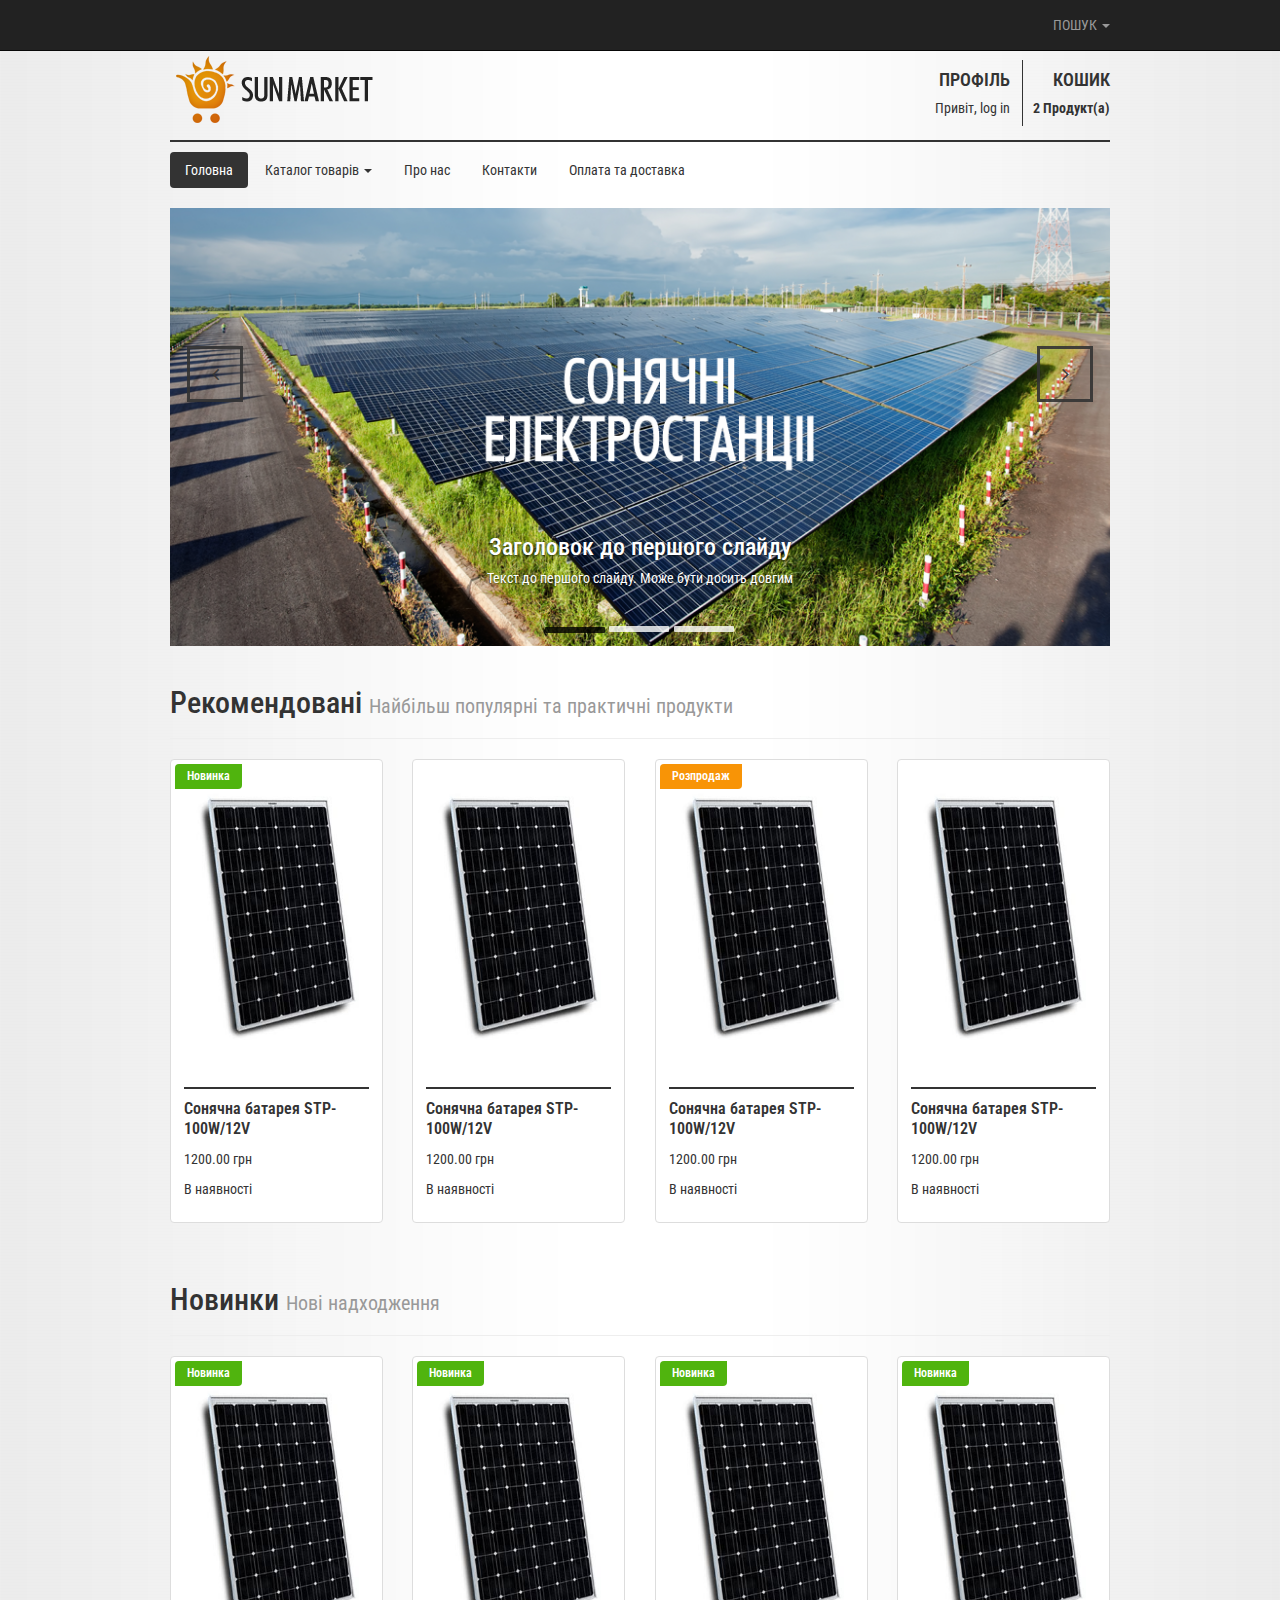
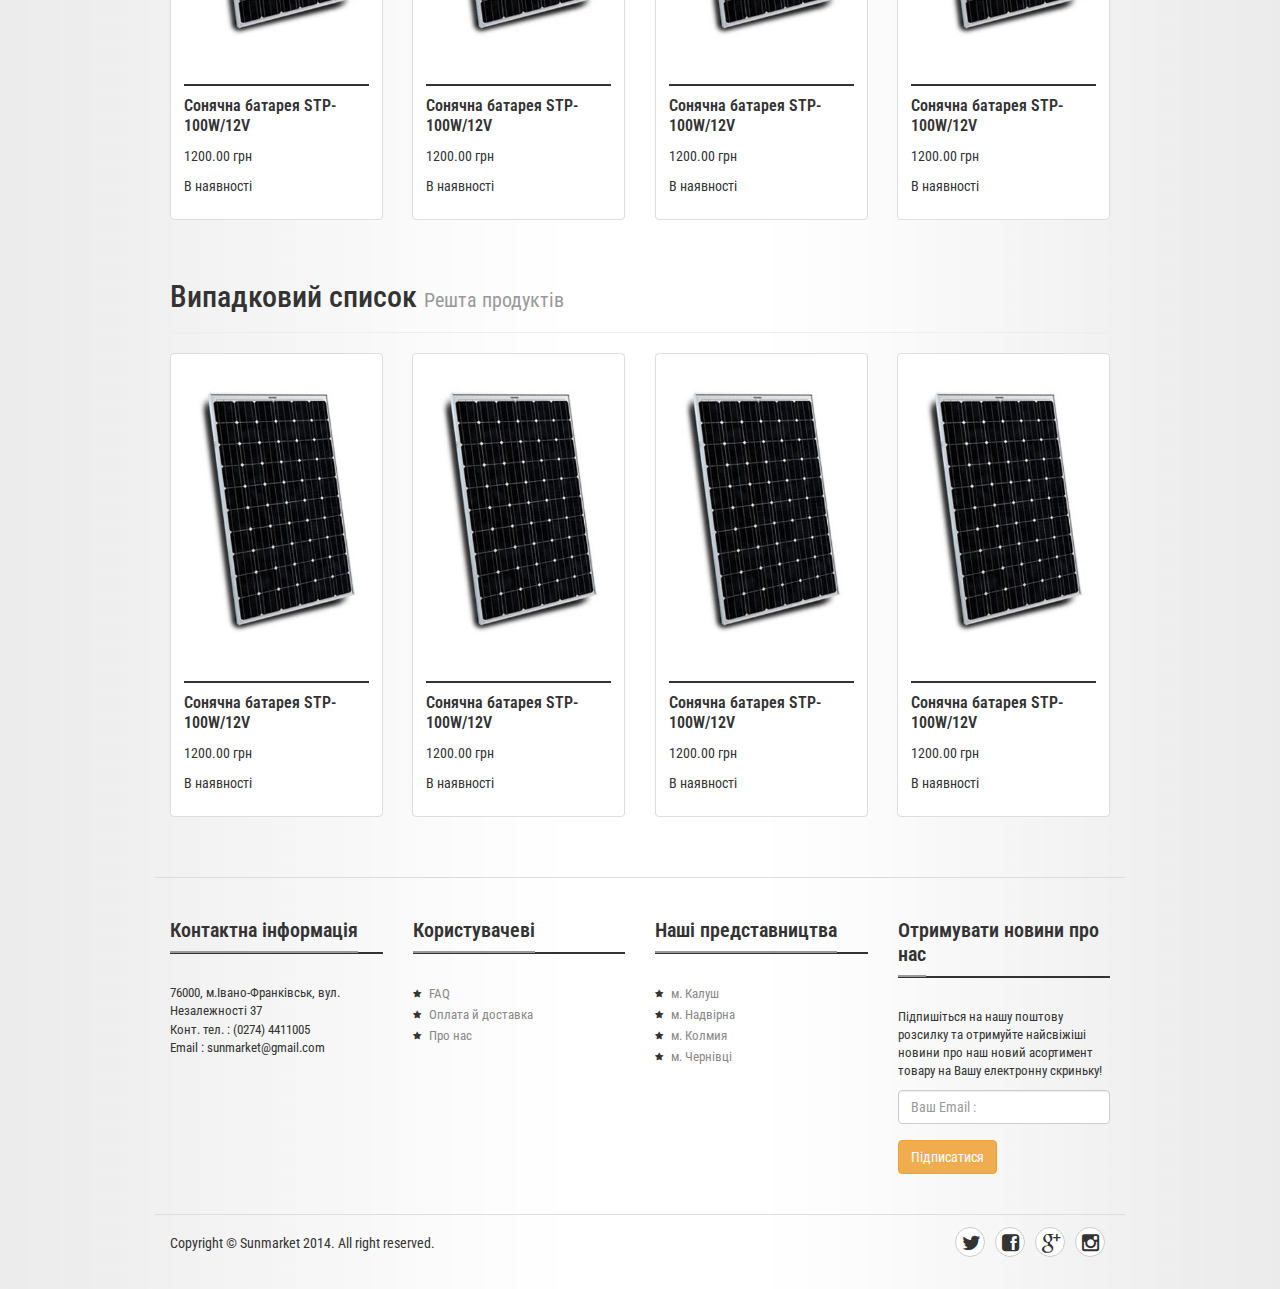
<file: index.html>
<!DOCTYPE html>
<html lang="en">
  <head>
    <meta charset="utf-8">
    <meta name="viewport" content="width=device-width, initial-scale=1.0">
    <meta http-equiv="X-UA-Compatible" content="IE=Edge,chrome=1">
    <meta name="description" content="responsive clothing store template">
    <meta name="author" content="afriq yasin ramadhan">
    <link rel="shortcut icon" href="img/favicon.png">

    <title>Sunmarket</title>

    <!-- Bootstrap core CSS -->
    <link href="css/bootstrap.css" rel="stylesheet">

    <!-- Custom styles for this template -->
    <link href="css/style.css" rel="stylesheet">
    <link href="css/responsive.css" rel="stylesheet">
    <link href="css/custom.css" rel="stylesheet">

    <!-- HTML5 shim and Respond.js IE8 support of HTML5 elements and media queries -->
    <!--[if lt IE 9]>
      <script src="js/html5shiv.js"></script>
      <script src="js/respond.min.js"></script>
    <![endif]-->
  </head>

  <body>

    <!-- begin:navbar -->
    <nav class="navbar navbar-inverse navbar-fixed-top" role="navigation">
      <div class="container">
        <div class="navbar-header">
          <button type="button" class="navbar-toggle" data-toggle="collapse" data-target="#clotheshop-navbar">
            <span class="sr-only">Toggle navigation</span>
            <span class="icon-bar"></span>
            <span class="icon-bar"></span>
            <span class="icon-bar"></span>
          </button>
        </div>

        <div class="collapse navbar-collapse" id="clotheshop-navbar">
          <ul class="nav navbar-nav navbar-right">
            
            <li class="divider-vertical"></li>
            <li class="dropdown">
              <a data-toggle="dropdown" class="dropdown-toggle" href="#">ПОШУК <b class="caret"></b></a>
              <ul class="dropdown-menu search-panel" id="search-panel">
                <li>
                  
                  <div class="wrapper">
                      
                      <div class="search-column">
                        <div class="search-title">Тип</div>
                        <div class="search-content">
                          
                            <span>Батареї</span>
                            <span>Акомулятори</span>
                            <span>Панелі</span>
                            <span>Батареї</span>
                            <span>Акомулятори</span>
                            <span>Панелі</span>
                            <span>Батареї</span>
                            <span>Акомулятори</span>
                            <span>Панелі</span>

                        </div>
                      </div>

                      <div class="search-column">
                        <div class="search-title">Потужність</div>
                        <div class="search-content">
                          
                            <span>10 Ват</span>
                            <span>100 Ват</span>
                            <span>200 Ват</span>
                            <span>500 Ват</span>
                            <span>1000 Ват</span>
                            <span>1300 Ват</span>

                        </div>
                      </div>

                      <div class="search-column">
                        <div class="search-title">Виробник</div>
                        <div class="search-content">
                          
                            <span>Samsung</span>
                            <span>SunSystems</span>
                            <span>Solar System</span>
                            <span>Tesla</span>
                            <span>Mercedes Benz</span>

                        </div>
                      </div>

                      <div class="search-column">
                        <div class="search-title">Тип</div>
                        <div class="search-content">
                          
                            <span>Батареї</span>
                            <span>Акомулятори</span>
                            <span>Панелі</span>
                            <span>Батареї</span>
                            <span>Акомулятори</span>
                            <span>Панелі</span>
                            <span>Батареї</span>
                            <span>Акомулятори</span>
                            <span>Панелі</span>

                        </div>
                      </div>

                      <div class="search-column">
                        <div class="search-title">Потужність</div>
                        <div class="search-content">
                          
                            <span>10 Ват</span>
                            <span>100 Ват</span>
                            <span>200 Ват</span>
                            <span>500 Ват</span>
                            <span>1000 Ват</span>
                            <span>1300 Ват</span>

                        </div>
                      </div>

                      <div class="search-column">
                        <div class="search-title">Виробник</div>
                        <div class="search-content">
                          
                            <span>Samsung</span>
                            <span>SunSystems</span>
                            <span>Solar System</span>
                            <span>Tesla</span>
                            <span>Mercedes Benz</span>

                        </div>
                      </div>

                      <button type="submit" class="btn btn-default btn-search" style="float: right;">Знайти</button>

                  </div>


                </li>
              </ul>
            </li>
          </ul>
        </div><!-- /.navbar-collapse -->
      </div>
    </nav>
    <!-- end:navbar -->

    <!-- begin:content -->
    <div class="container">
      <!-- begin:logo -->
      <div class="row">
        <div class="col-md-6 col-sm-6 col-xs-6">
          <div class="logo">
            
          </div>
        </div>
        <div class="col-md-6 col-sm-6 col-xs-6">
          <div class="account">
            <ul>
              <li id="your-account">
                <div class="hidden-xs">
                  <h4><a href="#">Профіль</a></h4>
                  <p>Привіт, <a href="#">log in</a></p>
                </div>
                <div class="visible-xs">
                  <a href="#" class="btn btn-primary"><i class="fa fa-user"></i></a>
                </div>
              </li>
              <li>
                <div class="hidden-xs">
                  <h4><a href="#">Кошик</a></h4>
                  <p><strong>2 Продукт(а)</strong></p>
                </div>
                <div class="visible-xs">
                  <a href="#" class="btn btn-primary"><span class="cart-item">2</span> <i class="fa fa-shopping-cart"></i></a>
                </div>
              </li>
            </ul>
          </div>
        </div>
      </div> 
      <!-- end:logo -->

      <!-- begin:nav-menus -->
      <div class="row">
        <div class="col-md-12">
          <div class="nav-menus">
            <ul class="nav nav-pills">
              <li class="active"><a href="index.html">Головна</a></li>
              
              <li class="dropdown">
                <a href="#" data-toggle="dropdown" class="dropdown-toggle">Каталог товарів <b class="caret"></b></a>
                <ul class="dropdown-menu" id="menu1">
                  <li>
                    <a href="categories.html">Батареї <b class="caret"></b></a>
                    <ul class="dropdown-menu sub-menu">
                      <li><a href="categories.html">Сонячні</a></li>
                      <li><a href="categories.html">Комплектуючі</a></li>
                      <li><a href="categories.html">Підвищеної продуктивності</a></li>
                      <li><a href="categories.html">Зелені</a></li>
                    </ul>
                  </li>
                  <li><a href="categories.html">Станції</a></li>
                  <li><a href="categories.html">Акумулятори</a></li>
                  <li class="divider"></li>
                  <li><a href="categories.html">Різне</a></li>
                </ul>
              </li>
             
              <li><a href="about.html">Про нас</a></li>
              <li><a href="contact.html">Контакти</a></li>
              <li><a href="#">Оплата та доставка</a></li>
            </ul>
          </div>
        </div>
      </div>
      <!-- end:nav-menus -->

      <!-- begin:home-slider -->
      <div id="home-slider" class="carousel slide" data-ride="carousel">
        <ol class="carousel-indicators">
          <li data-target="#home-slider" data-slide-to="0" class="active"></li>
          <li data-target="#home-slider" data-slide-to="1" class=""></li>
          <li data-target="#home-slider" data-slide-to="2" class=""></li>
        </ol>
        <div class="carousel-inner">
          <div class="item active">
            <img src="img/slider1.png" alt="clotheshop">
            <div class="carousel-caption hidden-xs">
              <h3>Заголовок до першого слайду</h3>
              <p>Текст до першого слайду. Може бути досить довгим</p>
            </div>
          </div>
          <div class="item">
            <img src="img/slider2.png" alt="clotheshop">
            <div class="carousel-caption hidden-xs">
              <h3>Заголовок до другого слайду</h3>
              <p>Текст до другого слайду. Може бути досить довгим</p>
            </div>
          </div>
          <div class="item">
            <img src="img/slider3.png" alt="clotheshop">
            <div class="carousel-caption hidden-xs">
              <h3>Заголовок до третього слайду</h3>
              <p>Текст до другого слайду. Може бути досить довгим</p>
            </div>
          </div>
        </div>
        <a class="left carousel-control" href="#home-slider" data-slide="prev">
          <i class="fa fa-angle-left"></i>
        </a>
        <a class="right carousel-control" href="#home-slider" data-slide="next">
          <i class="fa fa-angle-right"></i>
        </a>
      </div>
      <!-- end:home-slider -->

      <!-- begin:best-seller -->
      <div class="row">
        <div class="col-md-12">
          <div class="page-header">
            <h2>Рекомендовані <small>Найбільш популярні та практичні продукти</small></h2>
          </div>
        </div>
      </div>

      <div class="row product-container">
        
        <div class="col-md-3 col-sm-3 col-xs-6">
          <div class="thumbnail product-item">
            <a href="product_detail.html"><img alt="" src="img/product1.jpg"></a>
            <div class="caption">
              <h5>Сонячна батарея STP-100W/12V</h5>
              <p>1200.00 грн</p>
              <p>В наявності</p>
            </div>
            <div class="product-item-badge">Новинка</div>
          </div>
        </div>
        
        <div class="col-md-3 col-sm-3 col-xs-6">
          <div class="thumbnail product-item">
            <a href="product_detail.html"><img alt="" src="img/product1.jpg"></a>
            <div class="caption">
              <h5>Сонячна батарея STP-100W/12V</h5>
              <p>1200.00 грн</p>
              <p>В наявності</p>
            </div>
          </div>
        </div>
        
        <div class="col-md-3 col-sm-3 col-xs-6">
          <div class="thumbnail product-item">
            <a href="product_detail.html"><img alt="" src="img/product1.jpg"></a>
            <div class="caption">
              <h5>Сонячна батарея STP-100W/12V</h5>
              <p>1200.00 грн</p>
              <p>В наявності</p>
            </div>
            <div class="product-item-badge badge-sale">Розпродаж</div>
          </div>
        </div>

        <div class="col-md-3 col-sm-3 col-xs-6">
          <div class="thumbnail product-item">
            <a href="product_detail.html"><img alt="" src="img/product1.jpg"></a>
            <div class="caption">
              <h5>Сонячна батарея STP-100W/12V</h5>
              <p>1200.00 грн</p>
              <p>В наявності</p>
            </div>
          </div>
        </div>
      </div>
      <!-- end:best-seller -->

      <!-- begin:new-arrival -->
      <div class="row">
        <dov class="col-md-12">
          <div class="page-header">
            <h2>Новинки <small>Нові надходження</small></h2>
          </div>
        </dov>
      </div>

      <div class="row product-container">

        <div class="col-md-3 col-sm-3 col-xs-6">
          <div class="thumbnail product-item">
            <a href="product_detail.html"><img alt="" src="img/product1.jpg"></a>
            <div class="caption">
              <h5>Сонячна батарея STP-100W/12V</h5>
              <p>1200.00 грн</p>
              <p>В наявності</p>
            </div>
            <div class="product-item-badge">Новинка</div>
          </div>
        </div>

        <div class="col-md-3 col-sm-3 col-xs-6">
          <div class="thumbnail product-item">
            <a href="product_detail.html"><img alt="" src="img/product1.jpg"></a>
            <div class="caption">
              <h5>Сонячна батарея STP-100W/12V</h5>
              <p>1200.00 грн</p>
              <p>В наявності</p>
            </div>
            <div class="product-item-badge">Новинка</div>
          </div>
        </div>

        <div class="col-md-3 col-sm-3 col-xs-6">
          <div class="thumbnail product-item">
            <a href="product_detail.html"><img alt="" src="img/product1.jpg"></a>
            <div class="caption">
              <h5>Сонячна батарея STP-100W/12V</h5>
              <p>1200.00 грн</p>
              <p>В наявності</p>
            </div>
            <div class="product-item-badge">Новинка</div>
          </div>
        </div>

        <div class="col-md-3 col-sm-3 col-xs-6">
          <div class="thumbnail product-item">
            <a href="product_detail.html"><img alt="" src="img/product1.jpg"></a>
            <div class="caption">
              <h5>Сонячна батарея STP-100W/12V</h5>
              <p>1200.00 грн</p>
              <p>В наявності</p>
            </div>
            <div class="product-item-badge">Новинка</div>
          </div>
        </div>

      </div>
      <!-- end:new-arrival -->

      <!-- begin:random-product -->
      <div class="row">
        <div class="col-md-12">
          <div class="page-header">
            <h2>Випадковий список <small>Решта продуктів</small></h2>
          </div>
        </div>
      </div>

      <div class="row product-container">
        
        <div class="col-md-3 col-sm-3 col-xs-6">
          <div class="thumbnail product-item">
            <a href="product_detail.html"><img alt="" src="img/product1.jpg"></a>
            <div class="caption">
              <h5>Сонячна батарея STP-100W/12V</h5>
              <p>1200.00 грн</p>
              <p>В наявності</p>
            </div>
          </div>
        </div>

        <div class="col-md-3 col-sm-3 col-xs-6">
          <div class="thumbnail product-item">
            <a href="product_detail.html"><img alt="" src="img/product1.jpg"></a>
            <div class="caption">
              <h5>Сонячна батарея STP-100W/12V</h5>
              <p>1200.00 грн</p>
              <p>В наявності</p>
            </div>
          </div>
        </div>

        <div class="col-md-3 col-sm-3 col-xs-6">
          <div class="thumbnail product-item">
            <a href="product_detail.html"><img alt="" src="img/product1.jpg"></a>
            <div class="caption">
              <h5>Сонячна батарея STP-100W/12V</h5>
              <p>1200.00 грн</p>
              <p>В наявності</p>
            </div>
          </div>
        </div>

        <div class="col-md-3 col-sm-3 col-xs-6">
          <div class="thumbnail product-item">
            <a href="product_detail.html"><img alt="" src="img/product1.jpg"></a>
            <div class="caption">
              <h5>Сонячна батарея STP-100W/12V</h5>
              <p>1200.00 грн</p>
              <p>В наявності</p>
            </div>
          </div>
        </div>

      </div>
      <!-- end:random-product -->

      <!-- begin:footer -->
      <div class="row">
        <div class="col-md-12 footer">
          <div class="row">
            <div class="col-md-3 col-sm-6">
              <div class="widget">
                <h3><span>Контактна інформація</span></h3>
                <address>
                  76000, м.Івано-Франківськ, вул. Незалежності 37<br>
                  Конт. тел. : (0274) 4411005<br>
                  Email : sunmarket@gmail.com<br>
                </address>
              </div>
            </div>

            <div class="col-md-3 col-sm-6">
              <div class="widget">
                <h3><span>Користувачеві</span></h3>
                <ul class="list-unstyled list-star">
                  <li><a href="#">FAQ</a></li>
                  <li><a href="#">Оплата й доставка</a></li>
                  <li><a href="#">Про нас</a></li>
                </ul>
              </div>
            </div>

            <div class="col-md-3 col-sm-6">
              <div class="widget">
                <h3><span>Наші представництва</span></h3>
                <ul class="list-unstyled list-star">
                    <li><a href="#">м. Калуш</a></li>
                    <li><a href="#">м. Надвірна</a></li>
                    <li><a href="#">м. Колмия</a></li>
                    <li><a href="#">м. Чернівці</a></li>
                </ul>
              </div>
            </div>

            <div class="col-md-3 col-sm-6">
              <div class="widget">
                <h3><span>Отримувати новини про нас</span></h3>
                <p>Підпишіться на нашу поштову розсилку та отримуйте найсвіжіші новини про наш новий асортимент товару на Вашу електронну скриньку!</p>
                <form>
                  <input type="email" class="form-control" name="email" placeholder="Ваш Email : "><br>
                  <input type="submit" class="btn btn-warning" value="Підписатися">
                </form>
              </div>
            </div>

          </div>
        </div>
      </div>
      <!-- end:footer -->

      <!-- begin:copyright -->
      <div class="row">
        <div class="col-md-12 copyright">
          <div class="row">
            <div class="col-md-6 col-sm-6 copyright-left">
              <p>Copyright &copy; Sunmarket 2014. All right reserved.</p>
            </div>
            <div class="col-md-6 col-sm-6 copyright-right">
              <ul class="list-unstyled list-social">
                <li><a href="#"><i class="fa fa-twitter"></i></a></li>
                <li><a href="#"><i class="fa fa-facebook-square"></i></a></li>
                <li><a href="#"><i class="fa fa-google-plus"></i></a></li>
                <li><a href="#"><i class="fa fa-instagram"></i></a></li>
              </ul>
            </div>
          </div>
        </div>
      </div>
      <!-- end:copyright -->

    </div>
    <!-- end:content -->

    <!-- Placed at the end of the document so the pages load faster -->
    <script src="js/jquery.js"></script>
    <script src="js/bootstrap.min.js"></script>
    <script src="js/masonry.pkgd.min.js"></script>
    <script src="js/imagesloaded.pkgd.min.js"></script>
    <script src="js/script.js"></script>

  </body>
</html>
</file>
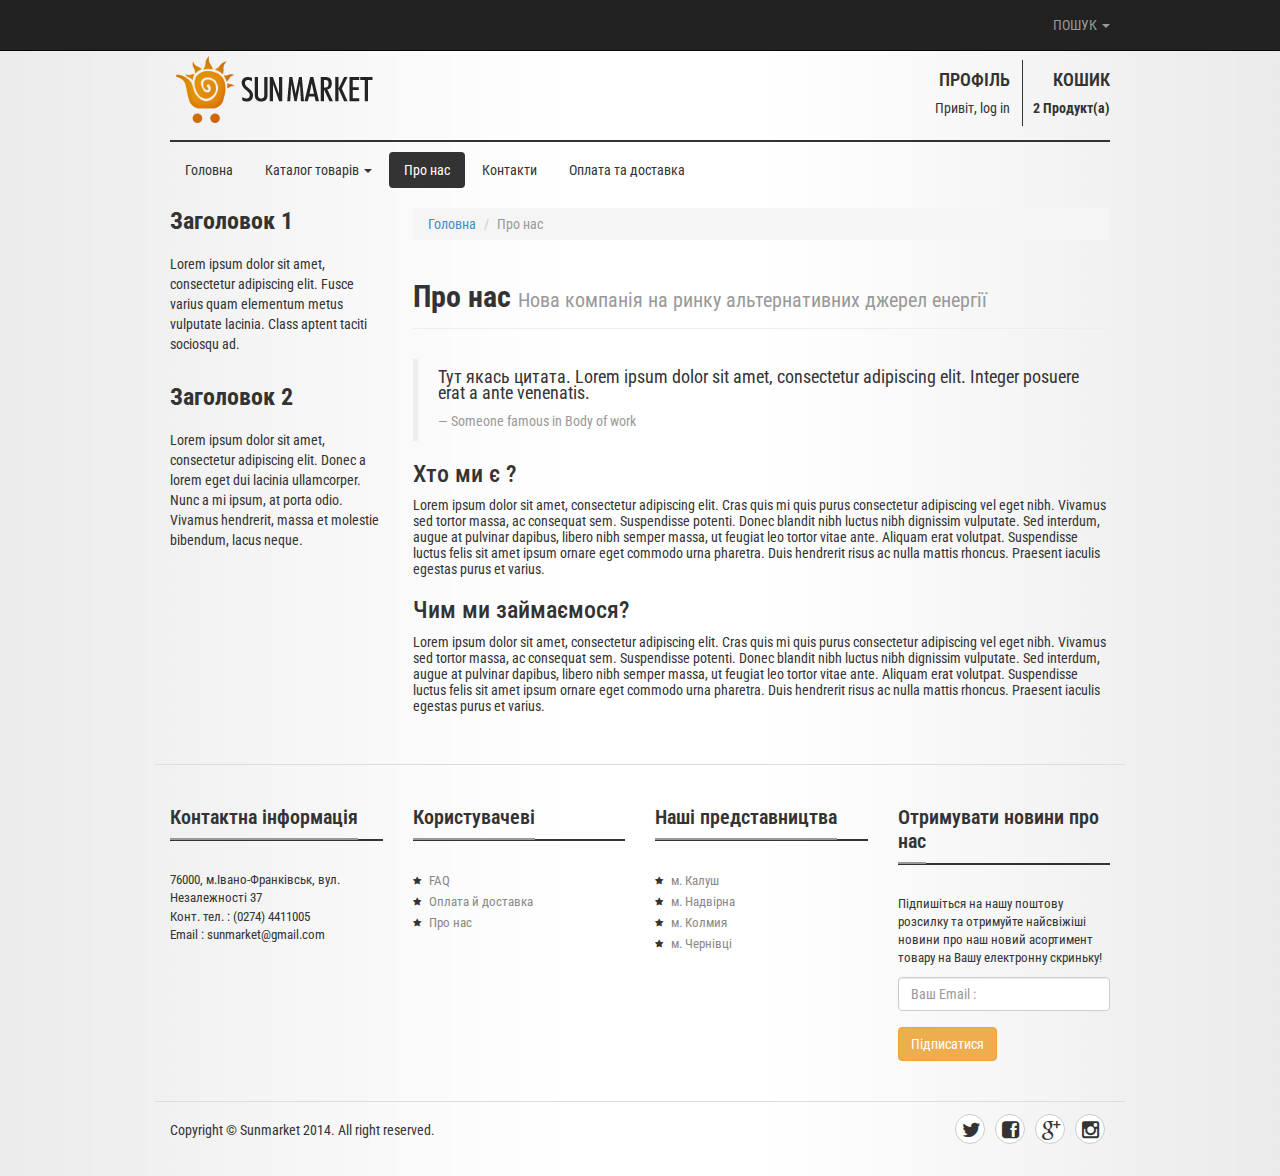
<file: about.html>
<!DOCTYPE html>
<html lang="en">
  <head>
    <meta charset="utf-8">
    <meta name="viewport" content="width=device-width, initial-scale=1.0">
    <meta http-equiv="X-UA-Compatible" content="IE=Edge,chrome=1">
    <meta name="description" content="responsive clothing store template">
    <meta name="author" content="afriq yasin ramadhan">
    <link rel="shortcut icon" href="img/favicon.png">

    <title>Sunmarket</title>

    <!-- Bootstrap core CSS -->
    <link href="css/bootstrap.css" rel="stylesheet">

    <!-- Custom styles for this template -->
    <link href="css/style.css" rel="stylesheet">
    <link href="css/responsive.css" rel="stylesheet">
    <link href="css/custom.css" rel="stylesheet">

    <!-- HTML5 shim and Respond.js IE8 support of HTML5 elements and media queries -->
    <!--[if lt IE 9]>
      <script src="js/html5shiv.js"></script>
      <script src="js/respond.min.js"></script>
    <![endif]-->
  </head>

  <body>

    <!-- begin:navbar -->
    <nav class="navbar navbar-inverse navbar-fixed-top" role="navigation">
      <div class="container">
        <div class="navbar-header">
          <button type="button" class="navbar-toggle" data-toggle="collapse" data-target="#clotheshop-navbar">
            <span class="sr-only">Toggle navigation</span>
            <span class="icon-bar"></span>
            <span class="icon-bar"></span>
            <span class="icon-bar"></span>
          </button>
        </div>

        <div class="collapse navbar-collapse" id="clotheshop-navbar">
          <ul class="nav navbar-nav navbar-right">
            
            <li class="divider-vertical"></li>
            <li class="dropdown">
              <a data-toggle="dropdown" class="dropdown-toggle" href="#">ПОШУК <b class="caret"></b></a>
              <ul class="dropdown-menu search-panel" id="search-panel">
                <li>
                  
                  <div class="wrapper">
                      
                      <div class="search-column">
                        <div class="search-title">Тип</div>
                        <div class="search-content">
                          
                            <span>Батареї</span>
                            <span>Акомулятори</span>
                            <span>Панелі</span>
                            <span>Батареї</span>
                            <span>Акомулятори</span>
                            <span>Панелі</span>
                            <span>Батареї</span>
                            <span>Акомулятори</span>
                            <span>Панелі</span>

                        </div>
                      </div>

                      <div class="search-column">
                        <div class="search-title">Потужність</div>
                        <div class="search-content">
                          
                            <span>10 Ват</span>
                            <span>100 Ват</span>
                            <span>200 Ват</span>
                            <span>500 Ват</span>
                            <span>1000 Ват</span>
                            <span>1300 Ват</span>

                        </div>
                      </div>

                      <div class="search-column">
                        <div class="search-title">Виробник</div>
                        <div class="search-content">
                          
                            <span>Samsung</span>
                            <span>SunSystems</span>
                            <span>Solar System</span>
                            <span>Tesla</span>
                            <span>Mercedes Benz</span>

                        </div>
                      </div>

                      <div class="search-column">
                        <div class="search-title">Тип</div>
                        <div class="search-content">
                          
                            <span>Батареї</span>
                            <span>Акомулятори</span>
                            <span>Панелі</span>
                            <span>Батареї</span>
                            <span>Акомулятори</span>
                            <span>Панелі</span>
                            <span>Батареї</span>
                            <span>Акомулятори</span>
                            <span>Панелі</span>

                        </div>
                      </div>

                      <div class="search-column">
                        <div class="search-title">Потужність</div>
                        <div class="search-content">
                          
                            <span>10 Ват</span>
                            <span>100 Ват</span>
                            <span>200 Ват</span>
                            <span>500 Ват</span>
                            <span>1000 Ват</span>
                            <span>1300 Ват</span>

                        </div>
                      </div>

                      <div class="search-column">
                        <div class="search-title">Виробник</div>
                        <div class="search-content">
                          
                            <span>Samsung</span>
                            <span>SunSystems</span>
                            <span>Solar System</span>
                            <span>Tesla</span>
                            <span>Mercedes Benz</span>

                        </div>
                      </div>

                      <button type="submit" class="btn btn-default btn-search" style="float: right;">Знайти</button>

                  </div>


                </li>
              </ul>
            </li>
          </ul>
        </div><!-- /.navbar-collapse -->
      </div>
    </nav>
    <!-- end:navbar -->

    <!-- begin:content -->
    <div class="container">
      <!-- begin:logo -->
      <div class="row">
        <div class="col-md-6 col-sm-6 col-xs-6">
          <div class="logo">
            
          </div>
        </div>
        <div class="col-md-6 col-sm-6 col-xs-6">
          <div class="account">
            <ul>
              <li id="your-account">
                <div class="hidden-xs">
                  <h4><a href="#">Профіль</a></h4>
                  <p>Привіт, <a href="#">log in</a></p>
                </div>
                <div class="visible-xs">
                  <a href="#" class="btn btn-primary"><i class="fa fa-user"></i></a>
                </div>
              </li>
              <li>
                <div class="hidden-xs">
                  <h4><a href="#">Кошик</a></h4>
                  <p><strong>2 Продукт(а)</strong></p>
                </div>
                <div class="visible-xs">
                  <a href="#" class="btn btn-primary"><span class="cart-item">2</span> <i class="fa fa-shopping-cart"></i></a>
                </div>
              </li>
            </ul>
          </div>
        </div>
      </div> 
      <!-- end:logo -->

      <!-- begin:nav-menus -->
      <div class="row">
        <div class="col-md-12">
          <div class="nav-menus">
            <ul class="nav nav-pills">
              <li><a href="index.html">Головна</a></li>
              
              <li class="dropdown">
                <a href="#" data-toggle="dropdown" class="dropdown-toggle">Каталог товарів <b class="caret"></b></a>
                <ul class="dropdown-menu" id="menu1">
                  <li>
                    <a href="categories.html">Батареї <b class="caret"></b></a>
                    <ul class="dropdown-menu sub-menu">
                      <li><a href="categories.html">Сонячні</a></li>
                      <li><a href="categories.html">Комплектуючі</a></li>
                      <li><a href="categories.html">Підвищеної продуктивності</a></li>
                      <li><a href="categories.html">Зелені</a></li>
                    </ul>
                  </li>
                  <li><a href="categories.html">Станції</a></li>
                  <li><a href="categories.html">Акумулятори</a></li>
                  <li class="divider"></li>
                  <li><a href="categories.html">Різне</a></li>
                </ul>
              </li>
             
              <li class="active"><a href="about.html">Про нас</a></li>
              <li><a href="contact.html">Контакти</a></li>
              <li><a href="#">Оплата та доставка</a></li>
            </ul>
          </div>
        </div>
      </div>
      <!-- end:nav-menus -->

      <!-- begin:article -->
      <div class="row">
        <div class="col-md-3 col-sm-4 sidebar">
          <div class="row">
            <div class="col-md-12">
              <div class="widget">
                <h3>Заголовок 1</h3>
                <p>Lorem ipsum dolor sit amet, consectetur adipiscing elit. 
                Fusce varius quam elementum metus vulputate lacinia. Class aptent taciti sociosqu ad.</p>
              </div>
              
              <div class="widget">
                <h3>Заголовок 2</h3>
                <p>Lorem ipsum dolor sit amet, consectetur adipiscing elit. Donec a lorem eget dui lacinia ullamcorper. Nunc a mi ipsum, at porta odio. Vivamus hendrerit, massa et molestie bibendum, lacus neque.</p>
              </div>
            </div>
          </div>
        </div>

        <div class="col-md-9 col-sm-8 content">
          <div class="row">
            <div class="col-md-12">
              <ol class="breadcrumb">
                <li><a href="#">Головна</a></li>
                <li class="active">Про нас</li>
              </ol>
            </div>
          </div>
          <div class="row">
            <div class="col-md-12">
              <div class="page-header">
                  <h2>Про нас <small>Нова компанія на ринку альтернативних джерел енергії</small></h2>
              </div>
          
              <blockquote>
                  <p>Тут якась цитата. Lorem ipsum dolor sit amet, consectetur adipiscing elit. Integer posuere erat a ante venenatis.</p>
                  <small>Someone famous in <cite title="">Body of work</cite></small>
              </blockquote>
              
              <h3>Хто ми є ?</h3>
              <p>Lorem ipsum dolor sit amet, consectetur adipiscing elit. Cras quis mi quis purus consectetur adipiscing vel eget nibh. 
              Vivamus sed tortor massa, ac consequat sem. Suspendisse potenti. Donec blandit nibh luctus nibh dignissim vulputate. 
              Sed interdum, augue at pulvinar dapibus, libero nibh semper massa, ut feugiat leo tortor vitae ante. 
              Aliquam erat volutpat. Suspendisse luctus felis sit amet ipsum ornare eget commodo urna pharetra. 
              Duis hendrerit risus ac nulla mattis rhoncus. Praesent iaculis egestas purus et varius.</p>
              
              <h3>Чим ми займаємося?</h3>
              <p>Lorem ipsum dolor sit amet, consectetur adipiscing elit. Cras quis mi quis purus consectetur adipiscing vel eget nibh. 
              Vivamus sed tortor massa, ac consequat sem. Suspendisse potenti. Donec blandit nibh luctus nibh dignissim vulputate. 
              Sed interdum, augue at pulvinar dapibus, libero nibh semper massa, ut feugiat leo tortor vitae ante. 
              Aliquam erat volutpat. Suspendisse luctus felis sit amet ipsum ornare eget commodo urna pharetra. 
              Duis hendrerit risus ac nulla mattis rhoncus. Praesent iaculis egestas purus et varius.</p>
                
            </div>
          </div>
        </div>
      </div>
      <!-- end:article -->

      <!-- begin:footer -->
      <div class="row">
        <div class="col-md-12 footer">
          <div class="row">
            <div class="col-md-3 col-sm-6">
              <div class="widget">
                <h3><span>Контактна інформація</span></h3>
                <address>
                  76000, м.Івано-Франківськ, вул. Незалежності 37<br>
                  Конт. тел. : (0274) 4411005<br>
                  Email : sunmarket@gmail.com<br>
                </address>
              </div>
            </div>

            <div class="col-md-3 col-sm-6">
              <div class="widget">
                <h3><span>Користувачеві</span></h3>
                <ul class="list-unstyled list-star">
                  <li><a href="#">FAQ</a></li>
                  <li><a href="#">Оплата й доставка</a></li>
                  <li><a href="#">Про нас</a></li>
                </ul>
              </div>
            </div>

            <div class="col-md-3 col-sm-6">
              <div class="widget">
                <h3><span>Наші представництва</span></h3>
                <ul class="list-unstyled list-star">
                    <li><a href="#">м. Калуш</a></li>
                    <li><a href="#">м. Надвірна</a></li>
                    <li><a href="#">м. Колмия</a></li>
                    <li><a href="#">м. Чернівці</a></li>
                </ul>
              </div>
            </div>

            <div class="col-md-3 col-sm-6">
              <div class="widget">
                <h3><span>Отримувати новини про нас</span></h3>
                <p>Підпишіться на нашу поштову розсилку та отримуйте найсвіжіші новини про наш новий асортимент товару на Вашу електронну скриньку!</p>
                <form>
                  <input type="email" class="form-control" name="email" placeholder="Ваш Email : "><br>
                  <input type="submit" class="btn btn-warning" value="Підписатися">
                </form>
              </div>
            </div>

          </div>
        </div>
      </div>
      <!-- end:footer -->

      <!-- begin:copyright -->
      <div class="row">
        <div class="col-md-12 copyright">
          <div class="row">
            <div class="col-md-6 col-sm-6 copyright-left">
              <p>Copyright &copy; Sunmarket 2014. All right reserved.</p>
            </div>
            <div class="col-md-6 col-sm-6 copyright-right">
              <ul class="list-unstyled list-social">
                <li><a href="#"><i class="fa fa-twitter"></i></a></li>
                <li><a href="#"><i class="fa fa-facebook-square"></i></a></li>
                <li><a href="#"><i class="fa fa-google-plus"></i></a></li>
                <li><a href="#"><i class="fa fa-instagram"></i></a></li>
              </ul>
            </div>
          </div>
        </div>
      </div>
      <!-- end:copyright -->

    </div>
    <!-- end:content -->


    <!-- Le javascript
    ================================================== -->
    <!-- Placed at the end of the document so the pages load faster -->
    <script src="js/jquery.js"></script>
    <script src="js/bootstrap.min.js"></script>
    <script src="js/masonry.pkgd.min.js"></script>
    <script src="js/imagesloaded.pkgd.min.js"></script>
    <script src="js/script.js"></script>

  </body>
</html>
</file>
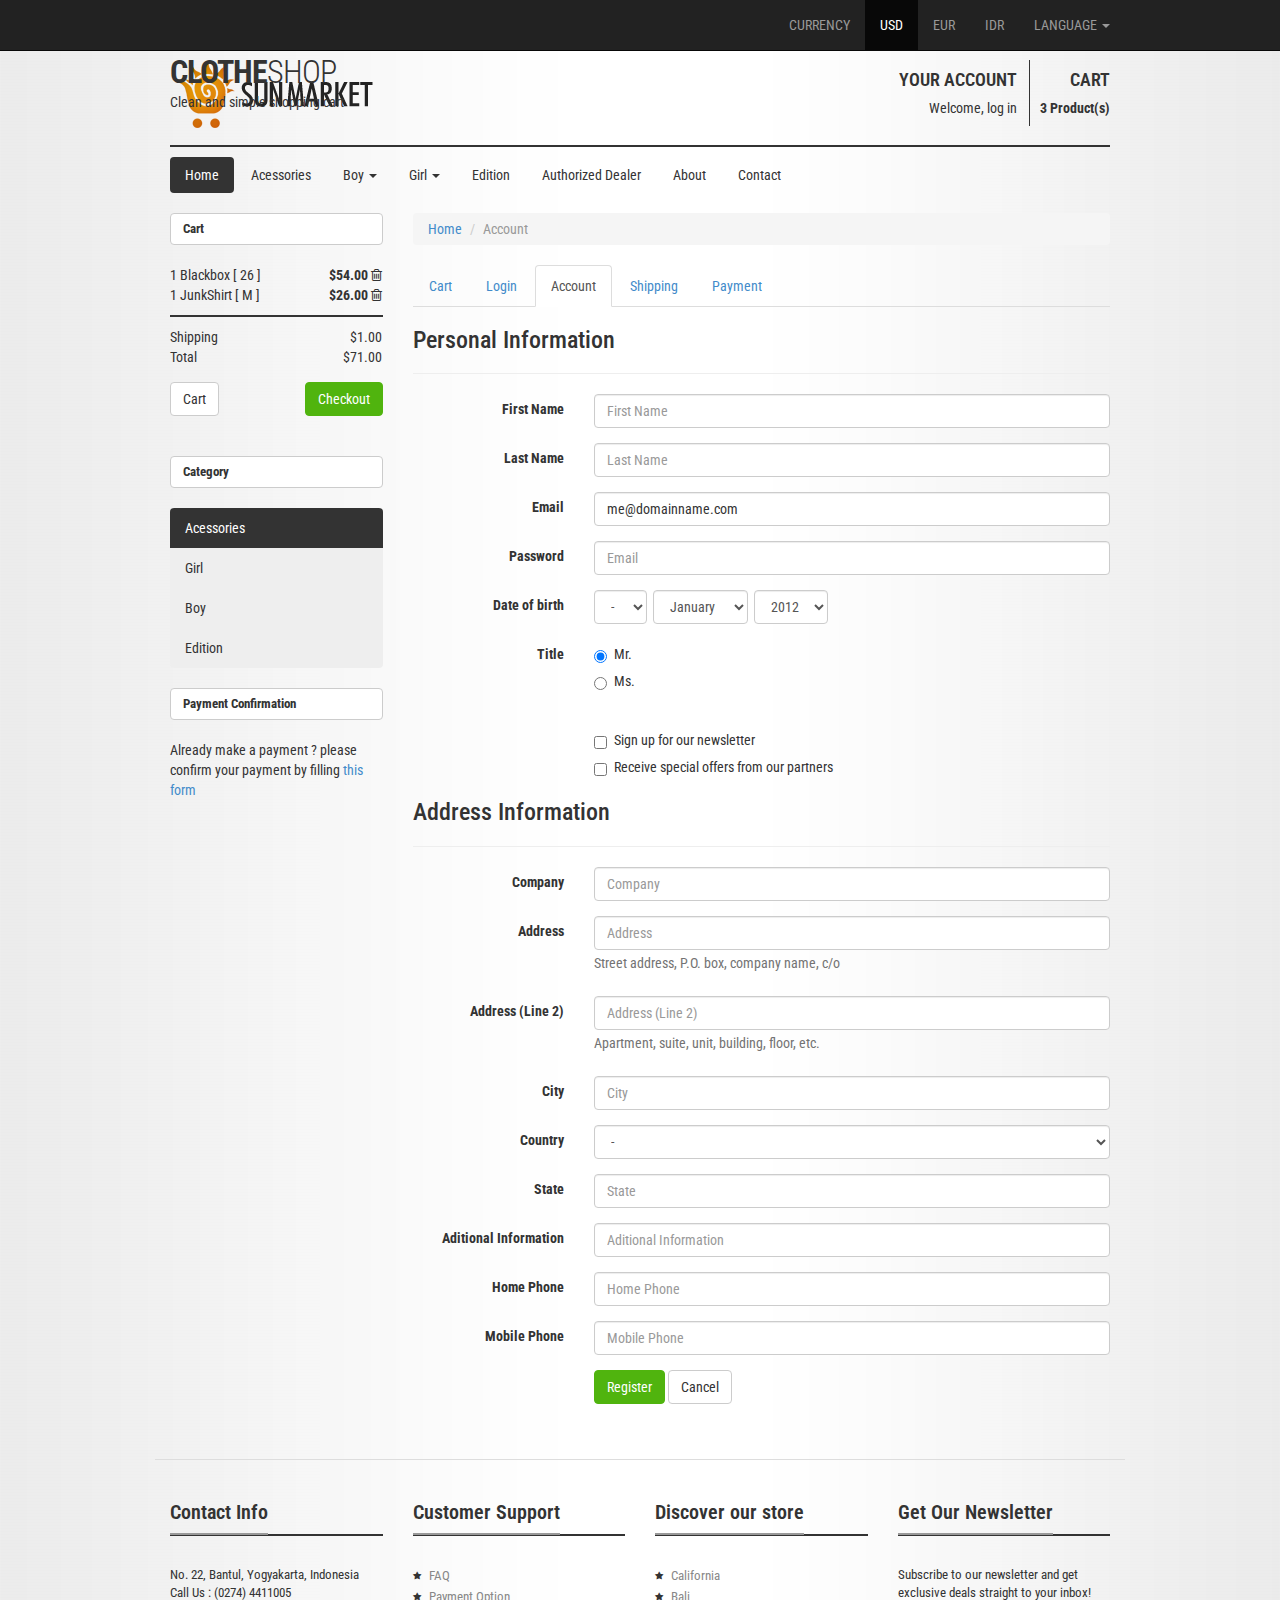
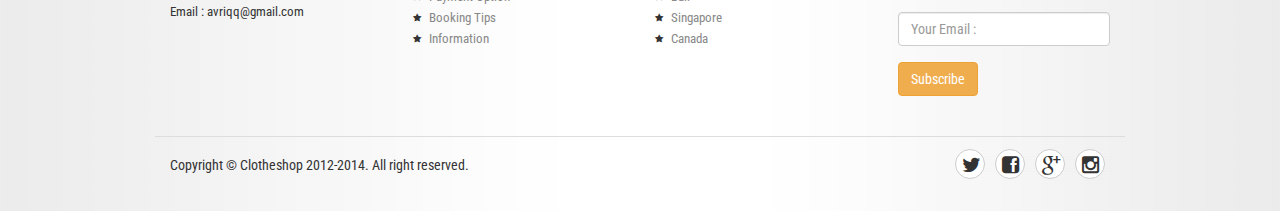
<file: account.html>
<!DOCTYPE html>
<html lang="en">
  <head>
    <meta charset="utf-8">
    <meta name="viewport" content="width=device-width, initial-scale=1.0">
    <meta http-equiv="X-UA-Compatible" content="IE=Edge,chrome=1">
    <meta name="description" content="responsive clothing store template">
    <meta name="author" content="afriq yasin ramadhan">
    <link rel="shortcut icon" href="img/favicon.png">

    <title>Sunmarket</title>

    <!-- Bootstrap core CSS -->
    <link href="css/bootstrap.css" rel="stylesheet">

    <!-- Custom styles for this template -->
    <link href="css/style.css" rel="stylesheet">
    <link href="css/responsive.css" rel="stylesheet">

    <!-- HTML5 shim and Respond.js IE8 support of HTML5 elements and media queries -->
    <!--[if lt IE 9]>
      <script src="js/html5shiv.js"></script>
      <script src="js/respond.min.js"></script>
    <![endif]-->
  </head>

  <body>

    <!-- begin:navbar -->
    <nav class="navbar navbar-inverse navbar-fixed-top" role="navigation">
      <div class="container">
        <div class="navbar-header">
          <button type="button" class="navbar-toggle" data-toggle="collapse" data-target="#clotheshop-navbar">
            <span class="sr-only">Toggle navigation</span>
            <span class="icon-bar"></span>
            <span class="icon-bar"></span>
            <span class="icon-bar"></span>
          </button>
        </div>

        <div class="collapse navbar-collapse" id="clotheshop-navbar">
          <ul class="nav navbar-nav navbar-right">
            <li><a class="disabled">CURRENCY</a></li>
            <li class="active"><a href="#">USD</a></li>
            <li><a href="#">EUR</a></li>
            <li><a href="#">IDR</a></li>
            <li class="divider-vertical"></li>
            <li class="dropdown">
              <a data-toggle="dropdown" class="dropdown-toggle" href="#">LANGUAGE <b class="caret"></b></a>
              <ul class="dropdown-menu">
                <li><a href="#">EN</a></li>
                <li><a href="#">ID</a></li>
                <li><a href="#">FR</a></li>
                <li class="divider"></li>
                <li><a href="#">IT</a></li>
              </ul>
            </li>
          </ul>
        </div><!-- /.navbar-collapse -->
      </div>
    </nav>
    <!-- end:navbar -->

    <!-- begin:content -->
    <div class="container">
      <!-- begin:logo -->
      <div class="row">
        <div class="col-md-6 col-sm-6 col-xs-6">
          <div class="logo">
            <h1><a href="index.html">Clothe<span>shop</span> </a></h1>
            <p>Clean and simple shopping cart</p>
          </div>
        </div>
        <div class="col-md-6 col-sm-6 col-xs-6">
          <div class="account">
            <ul>
              <li id="your-account">
                <div class="hidden-xs">
                  <h4><a href="#">Your Account</a></h4>
                  <p>Welcome, <a href="login.html">log in</a></p>
                </div>
                <div class="visible-xs">
                  <a href="login.html" class="btn btn-primary"><i class="fa fa-user"></i></a>
                </div>
              </li>
              <li>
                <div class="hidden-xs">
                  <h4><a href="cart.html">Cart</a></h4>
                  <p><strong>3 Product(s)</strong></p>
                </div>
                <div class="visible-xs">
                  <a href="cart.html" class="btn btn-primary"><span class="cart-item">3</span> <i class="fa fa-shopping-cart"></i></a>
                </div>
              </li>
            </ul>
          </div>
        </div>
      </div> 
      <!-- end:logo -->

      <!-- begin:nav-menus -->
      <div class="row">
        <div class="col-md-12">
          <div class="nav-menus">
            <ul class="nav nav-pills">
              <li class="active"><a href="index.html">Home</a></li>
              <li><a href="#">Acessories</a></li>
              <li class="dropdown">
                <a href="#" data-toggle="dropdown" class="dropdown-toggle">Boy <b class="caret"></b></a>
                <ul class="dropdown-menu" id="menu1">
                  <li>
                    <a href="#">Shirts <b class="caret"></b></a>
                    <ul class="dropdown-menu sub-menu">
                      <li><a href="#">Shirts</a></li>
                      <li><a href="#">T-shirts</a></li>
                      <li><a href="#">Polo Shirts</a></li>
                      <li><a href="#">Tanktop</a></li>
                    </ul>
                  </li>
                  <li><a href="#">Jacket</a></li>
                  <li><a href="categories.html">Pants</a></li>
                  <li><a href="#">Boxer</a></li>
                  <li class="divider"></li>
                  <li><a href="#">SweatShirts</a></li>
                </ul>
              </li>
              <li class="dropdown">
                <a href="#" data-toggle="dropdown" class="dropdown-toggle">Girl <b class="caret"></b></a>
                <ul class="dropdown-menu" id="menu1">
                  <li><a href="#">Shirts</a></li>
                  <li><a href="#">Pants</a></li>
                  <li><a href="#">Skirts</a></li>
                </ul>
              </li>
              <li><a href="#">Edition</a></li>
              <li><a href="#">Authorized Dealer</a></li>
              <li><a href="about.html">About</a></li>
              <li><a href="contact.html">Contact</a></li>
            </ul>
          </div>
        </div>
      </div>
      <!-- end:nav-menus -->

      <!-- begin:article -->
      <div class="row">
        <!-- begin:sidebar -->
        <div class="col-md-3 col-sm-4 sidebar">
          <div class="row">
            <div class="col-md-12">
              <div class="widget">
                <div class="widget-title">
                  <h3>Cart</h3>
                </div>
                <ul class="cart list-unstyled">
                  <li>
                    <div class="row">
                      <div class="col-sm-7 col-xs-7">1 <a href="product_detail.html">Blackbox</a> <span>[ 26 ]</span></div>
                      <div class="col-sm-5 col-xs-5 text-right"><strong>$54.00</strong> <a href="#"><i class="fa fa-trash-o"></i></a></div>
                    </div>
                  </li>
                  <li>
                    <div class="row">
                      <div class="col-sm-7 col-xs-7">1 <a href="product_detail.html">JunkShirt</a> <span>[ M ]</span></div>
                      <div class="col-sm-5 col-sm-5 text-right"><strong>$26.00</strong> <a href="#"><i class="fa fa-trash-o"></i></a></div>
                    </div>
                  </li>
                </ul>
                <ul class="list-unstyled total-price">
                    <li>
                      <div class="row">
                        <div class="col-sm-8 col-xs-8">Shipping</div>
                        <div class="col-sm-4 col-xs-4 text-right">$1.00</div>
                      </div>
                    </li>
                    <li>
                      <div class="row">
                        <div class="col-sm-8 col-xs-8">Total</div>
                        <div class="col-sm-4 col-xs-4 text-right">$71.00</div>
                      </div>
                    </li>
                    <li>
                      <div class="row">
                        <div class="col-sm-6 col-xs-6">
                          <a class="btn btn-default" href="cart.html">Cart</a>
                        </div>
                        <div class="col-sm-6 col-xs-6 text-right">
                          <a class="btn btn-primary" href="login.html">Checkout</a>
                        </div>
                      </div>
                    </li>
                </ul>
              </div>
              <!-- break -->
              <div class="widget">
                <div class="widget-title">
                  <h3>Category</h3>
                </div>
                <ul class="nav nav-pills nav-stacked">
                    <li class="active"><a href="#">Acessories</a></li>
                    <li><a href="#">Girl</a></li>
                    <li><a href="#">Boy</a></li>
                    <li><a href="#">Edition</a></li>
                </ul>
              </div>
              <!-- break -->
              <div class="widget">
                <div class="widget-title">
                  <h3>Payment Confirmation</h3>
                </div>
                <p>Already make a payment ? please confirm your payment by filling <a href="confirm.html">this form</a></p>
              </div>

            </div>
          </div>
        </div>
        <!-- end:sidebar -->

        <!-- begin:content -->
        <div class="col-md-9 col-sm-8 content">
          <div class="row">
            <div class="col-md-12">
                <ol class="breadcrumb">
                  <li><a href="#">Home</a></li>
                  <li class="active">Account</li>
                </ol>
            </div>
          </div>
          <div class="row">
            <div class="col-md-12">
              <ul class="nav nav-tabs">
                  <li><a href="#">Cart</a></li>
                  <li><a href="#">Login</a></li>
                  <li class="active"><a href="account.html">Account</a></li>
                  <li><a href="#">Shipping</a></li>
                  <li><a href="#">Payment</a></li>
              </ul>
              
              <h3>Personal Information</h3>
              <hr />
              <form class="form-horizontal">
                <div class="form-group">
                  <label class="col-sm-3 control-label">First Name</label>
                  <div class="col-sm-9">
                    <input type="text" class="form-control" placeholder="First Name">
                  </div>
                </div>
                <div class="form-group">
                  <label class="col-sm-3 control-label">Last Name</label>
                  <div class="col-sm-9">
                    <input type="text" class="form-control" placeholder="Last Name">
                  </div>
                </div>
                <div class="form-group">
                  <label class="col-sm-3 control-label">Email</label>
                  <div class="col-sm-9">
                    <input type="email" value="me@domainname.com" class="form-control" placeholder="Email">
                  </div>
                </div>
                <div class="form-group">
                  <label class="col-sm-3 control-label">Password</label>
                  <div class="col-sm-9">
                    <input type="password" class="form-control" placeholder="Email">
                  </div>
                </div>
                <div class="form-group">
                  <label class="col-sm-3 control-label">Date of birth</label>
                  <div class="col-sm-9">
                    <div class="form-inline">
                      <select class="form-control">
                        <option>-</option>
                        <option>1</option>
                        <option>2</option>
                        <option>3</option>
                        <option>4</option>
                      </select>&nbsp;
                      <select class="form-control">
                        <option>January</option>
                        <option>February</option>
                        <option>March</option>
                        <option>April</option>
                      </select>&nbsp;
                      <select class="form-control">
                        <option>2012</option>
                        <option>1991</option>
                        <option>1990</option>
                        <option>1989</option>
                      </select>
                    </div>
                  </div>
                </div>
                <div class="form-group">
                  <label class="col-sm-3 control-label">Title</label>
                  <div class="col-sm-9">
                    <div class="radio">
                      <label>
                        <input type="radio" checked="" value="Mr." name="optionsRadios">
                          Mr.
                      </label>
                    </div>
                    <div class="radio">
                      <label>
                        <input type="radio" value="Ms." name="optionsRadios">
                          Ms.
                      </label>
                    </div>
                    <br>
                    <br>
                    <div class="checkbox">
                      <label>
                        <input type="checkbox" value="option1" name="optionsCheckboxList1">
                          Sign up for our newsletter
                      </label>
                    </div>
                    <div class="checkbox">
                      <label>
                        <input type="checkbox" value="option2" name="optionsCheckboxList2">
                          Receive special offers from our partners
                      </label>
                    </div>
                  </div>
                </div>
                
                <h3>Address Information</h3>
                <hr />
                
                <div class="form-group">
                  <label class="col-sm-3 control-label">Company</label>
                  <div class="col-sm-9">
                    <input type="text" class="form-control" placeholder="Company">
                  </div>
                </div>
                <div class="form-group">
                  <label class="col-sm-3 control-label">Address</label>
                  <div class="col-sm-9">
                    <input type="text" class="form-control" placeholder="Address">
                    <span class="help-block">Street address, P.O. box, company name, c/o</span>
                  </div>
                </div>
                <div class="form-group">
                  <label class="col-sm-3 control-label">Address (Line 2)</label>
                  <div class="col-sm-9">
                    <input type="text" class="form-control" placeholder="Address (Line 2)">
                    <span class="help-block">Apartment, suite, unit, building, floor, etc.</span>
                  </div>
                </div>
                <div class="form-group">
                  <label class="col-sm-3 control-label">City</label>
                  <div class="col-sm-9">
                    <input type="text" class="form-control" placeholder="City">
                  </div>
                </div>
                <div class="form-group">
                  <label class="col-sm-3 control-label">Country</label>
                  <div class="col-sm-9">
                    <select class="form-control">
                      <option>-</option>
                      <option>Indonesia</option>
                      <option>Australia</option>
                      <option>United States</option>
                      <option>Japan</option>
                    </select>
                  </div>
                </div>
                <div class="form-group">
                  <label class="col-sm-3 control-label">State</label>
                  <div class="col-sm-9">
                    <input type="text" class="form-control" placeholder="State">
                  </div>
                </div>
                <div class="form-group">
                  <label class="col-sm-3 control-label">Aditional Information</label>
                  <div class="col-sm-9">
                    <input type="text" class="form-control" placeholder="Aditional Information">
                  </div>
                </div>
                <div class="form-group">
                  <label class="col-sm-3 control-label">Home Phone</label>
                  <div class="col-sm-9">
                    <input type="text" class="form-control" placeholder="Home Phone">
                  </div>
                </div>
                <div class="form-group">
                  <label class="col-sm-3 control-label">Mobile Phone</label>
                  <div class="col-sm-9">
                    <input type="text" class="form-control" placeholder="Mobile Phone">
                  </div>
                </div>
                <div class="form-group">
                  <div class="col-sm-offset-3 col-sm-9">
                    <a href="shipping.html" class="btn btn-primary">Register</a>
                    <button class="btn btn-default">Cancel</button>
                  </div>
                </div>
              </form>
            </div>
          </div>
        </div>
        <!-- end:content -->
      </div>
      <!-- end:article -->

      <!-- begin:footer -->
      <div class="row">
        <div class="col-md-12 footer">
          <div class="row">
            <div class="col-md-3 col-sm-6">
              <div class="widget">
                <h3><span>Contact Info</span></h3>
                <address>
                  No. 22, Bantul, Yogyakarta, Indonesia<br>
                  Call Us : (0274) 4411005<br>
                  Email : avriqq@gmail.com<br>
                </address>
              </div>
            </div>

            <div class="col-md-3 col-sm-6">
              <div class="widget">
                <h3><span>Customer Support</span></h3>
                <ul class="list-unstyled list-star">
                  <li><a href="#">FAQ</a></li>
                  <li><a href="#">Payment Option</a></li>
                  <li><a href="#">Booking Tips</a></li>
                  <li><a href="#">Information</a></li>
                </ul>
              </div>
            </div>

            <div class="col-md-3 col-sm-6">
              <div class="widget">
                <h3><span>Discover our store</span></h3>
                <ul class="list-unstyled list-star">
                    <li><a href="#">California</a></li>
                    <li><a href="#">Bali</a></li>
                    <li><a href="#">Singapore</a></li>
                    <li><a href="#">Canada</a></li>
                </ul>
              </div>
            </div>

            <div class="col-md-3 col-sm-6">
              <div class="widget">
                <h3><span>Get Our Newsletter</span></h3>
                <p>Subscribe to our newsletter and get exclusive deals straight to your inbox!</p>
                <form>
                  <input type="email" class="form-control" name="email" placeholder="Your Email : "><br>
                  <input type="submit" class="btn btn-warning" value="Subscribe">
                </form>
              </div>
            </div>

          </div>
        </div>
      </div>
      <!-- end:footer -->

      <!-- begin:copyright -->
      <div class="row">
        <div class="col-md-12 copyright">
          <div class="row">
            <div class="col-md-6 col-sm-6 copyright-left">
              <p>Copyright &copy; Clotheshop 2012-2014. All right reserved.</p>
            </div>
            <div class="col-md-6 col-sm-6 copyright-right">
              <ul class="list-unstyled list-social">
                <li><a href="#"><i class="fa fa-twitter"></i></a></li>
                <li><a href="#"><i class="fa fa-facebook-square"></i></a></li>
                <li><a href="#"><i class="fa fa-google-plus"></i></a></li>
                <li><a href="#"><i class="fa fa-instagram"></i></a></li>
              </ul>
            </div>
          </div>
        </div>
      </div>
      <!-- end:copyright -->

    </div>
    <!-- end:content -->


    <!-- Le javascript
    ================================================== -->
    <!-- Placed at the end of the document so the pages load faster -->
    <script src="js/jquery.js"></script>
    <script src="js/bootstrap.min.js"></script>
    <script src="js/masonry.pkgd.min.js"></script>
    <script src="js/imagesloaded.pkgd.min.js"></script>
    <script src="js/script.js"></script>

  </body>
</html>
</file>
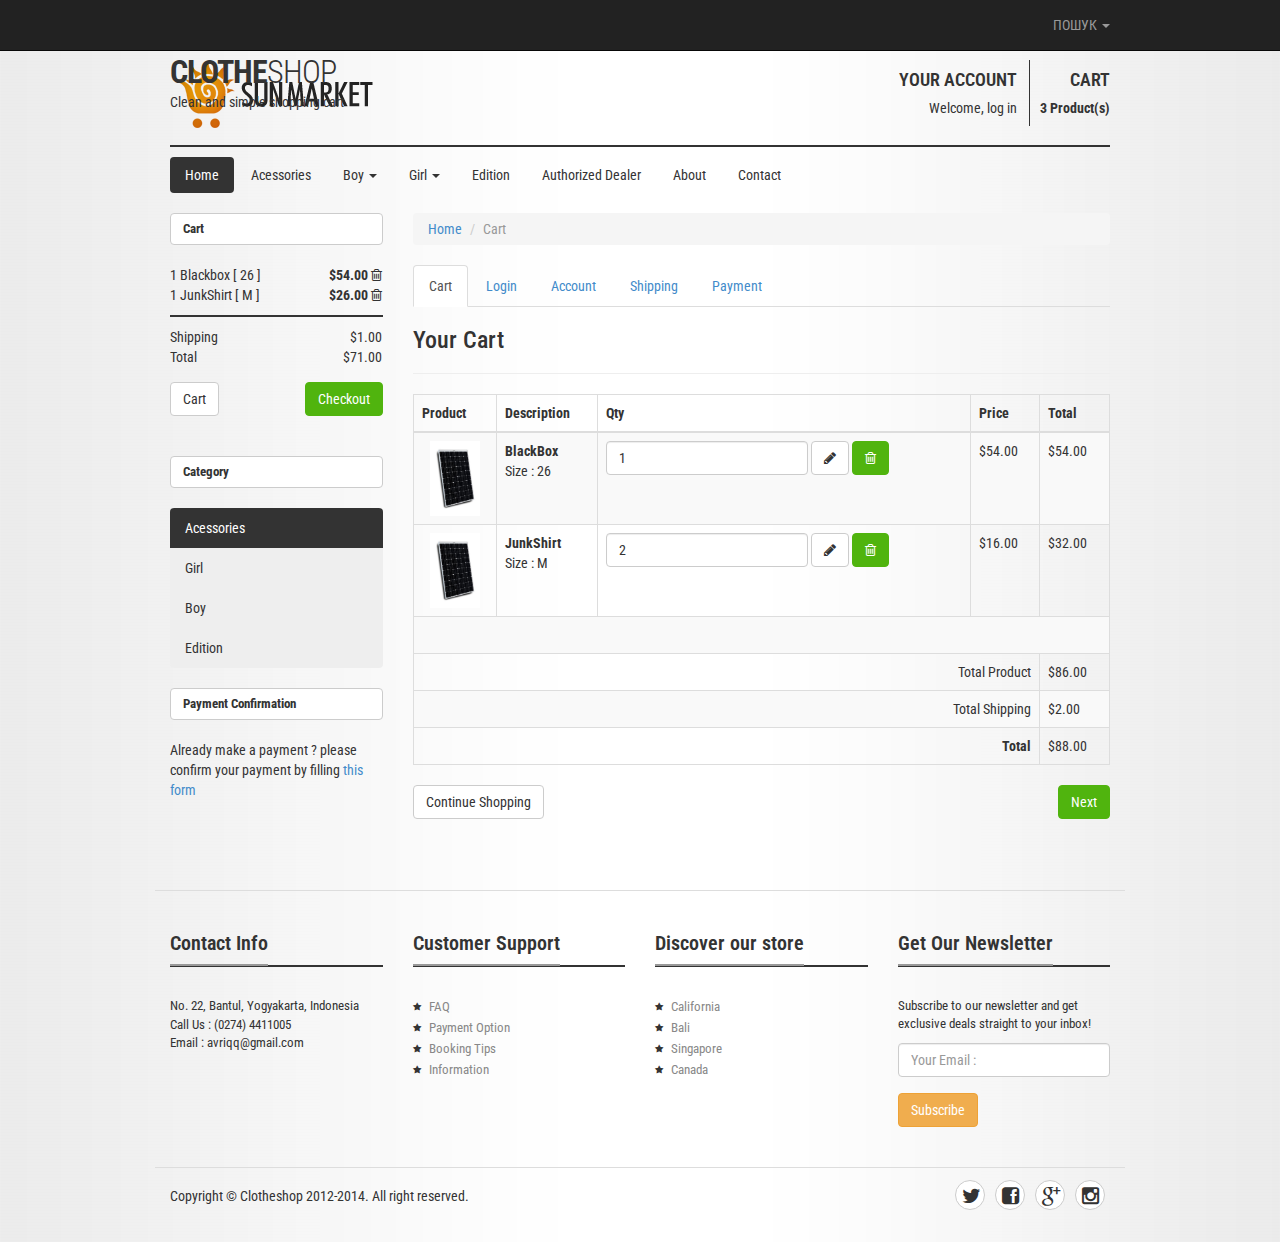
<file: cart.html>
<!DOCTYPE html>
<html lang="en">
  <head>
    <meta charset="utf-8">
    <meta name="viewport" content="width=device-width, initial-scale=1.0">
    <meta http-equiv="X-UA-Compatible" content="IE=Edge,chrome=1">
    <meta name="description" content="responsive clothing store template">
    <meta name="author" content="afriq yasin ramadhan">
    <link rel="shortcut icon" href="img/favicon.png">

    <title>Sunmarket</title>

    <!-- Bootstrap core CSS -->
    <link href="css/bootstrap.css" rel="stylesheet">

    <!-- Custom styles for this template -->
    <link href="css/style.css" rel="stylesheet">
    <link href="css/responsive.css" rel="stylesheet">

    <!-- HTML5 shim and Respond.js IE8 support of HTML5 elements and media queries -->
    <!--[if lt IE 9]>
      <script src="js/html5shiv.js"></script>
      <script src="js/respond.min.js"></script>
    <![endif]-->
  </head>

  <body>

    <!-- begin:navbar -->
    <nav class="navbar navbar-inverse navbar-fixed-top" role="navigation">
      <div class="container">
        <div class="navbar-header">
          <button type="button" class="navbar-toggle" data-toggle="collapse" data-target="#clotheshop-navbar">
            <span class="sr-only">Toggle navigation</span>
            <span class="icon-bar"></span>
            <span class="icon-bar"></span>
            <span class="icon-bar"></span>
          </button>
        </div>

        <div class="collapse navbar-collapse" id="clotheshop-navbar">
          <ul class="nav navbar-nav navbar-right">
            
            <li class="divider-vertical"></li>
            <li class="dropdown">
              <a data-toggle="dropdown" class="dropdown-toggle" href="#">ПОШУК <b class="caret"></b></a>
              <ul class="dropdown-menu search-panel" id="search-panel">
                <li>
                  
                  <div class="wrapper">
                      
                      <div class="search-column">
                        <div class="search-title">Тип</div>
                        <div class="search-content">
                          
                            <span>Батареї</span>
                            <span>Акомулятори</span>
                            <span>Панелі</span>
                            <span>Батареї</span>
                            <span>Акомулятори</span>
                            <span>Панелі</span>
                            <span>Батареї</span>
                            <span>Акомулятори</span>
                            <span>Панелі</span>

                        </div>
                      </div>

                      <div class="search-column">
                        <div class="search-title">Потужність</div>
                        <div class="search-content">
                          
                            <span>10 Ват</span>
                            <span>100 Ват</span>
                            <span>200 Ват</span>
                            <span>500 Ват</span>
                            <span>1000 Ват</span>
                            <span>1300 Ват</span>

                        </div>
                      </div>

                      <div class="search-column">
                        <div class="search-title">Виробник</div>
                        <div class="search-content">
                          
                            <span>Samsung</span>
                            <span>SunSystems</span>
                            <span>Solar System</span>
                            <span>Tesla</span>
                            <span>Mercedes Benz</span>

                        </div>
                      </div>

                      <div class="search-column">
                        <div class="search-title">Тип</div>
                        <div class="search-content">
                          
                            <span>Батареї</span>
                            <span>Акомулятори</span>
                            <span>Панелі</span>
                            <span>Батареї</span>
                            <span>Акомулятори</span>
                            <span>Панелі</span>
                            <span>Батареї</span>
                            <span>Акомулятори</span>
                            <span>Панелі</span>

                        </div>
                      </div>

                      <div class="search-column">
                        <div class="search-title">Потужність</div>
                        <div class="search-content">
                          
                            <span>10 Ват</span>
                            <span>100 Ват</span>
                            <span>200 Ват</span>
                            <span>500 Ват</span>
                            <span>1000 Ват</span>
                            <span>1300 Ват</span>

                        </div>
                      </div>

                      <div class="search-column">
                        <div class="search-title">Виробник</div>
                        <div class="search-content">
                          
                            <span>Samsung</span>
                            <span>SunSystems</span>
                            <span>Solar System</span>
                            <span>Tesla</span>
                            <span>Mercedes Benz</span>

                        </div>
                      </div>

                      <button type="submit" class="btn btn-default btn-search" style="float: right;">Знайти</button>

                  </div>


                </li>
              </ul>
            </li>
          </ul>
        </div><!-- /.navbar-collapse -->
      </div>
    </nav>
    <!-- end:navbar -->

    <!-- begin:content -->
    <div class="container">
      <!-- begin:logo -->
      <div class="row">
        <div class="col-md-6 col-sm-6 col-xs-6">
          <div class="logo">
            <h1><a href="index.html">Clothe<span>shop</span> </a></h1>
            <p>Clean and simple shopping cart</p>
          </div>
        </div>
        <div class="col-md-6 col-sm-6 col-xs-6">
          <div class="account">
            <ul>
              <li id="your-account">
                <div class="hidden-xs">
                  <h4><a href="#">Your Account</a></h4>
                  <p>Welcome, <a href="login.html">log in</a></p>
                </div>
                <div class="visible-xs">
                  <a href="login.html" class="btn btn-primary"><i class="fa fa-user"></i></a>
                </div>
              </li>
              <li>
                <div class="hidden-xs">
                  <h4><a href="cart.html">Cart</a></h4>
                  <p><strong>3 Product(s)</strong></p>
                </div>
                <div class="visible-xs">
                  <a href="cart.html" class="btn btn-primary"><span class="cart-item">3</span> <i class="fa fa-shopping-cart"></i></a>
                </div>
              </li>
            </ul>
          </div>
        </div>
      </div> 
      <!-- end:logo -->

      <!-- begin:nav-menus -->
      <div class="row">
        <div class="col-md-12">
          <div class="nav-menus">
            <ul class="nav nav-pills">
              <li class="active"><a href="index.html">Home</a></li>
              <li><a href="#">Acessories</a></li>
              <li class="dropdown">
                <a href="#" data-toggle="dropdown" class="dropdown-toggle">Boy <b class="caret"></b></a>
                <ul class="dropdown-menu" id="menu1">
                  <li>
                    <a href="#">Shirts <b class="caret"></b></a>
                    <ul class="dropdown-menu sub-menu">
                      <li><a href="#">Shirts</a></li>
                      <li><a href="#">T-shirts</a></li>
                      <li><a href="#">Polo Shirts</a></li>
                      <li><a href="#">Tanktop</a></li>
                    </ul>
                  </li>
                  <li><a href="#">Jacket</a></li>
                  <li><a href="categories.html">Pants</a></li>
                  <li><a href="#">Boxer</a></li>
                  <li class="divider"></li>
                  <li><a href="#">SweatShirts</a></li>
                </ul>
              </li>
              <li class="dropdown">
                <a href="#" data-toggle="dropdown" class="dropdown-toggle">Girl <b class="caret"></b></a>
                <ul class="dropdown-menu" id="menu1">
                  <li><a href="#">Shirts</a></li>
                  <li><a href="#">Pants</a></li>
                  <li><a href="#">Skirts</a></li>
                </ul>
              </li>
              <li><a href="#">Edition</a></li>
              <li><a href="#">Authorized Dealer</a></li>
              <li><a href="about.html">About</a></li>
              <li><a href="contact.html">Contact</a></li>
            </ul>
          </div>
        </div>
      </div>
      <!-- end:nav-menus -->

      <!-- begin:article -->
      <div class="row">
        <!-- begin:sidebar -->
        <div class="col-md-3 col-sm-4 sidebar">
          <div class="row">
            <div class="col-md-12">
              <div class="widget">
                <div class="widget-title">
                  <h3>Cart</h3>
                </div>
                <ul class="cart list-unstyled">
                  <li>
                    <div class="row">
                      <div class="col-sm-7 col-xs-7">1 <a href="product_detail.html">Blackbox</a> <span>[ 26 ]</span></div>
                      <div class="col-sm-5 col-xs-5 text-right"><strong>$54.00</strong> <a href="#"><i class="fa fa-trash-o"></i></a></div>
                    </div>
                  </li>
                  <li>
                    <div class="row">
                      <div class="col-sm-7 col-xs-7">1 <a href="product_detail.html">JunkShirt</a> <span>[ M ]</span></div>
                      <div class="col-sm-5 col-sm-5 text-right"><strong>$26.00</strong> <a href="#"><i class="fa fa-trash-o"></i></a></div>
                    </div>
                  </li>
                </ul>
                <ul class="list-unstyled total-price">
                  <li>
                    <div class="row">
                      <div class="col-sm-8 col-xs-8">Shipping</div>
                      <div class="col-sm-4 col-xs-4 text-right">$1.00</div>
                    </div>
                  </li>
                  <li>
                    <div class="row">
                      <div class="col-sm-8 col-xs-8">Total</div>
                      <div class="col-sm-4 col-xs-4 text-right">$71.00</div>
                    </div>
                  </li>
                  <li>
                    <div class="row">
                      <div class="col-sm-6 col-xs-6">
                        <a class="btn btn-default" href="cart.html">Cart</a>
                      </div>
                      <div class="col-sm-6 col-xs-6 text-right">
                        <a class="btn btn-primary" href="login.html">Checkout</a>
                      </div>
                    </div>
                  </li>
                </ul>
              </div>
              <!-- break -->
              <div class="widget">
                <div class="widget-title">
                  <h3>Category</h3>
                </div>
                <ul class="nav nav-pills nav-stacked">
                    <li class="active"><a href="#">Acessories</a></li>
                    <li><a href="#">Girl</a></li>
                    <li><a href="#">Boy</a></li>
                    <li><a href="#">Edition</a></li>
                </ul>
              </div>
              <!-- break -->
              <div class="widget">
                <div class="widget-title">
                  <h3>Payment Confirmation</h3>
                </div>
                <p>Already make a payment ? please confirm your payment by filling <a href="confirm.html">this form</a></p>
              </div>

            </div>
          </div>
        </div>
        <!-- end:sidebar -->

        <!-- begin:content -->
        <div class="col-md-9 col-sm-8 content">
          <div class="row">
            <div class="col-md-12">
                <ol class="breadcrumb">
                  <li><a href="#">Home</a></li>
                  <li class="active">Cart</li>
                </ol>
            </div>
          </div>
          <div class="row">
            <div class="col-md-12">
              <ul class="nav nav-tabs">
                  <li class="active"><a href="cart.html">Cart</a></li>
                  <li><a href="#">Login</a></li>
                  <li><a href="#">Account</a></li>
                  <li><a href="#">Shipping</a></li>
                  <li><a href="#">Payment</a></li>
              </ul>

              <h3>Your Cart</h3>
              <hr />
                
              <table class="table table-bordered table-striped">
               <thead>
                <tr>
                  <th>Product</th>
                  <th>Description</th>
                  <th>Qty</th>
                  <th>Price</th>
                  <th>Total</th>
                </tr>
               </thead>
               <tbody>
                <tr>
                  <td><img src="img/product1.jpg" class="img-cart" /></td>
                  <td><strong>BlackBox</strong><p>Size : 26</p></td>
                  <td>
                    <form class="form-inline">
                      <input class="form-control" type="text" value="1" />
                      <button rel="tooltip" title="Update" class="btn btn-default"><i class="fa fa-pencil"></i></button>
                      <a href="#" class="btn btn-primary" rel="tooltip" title="Delete"><i class="fa fa-trash-o"></i></a>
                    </form>
                  </td>
                  <td>$54.00</td>
                  <td>$54.00</td>
                </tr>
                <tr>
                  <td><img src="img/product2.jpg" class="img-cart" /></td>
                  <td><strong>JunkShirt</strong><p>Size : M</p></td>
                  <td>
                    <form class="form-inline">
                      <input class="form-control" type="text" value="2" />
                      <button rel="tooltip" title="Update" class="btn btn-default"><i class="fa fa-pencil"></i></button>
                      <a href="#" class="btn btn-primary" rel="tooltip" title="Delete"><i class="fa fa-trash-o"></i></a>
                    </form>
                  </td>
                  <td>$16.00</td>
                  <td>$32.00</td>
                </tr>
                <tr>
                  <td colspan="6">&nbsp;</td>
                </tr>
                <tr>
                  <td colspan="4" class="text-right">Total Product</td>
                  <td>$86.00</td>
                </tr>
                <tr>
                  <td colspan="4" class="text-right">Total Shipping</td>
                  <td>$2.00</td>
                </tr>
                <tr>
                  <td colspan="4" class="text-right"><strong>Total</strong></td>
                  <td>$88.00</td>
                </tr>
               </tbody>
              </table>
              <a href="categories.html" class="btn btn-default">Continue Shopping</a>
              <a href="login.html" class="btn btn-primary pull-right">Next</a>
            </div>
          </div>
        </div>
        <!-- end:content -->
      </div>
      <!-- end:article -->

      <!-- begin:footer -->
      <div class="row">
        <div class="col-md-12 footer">
          <div class="row">
            <div class="col-md-3 col-sm-6">
              <div class="widget">
                <h3><span>Contact Info</span></h3>
                <address>
                  No. 22, Bantul, Yogyakarta, Indonesia<br>
                  Call Us : (0274) 4411005<br>
                  Email : avriqq@gmail.com<br>
                </address>
              </div>
            </div>

            <div class="col-md-3 col-sm-6">
              <div class="widget">
                <h3><span>Customer Support</span></h3>
                <ul class="list-unstyled list-star">
                  <li><a href="#">FAQ</a></li>
                  <li><a href="#">Payment Option</a></li>
                  <li><a href="#">Booking Tips</a></li>
                  <li><a href="#">Information</a></li>
                </ul>
              </div>
            </div>

            <div class="col-md-3 col-sm-6">
              <div class="widget">
                <h3><span>Discover our store</span></h3>
                <ul class="list-unstyled list-star">
                    <li><a href="#">California</a></li>
                    <li><a href="#">Bali</a></li>
                    <li><a href="#">Singapore</a></li>
                    <li><a href="#">Canada</a></li>
                </ul>
              </div>
            </div>

            <div class="col-md-3 col-sm-6">
              <div class="widget">
                <h3><span>Get Our Newsletter</span></h3>
                <p>Subscribe to our newsletter and get exclusive deals straight to your inbox!</p>
                <form>
                  <input type="email" class="form-control" name="email" placeholder="Your Email : "><br>
                  <input type="submit" class="btn btn-warning" value="Subscribe">
                </form>
              </div>
            </div>

          </div>
        </div>
      </div>
      <!-- end:footer -->

      <!-- begin:copyright -->
      <div class="row">
        <div class="col-md-12 copyright">
          <div class="row">
            <div class="col-md-6 col-sm-6 copyright-left">
              <p>Copyright &copy; Clotheshop 2012-2014. All right reserved.</p>
            </div>
            <div class="col-md-6 col-sm-6 copyright-right">
              <ul class="list-unstyled list-social">
                <li><a href="#"><i class="fa fa-twitter"></i></a></li>
                <li><a href="#"><i class="fa fa-facebook-square"></i></a></li>
                <li><a href="#"><i class="fa fa-google-plus"></i></a></li>
                <li><a href="#"><i class="fa fa-instagram"></i></a></li>
              </ul>
            </div>
          </div>
        </div>
      </div>
      <!-- end:copyright -->

    </div>
    <!-- end:content -->

    <!-- Le javascript
    ================================================== -->
    <!-- Placed at the end of the document so the pages load faster -->
    <script src="js/jquery.js"></script>
    <script src="js/bootstrap.min.js"></script>
    <script src="js/masonry.pkgd.min.js"></script>
    <script src="js/imagesloaded.pkgd.min.js"></script>
    <script src="js/script.js"></script>
    </script>

  </body>
</html>
</file>
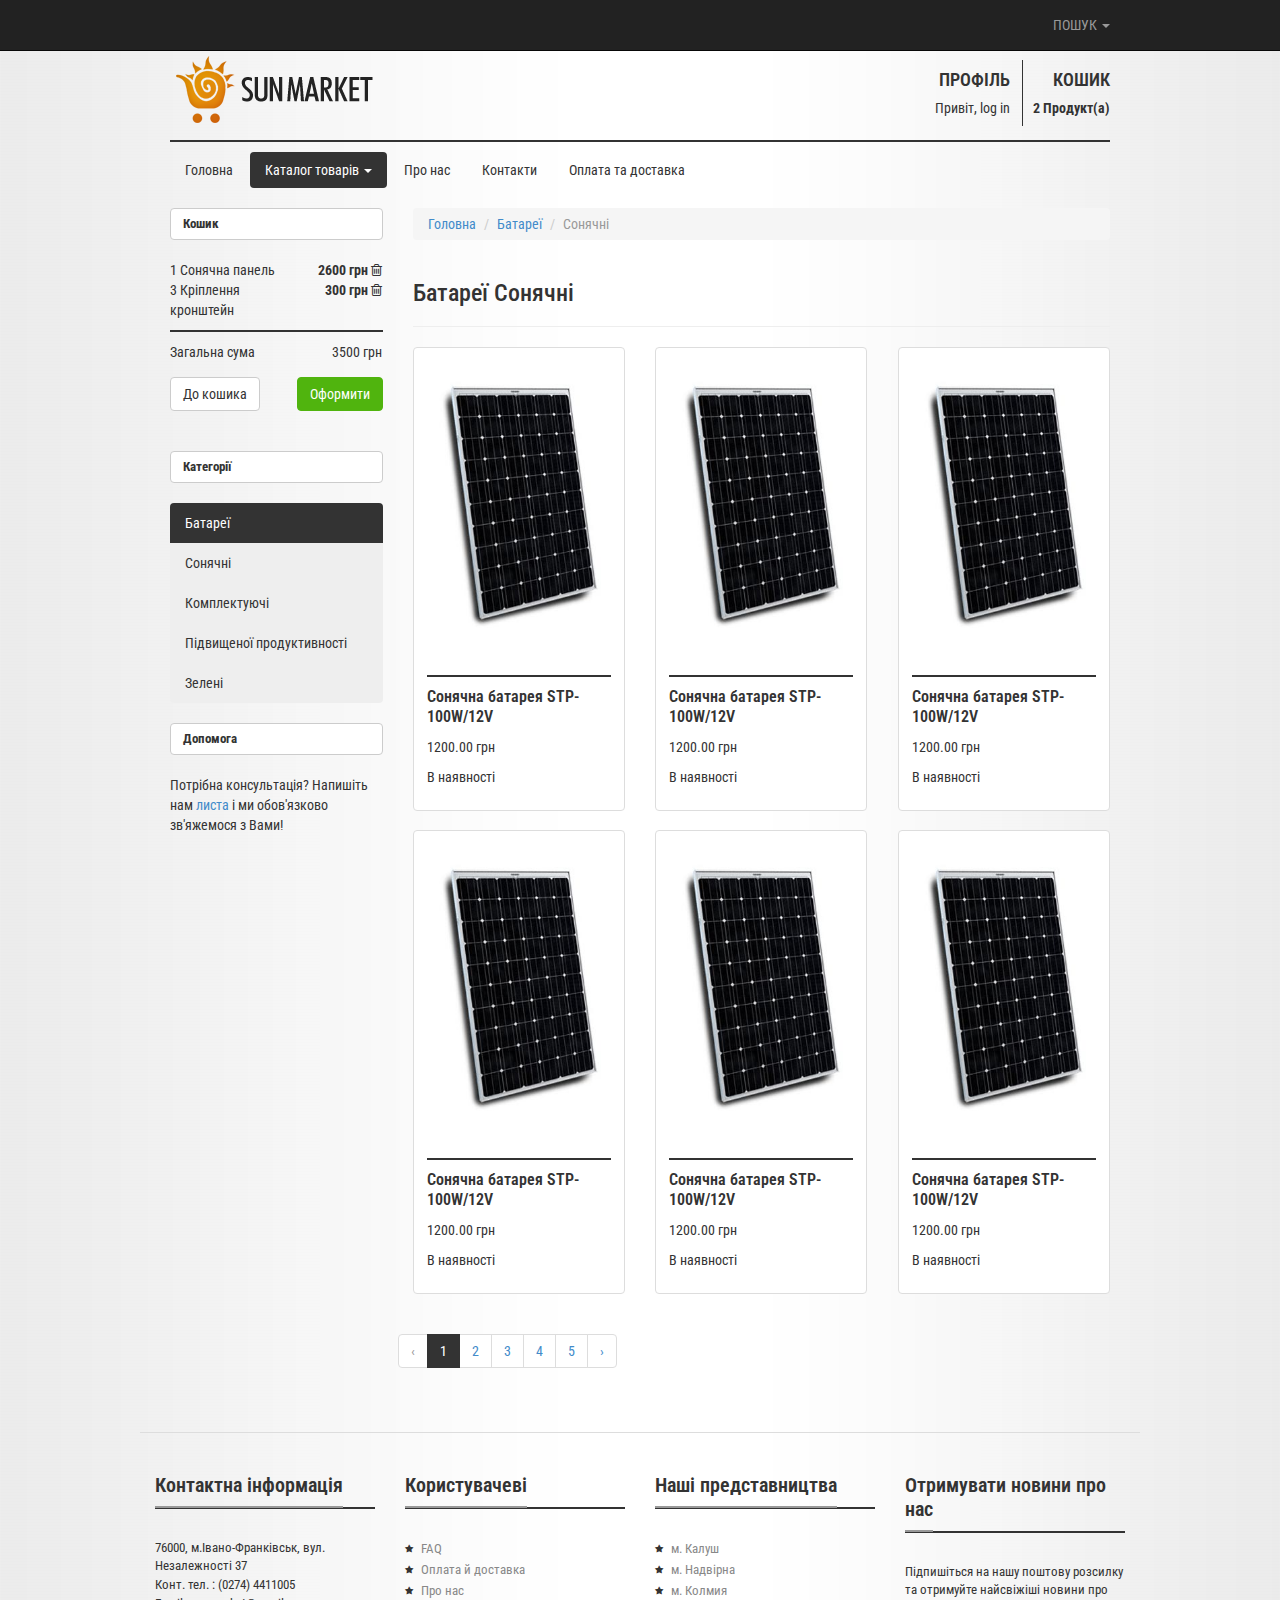
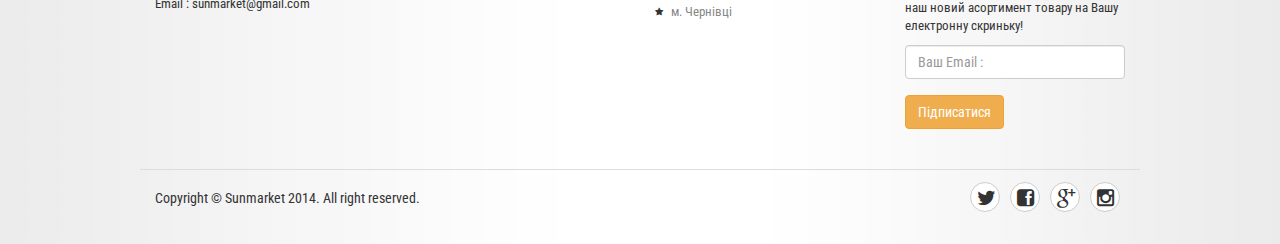
<file: categories.html>
<!DOCTYPE html>
<html lang="en">
  <head>
    <meta charset="utf-8">
    <meta name="viewport" content="width=device-width, initial-scale=1.0">
    <meta http-equiv="X-UA-Compatible" content="IE=Edge,chrome=1">
    <meta name="description" content="responsive clothing store template">
    <meta name="author" content="afriq yasin ramadhan">
    <link rel="shortcut icon" href="img/favicon.png">

    <title>Sunmarket</title>

    <!-- Bootstrap core CSS -->
    <link href="css/bootstrap.css" rel="stylesheet">

    <!-- Custom styles for this template -->
    <link href="css/style.css" rel="stylesheet">
    <link href="css/responsive.css" rel="stylesheet">
    <link href="css/custom.css" rel="stylesheet">

    <!-- HTML5 shim and Respond.js IE8 support of HTML5 elements and media queries -->
    <!--[if lt IE 9]>
      <script src="js/html5shiv.js"></script>
      <script src="js/respond.min.js"></script>
    <![endif]-->
  </head>

  <body>

    <!-- begin:navbar -->
    <nav class="navbar navbar-inverse navbar-fixed-top" role="navigation">
      <div class="container">
        <div class="navbar-header">
          <button type="button" class="navbar-toggle" data-toggle="collapse" data-target="#clotheshop-navbar">
            <span class="sr-only">Toggle navigation</span>
            <span class="icon-bar"></span>
            <span class="icon-bar"></span>
            <span class="icon-bar"></span>
          </button>
        </div>

        <div class="collapse navbar-collapse" id="clotheshop-navbar">
          <ul class="nav navbar-nav navbar-right">
            
            <li class="divider-vertical"></li>
            <li class="dropdown">
              <a data-toggle="dropdown" class="dropdown-toggle" href="#">ПОШУК <b class="caret"></b></a>
              <ul class="dropdown-menu search-panel" id="search-panel">
                <li>
                  
                  <div class="wrapper">
                      
                      <div class="search-column">
                        <div class="search-title">Тип</div>
                        <div class="search-content">
                          
                            <span>Батареї</span>
                            <span>Акомулятори</span>
                            <span>Панелі</span>
                            <span>Батареї</span>
                            <span>Акомулятори</span>
                            <span>Панелі</span>
                            <span>Батареї</span>
                            <span>Акомулятори</span>
                            <span>Панелі</span>

                        </div>
                      </div>

                      <div class="search-column">
                        <div class="search-title">Потужність</div>
                        <div class="search-content">
                          
                            <span>10 Ват</span>
                            <span>100 Ват</span>
                            <span>200 Ват</span>
                            <span>500 Ват</span>
                            <span>1000 Ват</span>
                            <span>1300 Ват</span>

                        </div>
                      </div>

                      <div class="search-column">
                        <div class="search-title">Виробник</div>
                        <div class="search-content">
                          
                            <span>Samsung</span>
                            <span>SunSystems</span>
                            <span>Solar System</span>
                            <span>Tesla</span>
                            <span>Mercedes Benz</span>

                        </div>
                      </div>

                      <div class="search-column">
                        <div class="search-title">Тип</div>
                        <div class="search-content">
                          
                            <span>Батареї</span>
                            <span>Акомулятори</span>
                            <span>Панелі</span>
                            <span>Батареї</span>
                            <span>Акомулятори</span>
                            <span>Панелі</span>
                            <span>Батареї</span>
                            <span>Акомулятори</span>
                            <span>Панелі</span>

                        </div>
                      </div>

                      <div class="search-column">
                        <div class="search-title">Потужність</div>
                        <div class="search-content">
                          
                            <span>10 Ват</span>
                            <span>100 Ват</span>
                            <span>200 Ват</span>
                            <span>500 Ват</span>
                            <span>1000 Ват</span>
                            <span>1300 Ват</span>

                        </div>
                      </div>

                      <div class="search-column">
                        <div class="search-title">Виробник</div>
                        <div class="search-content">
                          
                            <span>Samsung</span>
                            <span>SunSystems</span>
                            <span>Solar System</span>
                            <span>Tesla</span>
                            <span>Mercedes Benz</span>

                        </div>
                      </div>

                      <button type="submit" class="btn btn-default btn-search" style="float: right;">Знайти</button>

                  </div>


                </li>
              </ul>
            </li>
          </ul>
        </div><!-- /.navbar-collapse -->
      </div>
    </nav>
    <!-- end:navbar -->

    <!-- begin:content -->
    <div class="container">
      <!-- begin:logo -->
      <div class="row">
        <div class="col-md-6 col-sm-6 col-xs-6">
          <div class="logo">
            
          </div>
        </div>
        <div class="col-md-6 col-sm-6 col-xs-6">
          <div class="account">
            <ul>
              <li id="your-account">
                <div class="hidden-xs">
                  <h4><a href="#">Профіль</a></h4>
                  <p>Привіт, <a href="#">log in</a></p>
                </div>
                <div class="visible-xs">
                  <a href="#" class="btn btn-primary"><i class="fa fa-user"></i></a>
                </div>
              </li>
              <li>
                <div class="hidden-xs">
                  <h4><a href="#">Кошик</a></h4>
                  <p><strong>2 Продукт(а)</strong></p>
                </div>
                <div class="visible-xs">
                  <a href="#" class="btn btn-primary"><span class="cart-item">2</span> <i class="fa fa-shopping-cart"></i></a>
                </div>
              </li>
            </ul>
          </div>
        </div>
      </div> 
      <!-- end:logo -->

      <!-- begin:nav-menus -->
      <div class="row">
        <div class="col-md-12">
          <div class="nav-menus">
            <ul class="nav nav-pills">
              <li><a href="index.html">Головна</a></li>
              
              <li class="dropdown active">
                <a href="#" data-toggle="dropdown" class="dropdown-toggle">Каталог товарів <b class="caret"></b></a>
                <ul class="dropdown-menu" id="menu1">
                  <li>
                    <a href="categories.html">Батареї <b class="caret"></b></a>
                    <ul class="dropdown-menu sub-menu">
                      <li><a href="categories.html">Сонячні</a></li>
                      <li><a href="categories.html">Комплектуючі</a></li>
                      <li><a href="categories.html">Підвищеної продуктивності</a></li>
                      <li><a href="categories.html">Зелені</a></li>
                    </ul>
                  </li>
                  <li><a href="categories.html">Станції</a></li>
                  <li><a href="categories.html">Акумулятори</a></li>
                  <li class="divider"></li>
                  <li><a href="categories.html">Різне</a></li>
                </ul>
              </li>
             
              <li><a href="about.html">Про нас</a></li>
              <li><a href="contact.html">Контакти</a></li>
              <li><a href="#">Оплата та доставка</a></li>
            </ul>
          </div>
        </div>
      </div>
      <!-- end:nav-menus -->

      <!-- begin:article -->
      <div class="row">
        <!-- begin:sidebar -->
        <div class="col-md-3 col-sm-4 sidebar">
          <div class="row">
            <div class="col-md-12">
              <div class="widget">
                <div class="widget-title">
                  <h3>Кошик</h3>
                </div>
                <ul class="cart list-unstyled">
                  <li>
                    <div class="row">
                      <div class="col-sm-7 col-xs-7">1 <a href="product_detail.html">Сонячна панель</a></div>
                      <div class="col-sm-5 col-xs-5 text-right"><strong>2600 грн</strong> <a href="#"><i class="fa fa-trash-o"></i></a></div>
                    </div>
                  </li>
                  <li>
                    <div class="row">
                      <div class="col-sm-7 col-xs-7">3 <a href="product_detail.html">Кріплення кронштейн</a></div>
                      <div class="col-sm-5 col-sm-5 text-right"><strong>300 грн</strong> <a href="#"><i class="fa fa-trash-o"></i></a></div>
                    </div>
                  </li>
                </ul>
                <ul class="list-unstyled total-price">
                    <li>
                      <div class="row">
                        <div class="col-sm-8 col-xs-8">Загальна сума</div>
                        <div class="col-sm-4 col-xs-4 text-right">3500 грн</div>
                      </div>
                    </li>
                    <li>
                      <div class="row">
                        <div class="col-sm-6 col-xs-6">
                          <a class="btn btn-default" href="#">До кошика</a>
                        </div>
                        <div class="col-sm-6 col-xs-6 text-right">
                          <a class="btn btn-primary" href="#">Оформити</a>
                        </div>
                      </div>
                    </li>
                </ul>
              </div>
              <!-- break -->
              <div class="widget">
                <div class="widget-title">
                  <h3>Категорії</h3>
                </div>
                <ul class="nav nav-pills nav-stacked">
                    <li class="active"><a href="#">Батареї</a></li>
                    <li><a href="#">Сонячні</a></li>
                    <li><a href="#">Комплектуючі</a></li>
                    <li><a href="#">Підвищеної продуктивності</a></li>
                    <li><a href="#">Зелені</a></li>
                </ul>
              </div>
              <!-- break -->
              <div class="widget">
                <div class="widget-title">
                  <h3>Допомога</h3>
                </div>
                <p>Потрібна консультація? Напишіть нам <a href="contact.html">листа</a> і ми обов'язково зв'яжемося з Вами!</p>
              </div>

            </div>
          </div>
        </div>
        <!-- end:sidebar -->

        <!-- begin:content -->
        <div class="col-md-9 col-sm-8 content">
          <div class="row">
            <div class="col-md-12">
                <ol class="breadcrumb">
                  <li><a href="#">Головна </a></li>
                  <li><a href="#">Батареї</a></li>
                  <li class="active">Сонячні</li>
                </ol>
            </div>
          </div>
          <div class="row">
            <div class="col-md-12">                
              <h3>Батареї Сонячні</h3>
              <hr />

              <!-- begind:item -->
              <div class="row product-container">
                
                <div class="col-md-4 col-sm-4 col-xs-6">
                  <div class="thumbnail product-item">
                    <a href="product_detail.html"><img alt="" src="img/product1.jpg"></a>
                    <div class="caption">
                      <h5>Сонячна батарея STP-100W/12V</h5>
                      <p>1200.00 грн</p>
                      <p>В наявності</p>
                    </div>
                  </div>
                </div>
                
                <div class="col-md-4 col-sm-4 col-xs-6">
                  <div class="thumbnail product-item">
                    <a href="product_detail.html"><img alt="" src="img/product1.jpg"></a>
                    <div class="caption">
                      <h5>Сонячна батарея STP-100W/12V</h5>
                      <p>1200.00 грн</p>
                      <p>В наявності</p>
                    </div>
                  </div>
                </div>
                
                <div class="col-md-4 col-sm-4 col-xs-6">
                  <div class="thumbnail product-item">
                    <a href="product_detail.html"><img alt="" src="img/product1.jpg"></a>
                    <div class="caption">
                      <h5>Сонячна батарея STP-100W/12V</h5>
                      <p>1200.00 грн</p>
                      <p>В наявності</p>
                    </div>
                  </div>
                </div>
                
                <div class="col-md-4 col-sm-4 col-xs-6">
                  <div class="thumbnail product-item">
                    <a href="product_detail.html"><img alt="" src="img/product1.jpg"></a>
                    <div class="caption">
                      <h5>Сонячна батарея STP-100W/12V</h5>
                      <p>1200.00 грн</p>
                      <p>В наявності</p>
                    </div>
                  </div>
                </div>

                <div class="col-md-4 col-sm-4 col-xs-6">
                  <div class="thumbnail product-item">
                    <a href="product_detail.html"><img alt="" src="img/product1.jpg"></a>
                    <div class="caption">
                      <h5>Сонячна батарея STP-100W/12V</h5>
                      <p>1200.00 грн</p>
                      <p>В наявності</p>
                    </div>
                  </div>
                </div>

                <div class="col-md-4 col-sm-4 col-xs-6">
                  <div class="thumbnail product-item">
                    <a href="product_detail.html"><img alt="" src="img/product1.jpg"></a>
                    <div class="caption">
                      <h5>Сонячна батарея STP-100W/12V</h5>
                      <p>1200.00 грн</p>
                      <p>В наявності</p>
                    </div>
                  </div>
              </div>
              <!-- end:item -->
              
              <!-- begin:pagination -->
              <div class="row">
                <div class="col-md-12">
                  <ul class="pagination">
                  <li class="disabled"><a href="#">&lsaquo;</a></li>
                  <li class="active"><a href="#">1 <span class="sr-only">(current)</span></a></li>
                  <li><a href="#">2</a></li>
                  <li><a href="#">3</a></li>
                  <li><a href="#">4</a></li>
                  <li><a href="#">5</a></li>
                  <li><a href="#">&rsaquo;</a></li>
                </ul>
                </div>
              </div>
              <!-- end:pagination -->
            </div>
          </div>
        </div>
        <!-- end:content -->
      </div>
      <!-- end:article -->

      <!-- begin:footer -->
      <div class="row">
        <div class="col-md-12 footer">
          <div class="row">
            <div class="col-md-3 col-sm-6">
              <div class="widget">
                <h3><span>Контактна інформація</span></h3>
                <address>
                  76000, м.Івано-Франківськ, вул. Незалежності 37<br>
                  Конт. тел. : (0274) 4411005<br>
                  Email : sunmarket@gmail.com<br>
                </address>
              </div>
            </div>

            <div class="col-md-3 col-sm-6">
              <div class="widget">
                <h3><span>Користувачеві</span></h3>
                <ul class="list-unstyled list-star">
                  <li><a href="#">FAQ</a></li>
                  <li><a href="#">Оплата й доставка</a></li>
                  <li><a href="#">Про нас</a></li>
                </ul>
              </div>
            </div>

            <div class="col-md-3 col-sm-6">
              <div class="widget">
                <h3><span>Наші представництва</span></h3>
                <ul class="list-unstyled list-star">
                    <li><a href="#">м. Калуш</a></li>
                    <li><a href="#">м. Надвірна</a></li>
                    <li><a href="#">м. Колмия</a></li>
                    <li><a href="#">м. Чернівці</a></li>
                </ul>
              </div>
            </div>

            <div class="col-md-3 col-sm-6">
              <div class="widget">
                <h3><span>Отримувати новини про нас</span></h3>
                <p>Підпишіться на нашу поштову розсилку та отримуйте найсвіжіші новини про наш новий асортимент товару на Вашу електронну скриньку!</p>
                <form>
                  <input type="email" class="form-control" name="email" placeholder="Ваш Email : "><br>
                  <input type="submit" class="btn btn-warning" value="Підписатися">
                </form>
              </div>
            </div>

          </div>
        </div>
      </div>
      <!-- end:footer -->

      <!-- begin:copyright -->
      <div class="row">
        <div class="col-md-12 copyright">
          <div class="row">
            <div class="col-md-6 col-sm-6 copyright-left">
              <p>Copyright &copy; Sunmarket 2014. All right reserved.</p>
            </div>
            <div class="col-md-6 col-sm-6 copyright-right">
              <ul class="list-unstyled list-social">
                <li><a href="#"><i class="fa fa-twitter"></i></a></li>
                <li><a href="#"><i class="fa fa-facebook-square"></i></a></li>
                <li><a href="#"><i class="fa fa-google-plus"></i></a></li>
                <li><a href="#"><i class="fa fa-instagram"></i></a></li>
              </ul>
            </div>
          </div>
        </div>
      </div>
      <!-- end:copyright -->

    </div>
    <!-- end:content -->

    <!-- Le javascript
    ================================================== -->
    <!-- Placed at the end of the document so the pages load faster -->
    <script src="js/jquery.js"></script>
    <script src="js/bootstrap.min.js"></script>
    <script src="js/masonry.pkgd.min.js"></script>
    <script src="js/imagesloaded.pkgd.min.js"></script>
    <script src="js/script.js"></script>

  </body>
</html>
</file>
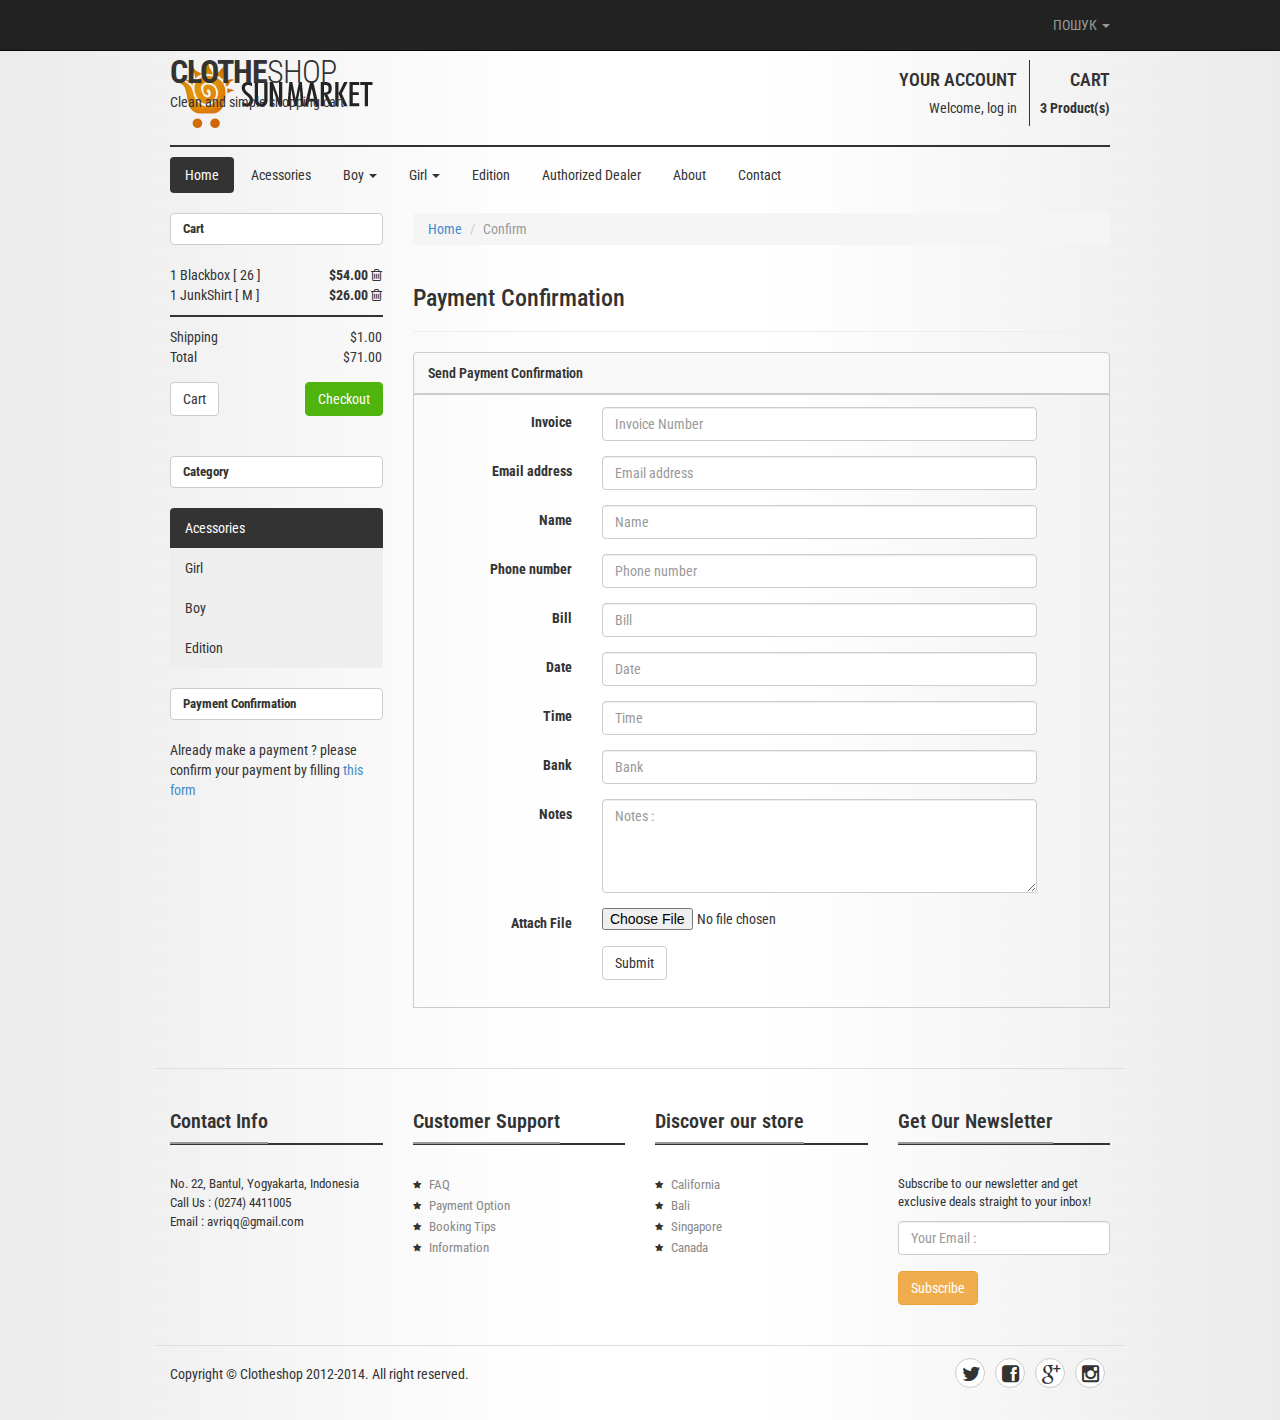
<file: confirm.html>
<!DOCTYPE html>
<html lang="en">
  <head>
    <meta charset="utf-8">
    <meta name="viewport" content="width=device-width, initial-scale=1.0">
    <meta http-equiv="X-UA-Compatible" content="IE=Edge,chrome=1">
    <meta name="description" content="responsive clothing store template">
    <meta name="author" content="afriq yasin ramadhan">
    <link rel="shortcut icon" href="img/favicon.png">

    <title>Sunmarket</title>

    <!-- Bootstrap core CSS -->
    <link href="css/bootstrap.css" rel="stylesheet">

    <!-- Custom styles for this template -->
    <link href="css/style.css" rel="stylesheet">
    <link href="css/responsive.css" rel="stylesheet">

    <!-- HTML5 shim and Respond.js IE8 support of HTML5 elements and media queries -->
    <!--[if lt IE 9]>
      <script src="js/html5shiv.js"></script>
      <script src="js/respond.min.js"></script>
    <![endif]-->
  </head>

  <body>

    <!-- begin:navbar -->
    <nav class="navbar navbar-inverse navbar-fixed-top" role="navigation">
      <div class="container">
        <div class="navbar-header">
          <button type="button" class="navbar-toggle" data-toggle="collapse" data-target="#clotheshop-navbar">
            <span class="sr-only">Toggle navigation</span>
            <span class="icon-bar"></span>
            <span class="icon-bar"></span>
            <span class="icon-bar"></span>
          </button>
        </div>

        <div class="collapse navbar-collapse" id="clotheshop-navbar">
          <ul class="nav navbar-nav navbar-right">
            
            <li class="divider-vertical"></li>
            <li class="dropdown">
              <a data-toggle="dropdown" class="dropdown-toggle" href="#">ПОШУК <b class="caret"></b></a>
              <ul class="dropdown-menu search-panel" id="search-panel">
                <li>
                  
                  <div class="wrapper">
                      
                      <div class="search-column">
                        <div class="search-title">Тип</div>
                        <div class="search-content">
                          
                            <span>Батареї</span>
                            <span>Акомулятори</span>
                            <span>Панелі</span>
                            <span>Батареї</span>
                            <span>Акомулятори</span>
                            <span>Панелі</span>
                            <span>Батареї</span>
                            <span>Акомулятори</span>
                            <span>Панелі</span>

                        </div>
                      </div>

                      <div class="search-column">
                        <div class="search-title">Потужність</div>
                        <div class="search-content">
                          
                            <span>10 Ват</span>
                            <span>100 Ват</span>
                            <span>200 Ват</span>
                            <span>500 Ват</span>
                            <span>1000 Ват</span>
                            <span>1300 Ват</span>

                        </div>
                      </div>

                      <div class="search-column">
                        <div class="search-title">Виробник</div>
                        <div class="search-content">
                          
                            <span>Samsung</span>
                            <span>SunSystems</span>
                            <span>Solar System</span>
                            <span>Tesla</span>
                            <span>Mercedes Benz</span>

                        </div>
                      </div>

                      <div class="search-column">
                        <div class="search-title">Тип</div>
                        <div class="search-content">
                          
                            <span>Батареї</span>
                            <span>Акомулятори</span>
                            <span>Панелі</span>
                            <span>Батареї</span>
                            <span>Акомулятори</span>
                            <span>Панелі</span>
                            <span>Батареї</span>
                            <span>Акомулятори</span>
                            <span>Панелі</span>

                        </div>
                      </div>

                      <div class="search-column">
                        <div class="search-title">Потужність</div>
                        <div class="search-content">
                          
                            <span>10 Ват</span>
                            <span>100 Ват</span>
                            <span>200 Ват</span>
                            <span>500 Ват</span>
                            <span>1000 Ват</span>
                            <span>1300 Ват</span>

                        </div>
                      </div>

                      <div class="search-column">
                        <div class="search-title">Виробник</div>
                        <div class="search-content">
                          
                            <span>Samsung</span>
                            <span>SunSystems</span>
                            <span>Solar System</span>
                            <span>Tesla</span>
                            <span>Mercedes Benz</span>

                        </div>
                      </div>

                      <button type="submit" class="btn btn-default btn-search" style="float: right;">Знайти</button>

                  </div>


                </li>
              </ul>
            </li>
          </ul>
        </div><!-- /.navbar-collapse -->
      </div>
    </nav>
    <!-- end:navbar -->

    <!-- begin:content -->
    <div class="container">
      <!-- begin:logo -->
      <div class="row">
        <div class="col-md-6 col-sm-6 col-xs-6">
          <div class="logo">
            <h1><a href="index.html">Clothe<span>shop</span> </a></h1>
            <p>Clean and simple shopping cart</p>
          </div>
        </div>
        <div class="col-md-6 col-sm-6 col-xs-6">
          <div class="account">
            <ul>
              <li id="your-account">
                <div class="hidden-xs">
                  <h4><a href="#">Your Account</a></h4>
                  <p>Welcome, <a href="login.html">log in</a></p>
                </div>
                <div class="visible-xs">
                  <a href="login.html" class="btn btn-primary"><i class="fa fa-user"></i></a>
                </div>
              </li>
              <li>
                <div class="hidden-xs">
                  <h4><a href="cart.html">Cart</a></h4>
                  <p><strong>3 Product(s)</strong></p>
                </div>
                <div class="visible-xs">
                  <a href="cart.html" class="btn btn-primary"><span class="cart-item">3</span> <i class="fa fa-shopping-cart"></i></a>
                </div>
              </li>
            </ul>
          </div>
        </div>
      </div> 
      <!-- end:logo -->

      <!-- begin:nav-menus -->
      <div class="row">
        <div class="col-md-12">
          <div class="nav-menus">
            <ul class="nav nav-pills">
              <li class="active"><a href="index.html">Home</a></li>
              <li><a href="#">Acessories</a></li>
              <li class="dropdown">
                <a href="#" data-toggle="dropdown" class="dropdown-toggle">Boy <b class="caret"></b></a>
                <ul class="dropdown-menu" id="menu1">
                  <li>
                    <a href="#">Shirts <b class="caret"></b></a>
                    <ul class="dropdown-menu sub-menu">
                      <li><a href="#">Shirts</a></li>
                      <li><a href="#">T-shirts</a></li>
                      <li><a href="#">Polo Shirts</a></li>
                      <li><a href="#">Tanktop</a></li>
                    </ul>
                  </li>
                  <li><a href="#">Jacket</a></li>
                  <li><a href="categories.html">Pants</a></li>
                  <li><a href="#">Boxer</a></li>
                  <li class="divider"></li>
                  <li><a href="#">SweatShirts</a></li>
                </ul>
              </li>
              <li class="dropdown">
                <a href="#" data-toggle="dropdown" class="dropdown-toggle">Girl <b class="caret"></b></a>
                <ul class="dropdown-menu" id="menu1">
                  <li><a href="#">Shirts</a></li>
                  <li><a href="#">Pants</a></li>
                  <li><a href="#">Skirts</a></li>
                </ul>
              </li>
              <li><a href="#">Edition</a></li>
              <li><a href="#">Authorized Dealer</a></li>
              <li><a href="about.html">About</a></li>
              <li><a href="contact.html">Contact</a></li>
            </ul>
          </div>
        </div>
      </div>
      <!-- end:nav-menus -->

      <!-- begin:article -->
      <div class="row">
        <!-- begin:sidebar -->
        <div class="col-md-3 col-sm-4 sidebar">
          <div class="row">
            <div class="col-md-12">
              <div class="widget">
                <div class="widget-title">
                  <h3>Cart</h3>
                </div>
                <ul class="cart list-unstyled">
                  <li>
                    <div class="row">
                      <div class="col-sm-7 col-xs-7">1 <a href="product_detail.html">Blackbox</a> <span>[ 26 ]</span></div>
                      <div class="col-sm-5 col-xs-5 text-right"><strong>$54.00</strong> <a href="#"><i class="fa fa-trash-o"></i></a></div>
                    </div>
                  </li>
                  <li>
                    <div class="row">
                      <div class="col-sm-7 col-xs-7">1 <a href="product_detail.html">JunkShirt</a> <span>[ M ]</span></div>
                      <div class="col-sm-5 col-sm-5 text-right"><strong>$26.00</strong> <a href="#"><i class="fa fa-trash-o"></i></a></div>
                    </div>
                  </li>
                </ul>
                <ul class="list-unstyled total-price">
                  <li>
                    <div class="row">
                      <div class="col-sm-8 col-xs-8">Shipping</div>
                      <div class="col-sm-4 col-xs-4 text-right">$1.00</div>
                    </div>
                  </li>
                  <li>
                    <div class="row">
                      <div class="col-sm-8 col-xs-8">Total</div>
                      <div class="col-sm-4 col-xs-4 text-right">$71.00</div>
                    </div>
                  </li>
                  <li>
                    <div class="row">
                      <div class="col-sm-6 col-xs-6">
                        <a class="btn btn-default" href="cart.html">Cart</a>
                      </div>
                      <div class="col-sm-6 col-xs-6 text-right">
                        <a class="btn btn-primary" href="login.html">Checkout</a>
                      </div>
                    </div>
                  </li>
                </ul>
              </div>
              <!-- break -->
              <div class="widget">
                <div class="widget-title">
                  <h3>Category</h3>
                </div>
                <ul class="nav nav-pills nav-stacked">
                    <li class="active"><a href="#">Acessories</a></li>
                    <li><a href="#">Girl</a></li>
                    <li><a href="#">Boy</a></li>
                    <li><a href="#">Edition</a></li>
                </ul>
              </div>
              <!-- break -->
              <div class="widget">
                <div class="widget-title">
                  <h3>Payment Confirmation</h3>
                </div>
                <p>Already make a payment ? please confirm your payment by filling <a href="confirm.html">this form</a></p>
              </div>

            </div>
          </div>
        </div>
        <!-- end:sidebar -->

        <!-- begin:content -->
        <div class="col-md-9 col-sm-8 content">
          <div class="row">
            <div class="col-md-12">
                <ol class="breadcrumb">
                  <li><a href="#">Home</a></li>
                  <li class="active">Confirm</li>
                </ol>
            </div>
          </div>
          <div class="row">
            <div class="col-md-12">
              <h3>Payment Confirmation</h3>
              <hr />

              <div class="box">
                <div class="box-head">
                  <h3>Send Payment Confirmation</h3>
                </div>
                <div class="box-content">
                  <form class="form-horizontal">
                    <div class="form-group">
                      <label class="col-sm-3 control-label">Invoice</label>
                      <div class="col-sm-8">
                        <input type="text" class="form-control" placeholder="Invoice Number">
                      </div>
                    </div>
                    <div class="form-group">
                      <label class="col-sm-3 control-label">Email address</label>
                      <div class="col-sm-8">
                        <input type="email" class="form-control" placeholder="Email address">
                      </div>
                    </div>
                    <div class="form-group">
                      <label class="col-sm-3 control-label">Name</label>
                      <div class="col-sm-8">
                        <input type="text" class="form-control" placeholder="Name">
                      </div>
                    </div>
                    <div class="form-group">
                      <label class="col-sm-3 control-label">Phone number</label>
                      <div class="col-sm-8">
                        <input type="text" class="form-control" placeholder="Phone number">
                      </div>
                    </div>
                    <div class="form-group">
                      <label class="col-sm-3 control-label">Bill</label>
                      <div class="col-sm-8">
                        <input type="text" class="form-control" placeholder="Bill">
                      </div>
                    </div>
                    <div class="form-group">
                      <label class="col-sm-3 control-label">Date</label>
                      <div class="col-sm-8">
                        <input type="text" class="form-control" placeholder="Date">
                      </div>
                    </div>
                    <div class="form-group">
                      <label class="col-sm-3 control-label">Time</label>
                      <div class="col-sm-8">
                        <input type="text" class="form-control" placeholder="Time">
                      </div>
                    </div>
                    <div class="form-group">
                      <label class="col-sm-3 control-label">Bank</label>
                      <div class="col-sm-8">
                        <input type="text" class="form-control" placeholder="Bank">
                      </div>
                    </div>
                    <div class="form-group">
                      <label class="col-sm-3 control-label">Notes</label>
                      <div class="col-sm-8">
                        <textarea rows="4" class="form-control" placeholder="Notes : "></textarea>
                      </div>
                    </div>
                    <div class="form-group">
                      <label class="col-sm-3 control-label">Attach File</label>
                      <div class="col-sm-8">
                        <input type="file" id="fileInput" class="input-file">
                      </div>
                    </div>
                    <div class="form-group">
                      <div class="col-sm-8 col-sm-offset-3">
                        <input type="submit" class="btn btn-default">
                      </div>
                    </div>
                  </form>
                </div>
              </div>
                
            </div>
          </div>
        </div>
        <!-- end:content -->
      </div>
      <!-- end:article -->

      <!-- begin:footer -->
      <div class="row">
        <div class="col-md-12 footer">
          <div class="row">
            <div class="col-md-3 col-sm-6">
              <div class="widget">
                <h3><span>Contact Info</span></h3>
                <address>
                  No. 22, Bantul, Yogyakarta, Indonesia<br>
                  Call Us : (0274) 4411005<br>
                  Email : avriqq@gmail.com<br>
                </address>
              </div>
            </div>

            <div class="col-md-3 col-sm-6">
              <div class="widget">
                <h3><span>Customer Support</span></h3>
                <ul class="list-unstyled list-star">
                  <li><a href="#">FAQ</a></li>
                  <li><a href="#">Payment Option</a></li>
                  <li><a href="#">Booking Tips</a></li>
                  <li><a href="#">Information</a></li>
                </ul>
              </div>
            </div>

            <div class="col-md-3 col-sm-6">
              <div class="widget">
                <h3><span>Discover our store</span></h3>
                <ul class="list-unstyled list-star">
                    <li><a href="#">California</a></li>
                    <li><a href="#">Bali</a></li>
                    <li><a href="#">Singapore</a></li>
                    <li><a href="#">Canada</a></li>
                </ul>
              </div>
            </div>

            <div class="col-md-3 col-sm-6">
              <div class="widget">
                <h3><span>Get Our Newsletter</span></h3>
                <p>Subscribe to our newsletter and get exclusive deals straight to your inbox!</p>
                <form>
                  <input type="email" class="form-control" name="email" placeholder="Your Email : "><br>
                  <input type="submit" class="btn btn-warning" value="Subscribe">
                </form>
              </div>
            </div>

          </div>
        </div>
      </div>
      <!-- end:footer -->

      <!-- begin:copyright -->
      <div class="row">
        <div class="col-md-12 copyright">
          <div class="row">
            <div class="col-md-6 col-sm-6 copyright-left">
              <p>Copyright &copy; Clotheshop 2012-2014. All right reserved.</p>
            </div>
            <div class="col-md-6 col-sm-6 copyright-right">
              <ul class="list-unstyled list-social">
                <li><a href="#"><i class="fa fa-twitter"></i></a></li>
                <li><a href="#"><i class="fa fa-facebook-square"></i></a></li>
                <li><a href="#"><i class="fa fa-google-plus"></i></a></li>
                <li><a href="#"><i class="fa fa-instagram"></i></a></li>
              </ul>
            </div>
          </div>
        </div>
      </div>
      <!-- end:copyright -->

    </div>
    <!-- end:content -->

    <!-- Le javascript
    ================================================== -->
    <!-- Placed at the end of the document so the pages load faster -->
    <script src="js/jquery.js"></script>
    <script src="js/bootstrap.min.js"></script>
    <script src="js/masonry.pkgd.min.js"></script>
    <script src="js/imagesloaded.pkgd.min.js"></script>
    <script src="js/script.js"></script>

  </body>
</html>
</file>
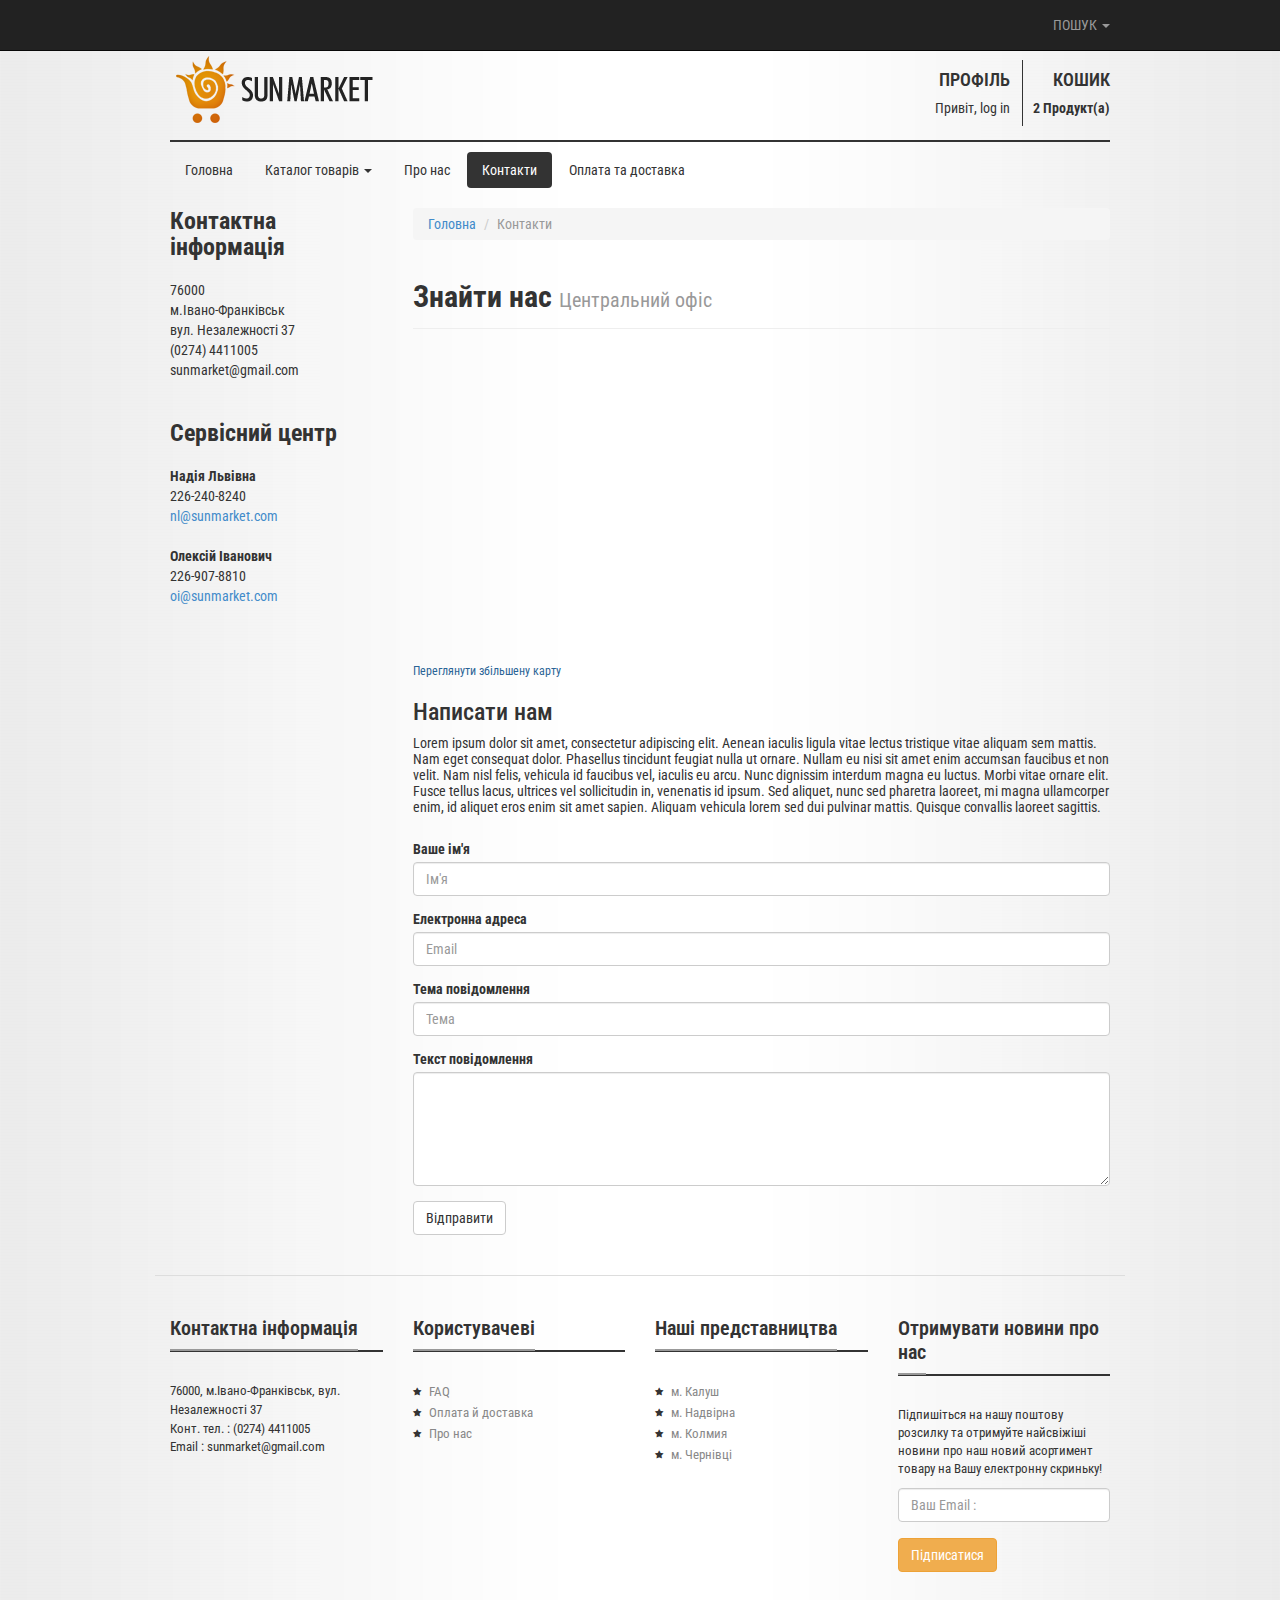
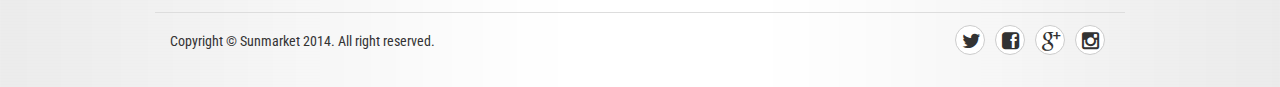
<file: contact.html>
<!DOCTYPE html>
<html lang="en">
  <head>
    <meta charset="utf-8">
    <meta name="viewport" content="width=device-width, initial-scale=1.0">
    <meta http-equiv="X-UA-Compatible" content="IE=Edge,chrome=1">
    <meta name="description" content="responsive clothing store template">
    <meta name="author" content="afriq yasin ramadhan">
    <link rel="shortcut icon" href="img/favicon.png">

    <title>Sunmarket</title>

    <!-- Bootstrap core CSS -->
    <link href="css/bootstrap.css" rel="stylesheet">

    <!-- Custom styles for this template -->
    <link href="css/style.css" rel="stylesheet">
    <link href="css/responsive.css" rel="stylesheet">
    <link href="css/custom.css" rel="stylesheet">

    <!-- HTML5 shim and Respond.js IE8 support of HTML5 elements and media queries -->
    <!--[if lt IE 9]>
      <script src="js/html5shiv.js"></script>
      <script src="js/respond.min.js"></script>
    <![endif]-->
  </head>

  <body>

    <!-- begin:navbar -->
    <nav class="navbar navbar-inverse navbar-fixed-top" role="navigation">
      <div class="container">
        <div class="navbar-header">
          <button type="button" class="navbar-toggle" data-toggle="collapse" data-target="#clotheshop-navbar">
            <span class="sr-only">Toggle navigation</span>
            <span class="icon-bar"></span>
            <span class="icon-bar"></span>
            <span class="icon-bar"></span>
          </button>
        </div>

        <div class="collapse navbar-collapse" id="clotheshop-navbar">
          <ul class="nav navbar-nav navbar-right">
            
            <li class="divider-vertical"></li>
            <li class="dropdown">
              <a data-toggle="dropdown" class="dropdown-toggle" href="#">ПОШУК <b class="caret"></b></a>
              <ul class="dropdown-menu search-panel" id="search-panel">
                <li>
                  
                  <div class="wrapper">
                      
                      <div class="search-column">
                        <div class="search-title">Тип</div>
                        <div class="search-content">
                          
                            <span>Батареї</span>
                            <span>Акомулятори</span>
                            <span>Панелі</span>
                            <span>Батареї</span>
                            <span>Акомулятори</span>
                            <span>Панелі</span>
                            <span>Батареї</span>
                            <span>Акомулятори</span>
                            <span>Панелі</span>

                        </div>
                      </div>

                      <div class="search-column">
                        <div class="search-title">Потужність</div>
                        <div class="search-content">
                          
                            <span>10 Ват</span>
                            <span>100 Ват</span>
                            <span>200 Ват</span>
                            <span>500 Ват</span>
                            <span>1000 Ват</span>
                            <span>1300 Ват</span>

                        </div>
                      </div>

                      <div class="search-column">
                        <div class="search-title">Виробник</div>
                        <div class="search-content">
                          
                            <span>Samsung</span>
                            <span>SunSystems</span>
                            <span>Solar System</span>
                            <span>Tesla</span>
                            <span>Mercedes Benz</span>

                        </div>
                      </div>

                      <div class="search-column">
                        <div class="search-title">Тип</div>
                        <div class="search-content">
                          
                            <span>Батареї</span>
                            <span>Акомулятори</span>
                            <span>Панелі</span>
                            <span>Батареї</span>
                            <span>Акомулятори</span>
                            <span>Панелі</span>
                            <span>Батареї</span>
                            <span>Акомулятори</span>
                            <span>Панелі</span>

                        </div>
                      </div>

                      <div class="search-column">
                        <div class="search-title">Потужність</div>
                        <div class="search-content">
                          
                            <span>10 Ват</span>
                            <span>100 Ват</span>
                            <span>200 Ват</span>
                            <span>500 Ват</span>
                            <span>1000 Ват</span>
                            <span>1300 Ват</span>

                        </div>
                      </div>

                      <div class="search-column">
                        <div class="search-title">Виробник</div>
                        <div class="search-content">
                          
                            <span>Samsung</span>
                            <span>SunSystems</span>
                            <span>Solar System</span>
                            <span>Tesla</span>
                            <span>Mercedes Benz</span>

                        </div>
                      </div>

                      <button type="submit" class="btn btn-default btn-search" style="float: right;">Знайти</button>

                  </div>


                </li>
              </ul>
            </li>
          </ul>
        </div><!-- /.navbar-collapse -->
      </div>
    </nav>
    <!-- end:navbar -->

    <!-- begin:content -->
    <div class="container">
      <!-- begin:logo -->
      <div class="row">
        <div class="col-md-6 col-sm-6 col-xs-6">
          <div class="logo">
            
          </div>
        </div>
        <div class="col-md-6 col-sm-6 col-xs-6">
          <div class="account">
            <ul>
              <li id="your-account">
                <div class="hidden-xs">
                  <h4><a href="#">Профіль</a></h4>
                  <p>Привіт, <a href="#">log in</a></p>
                </div>
                <div class="visible-xs">
                  <a href="#" class="btn btn-primary"><i class="fa fa-user"></i></a>
                </div>
              </li>
              <li>
                <div class="hidden-xs">
                  <h4><a href="#">Кошик</a></h4>
                  <p><strong>2 Продукт(а)</strong></p>
                </div>
                <div class="visible-xs">
                  <a href="#" class="btn btn-primary"><span class="cart-item">2</span> <i class="fa fa-shopping-cart"></i></a>
                </div>
              </li>
            </ul>
          </div>
        </div>
      </div> 
      <!-- end:logo -->

      <!-- begin:nav-menus -->
      <div class="row">
        <div class="col-md-12">
          <div class="nav-menus">
            <ul class="nav nav-pills">
              <li><a href="index.html">Головна</a></li>
              
              <li class="dropdown">
                <a href="#" data-toggle="dropdown" class="dropdown-toggle">Каталог товарів <b class="caret"></b></a>
                <ul class="dropdown-menu" id="menu1">
                  <li>
                    <a href="categories.html">Батареї <b class="caret"></b></a>
                    <ul class="dropdown-menu sub-menu">
                      <li><a href="categories.html">Сонячні</a></li>
                      <li><a href="categories.html">Комплектуючі</a></li>
                      <li><a href="categories.html">Підвищеної продуктивності</a></li>
                      <li><a href="categories.html">Зелені</a></li>
                    </ul>
                  </li>
                  <li><a href="categories.html">Станції</a></li>
                  <li><a href="categories.html">Акумулятори</a></li>
                  <li class="divider"></li>
                  <li><a href="categories.html">Різне</a></li>
                </ul>
              </li>
             
              <li><a href="about.html">Про нас</a></li>
              <li class="active"><a href="contact.html">Контакти</a></li>
              <li><a href="#">Оплата та доставка</a></li>
            </ul>
          </div>
        </div>
      </div>
      <!-- end:nav-menus -->

      <!-- begin:article -->
      <div class="row">
        <div class="col-md-3 col-sm-4 sidebar">
          <div class="row">
            <div class="col-md-12">
              <div class="widget">
                <h3>Контактна інформація</h3>
                <address>
                  76000<br />
                  м.Івано-Франківськ<br />
                  вул. Незалежності 37<br />
                  (0274) 4411005<br/>
                  sunmarket@gmail.com<br />
                </address>
              </div>
              
              <div class="widget">
                <h3>Сервісний центр</h3>
                <address>
                  <strong>Надія Львівна</strong><br />
                  226-240-8240<br />
                  <a href="mailto:#">nl@sunmarket.com</a>
                </address>
                <address>
                  <strong>Олексій Іванович</strong><br />
                  226-907-8810<br />
                  <a href="mailto:#">oi@sunmarket.com</a>
                </address>
              </div>
            </div>
          </div>
        </div>

        <div class="col-md-9 col-sm-8 content">
          <div class="row">
            <div class="col-md-12">
              <ol class="breadcrumb">
                <li><a href="#">Головна</a></li>
                <li class="active">Контакти</li>
              </ol>
            </div>
          </div>
          <div class="row">
            <div class="col-md-12">
              <div class="page-header">
                  <h2>Знайти нас <small>Центральний офіс</small></h2>
              </div>
          
              <iframe width="100%" height="300" frameborder="0" scrolling="no" marginheight="0" marginwidth="0" src="https://maps.google.com/?ie=UTF8&amp;ll=48.922598,24.710323&amp;spn=0.002407,0.005332&amp;t=m&amp;z=18&amp;output=embed"></iframe><br /><small><a href="https://maps.google.com/?ie=UTF8&amp;ll=48.922598,24.710323&amp;spn=0.002407,0.005332&amp;t=m&amp;z=18&amp;source=embed" style="color:#2a6496;text-align:left">Переглянути збільшену карту</a></small>

              <h3>Написати нам</h3>
              <p>Lorem ipsum dolor sit amet, consectetur adipiscing elit. Aenean iaculis ligula vitae lectus tristique vitae aliquam sem mattis. 
              Nam eget consequat dolor. Phasellus tincidunt feugiat nulla ut ornare. Nullam eu nisi sit amet enim accumsan faucibus et non velit. 
              Nam nisl felis, vehicula id faucibus vel, iaculis eu arcu. Nunc dignissim interdum magna eu luctus. 
              Morbi vitae ornare elit. Fusce tellus lacus, ultrices vel sollicitudin in, venenatis id ipsum. 
              Sed aliquet, nunc sed pharetra laoreet, mi magna ullamcorper enim, id aliquet eros enim sit amet sapien. 
              Aliquam vehicula lorem sed dui pulvinar mattis. Quisque convallis laoreet sagittis.</p>
              <br>
              <form role="form">
                <div class="form-group">
                  <label for="name">Ваше ім'я</label>
                  <input type="text" class="form-control" placeholder="Ім'я">
                </div>
                <div class="form-group">
                  <label for="email">Електронна адреса</label>
                  <input type="email" class="form-control" placeholder="Email">
                </div>
                <div class="form-group">
                  <label for="subject">Тема повідомлення</label>
                  <input type="email" class="form-control" placeholder="Тема">
                </div>
                <div class="form-group">
                  <label for="message">Текст повідомлення</label>
                  <textarea rows="5" class="form-control"></textarea>
                </div>
                
                <button type="submit" class="btn btn-default">Відправити</button>
              </form>
            </div>
          </div>
        </div>
      </div>
      <!-- end:article -->

      <!-- begin:footer -->
      <div class="row">
        <div class="col-md-12 footer">
          <div class="row">
            <div class="col-md-3 col-sm-6">
              <div class="widget">
                <h3><span>Контактна інформація</span></h3>
                <address>
                  76000, м.Івано-Франківськ, вул. Незалежності 37<br>
                  Конт. тел. : (0274) 4411005<br>
                  Email : sunmarket@gmail.com<br>
                </address>
              </div>
            </div>

            <div class="col-md-3 col-sm-6">
              <div class="widget">
                <h3><span>Користувачеві</span></h3>
                <ul class="list-unstyled list-star">
                  <li><a href="#">FAQ</a></li>
                  <li><a href="#">Оплата й доставка</a></li>
                  <li><a href="#">Про нас</a></li>
                </ul>
              </div>
            </div>

            <div class="col-md-3 col-sm-6">
              <div class="widget">
                <h3><span>Наші представництва</span></h3>
                <ul class="list-unstyled list-star">
                    <li><a href="#">м. Калуш</a></li>
                    <li><a href="#">м. Надвірна</a></li>
                    <li><a href="#">м. Колмия</a></li>
                    <li><a href="#">м. Чернівці</a></li>
                </ul>
              </div>
            </div>

            <div class="col-md-3 col-sm-6">
              <div class="widget">
                <h3><span>Отримувати новини про нас</span></h3>
                <p>Підпишіться на нашу поштову розсилку та отримуйте найсвіжіші новини про наш новий асортимент товару на Вашу електронну скриньку!</p>
                <form>
                  <input type="email" class="form-control" name="email" placeholder="Ваш Email : "><br>
                  <input type="submit" class="btn btn-warning" value="Підписатися">
                </form>
              </div>
            </div>

          </div>
        </div>
      </div>
      <!-- end:footer -->

      <!-- begin:copyright -->
      <div class="row">
        <div class="col-md-12 copyright">
          <div class="row">
            <div class="col-md-6 col-sm-6 copyright-left">
              <p>Copyright &copy; Sunmarket 2014. All right reserved.</p>
            </div>
            <div class="col-md-6 col-sm-6 copyright-right">
              <ul class="list-unstyled list-social">
                <li><a href="#"><i class="fa fa-twitter"></i></a></li>
                <li><a href="#"><i class="fa fa-facebook-square"></i></a></li>
                <li><a href="#"><i class="fa fa-google-plus"></i></a></li>
                <li><a href="#"><i class="fa fa-instagram"></i></a></li>
              </ul>
            </div>
          </div>
        </div>
      </div>
      <!-- end:copyright -->

    </div>
    <!-- end:content -->

    <!-- Le javascript
    ================================================== -->
    <!-- Placed at the end of the document so the pages load faster -->
    <script src="js/jquery.js"></script>
    <script src="js/bootstrap.min.js"></script>
    <script src="js/masonry.pkgd.min.js"></script>
    <script src="js/imagesloaded.pkgd.min.js"></script>
    <script src="js/script.js"></script>
    </script>

  </body>
</html>
</file>
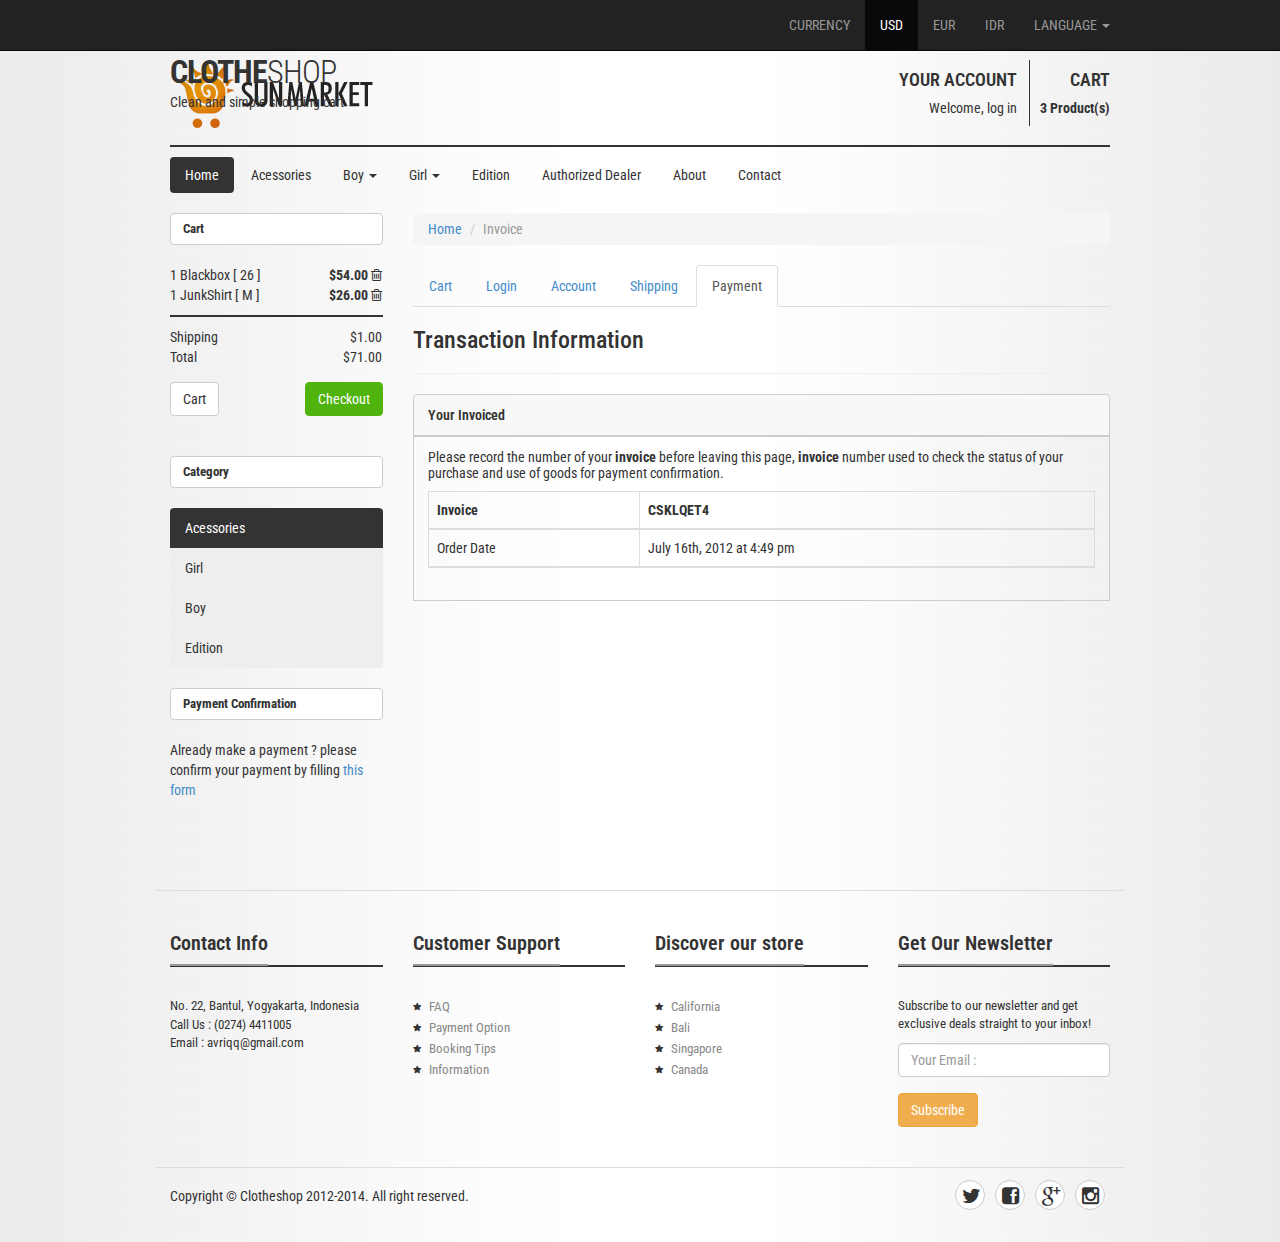
<file: invoice.html>
<!DOCTYPE html>
<html lang="en">
  <head>
    <meta charset="utf-8">
    <meta name="viewport" content="width=device-width, initial-scale=1.0">
    <meta http-equiv="X-UA-Compatible" content="IE=Edge,chrome=1">
    <meta name="description" content="responsive clothing store template">
    <meta name="author" content="afriq yasin ramadhan">
    <link rel="shortcut icon" href="img/favicon.png">

    <title>Sunmarket</title>

    <!-- Bootstrap core CSS -->
    <link href="css/bootstrap.css" rel="stylesheet">

    <!-- Custom styles for this template -->
    <link href="css/style.css" rel="stylesheet">
    <link href="css/responsive.css" rel="stylesheet">

    <!-- HTML5 shim and Respond.js IE8 support of HTML5 elements and media queries -->
    <!--[if lt IE 9]>
      <script src="js/html5shiv.js"></script>
      <script src="js/respond.min.js"></script>
    <![endif]-->
  </head>

  <body>

    <!-- begin:navbar -->
    <nav class="navbar navbar-inverse navbar-fixed-top" role="navigation">
      <div class="container">
        <div class="navbar-header">
          <button type="button" class="navbar-toggle" data-toggle="collapse" data-target="#clotheshop-navbar">
            <span class="sr-only">Toggle navigation</span>
            <span class="icon-bar"></span>
            <span class="icon-bar"></span>
            <span class="icon-bar"></span>
          </button>
        </div>

        <div class="collapse navbar-collapse" id="clotheshop-navbar">
          <ul class="nav navbar-nav navbar-right">
            <li><a class="disabled">CURRENCY</a></li>
            <li class="active"><a href="#">USD</a></li>
            <li><a href="#">EUR</a></li>
            <li><a href="#">IDR</a></li>
            <li class="divider-vertical"></li>
            <li class="dropdown">
              <a data-toggle="dropdown" class="dropdown-toggle" href="#">LANGUAGE <b class="caret"></b></a>
              <ul class="dropdown-menu">
                <li><a href="#">EN</a></li>
                <li><a href="#">ID</a></li>
                <li><a href="#">FR</a></li>
                <li class="divider"></li>
                <li><a href="#">IT</a></li>
              </ul>
            </li>
          </ul>
        </div><!-- /.navbar-collapse -->
      </div>
    </nav>
    <!-- end:navbar -->

    <!-- begin:content -->
    <div class="container">
      <!-- begin:logo -->
      <div class="row">
        <div class="col-md-6 col-sm-6 col-xs-6">
          <div class="logo">
            <h1><a href="index.html">Clothe<span>shop</span> </a></h1>
            <p>Clean and simple shopping cart</p>
          </div>
        </div>
        <div class="col-md-6 col-sm-6 col-xs-6">
          <div class="account">
            <ul>
              <li id="your-account">
                <div class="hidden-xs">
                  <h4><a href="#">Your Account</a></h4>
                  <p>Welcome, <a href="login.html">log in</a></p>
                </div>
                <div class="visible-xs">
                  <a href="login.html" class="btn btn-primary"><i class="fa fa-user"></i></a>
                </div>
              </li>
              <li>
                <div class="hidden-xs">
                  <h4><a href="cart.html">Cart</a></h4>
                  <p><strong>3 Product(s)</strong></p>
                </div>
                <div class="visible-xs">
                  <a href="cart.html" class="btn btn-primary"><span class="cart-item">3</span> <i class="fa fa-shopping-cart"></i></a>
                </div>
              </li>
            </ul>
          </div>
        </div>
      </div> 
      <!-- end:logo -->

      <!-- begin:nav-menus -->
      <div class="row">
        <div class="col-md-12">
          <div class="nav-menus">
            <ul class="nav nav-pills">
              <li class="active"><a href="index.html">Home</a></li>
              <li><a href="#">Acessories</a></li>
              <li class="dropdown">
                <a href="#" data-toggle="dropdown" class="dropdown-toggle">Boy <b class="caret"></b></a>
                <ul class="dropdown-menu" id="menu1">
                  <li>
                    <a href="#">Shirts <b class="caret"></b></a>
                    <ul class="dropdown-menu sub-menu">
                      <li><a href="#">Shirts</a></li>
                      <li><a href="#">T-shirts</a></li>
                      <li><a href="#">Polo Shirts</a></li>
                      <li><a href="#">Tanktop</a></li>
                    </ul>
                  </li>
                  <li><a href="#">Jacket</a></li>
                  <li><a href="categories.html">Pants</a></li>
                  <li><a href="#">Boxer</a></li>
                  <li class="divider"></li>
                  <li><a href="#">SweatShirts</a></li>
                </ul>
              </li>
              <li class="dropdown">
                <a href="#" data-toggle="dropdown" class="dropdown-toggle">Girl <b class="caret"></b></a>
                <ul class="dropdown-menu" id="menu1">
                  <li><a href="#">Shirts</a></li>
                  <li><a href="#">Pants</a></li>
                  <li><a href="#">Skirts</a></li>
                </ul>
              </li>
              <li><a href="#">Edition</a></li>
              <li><a href="#">Authorized Dealer</a></li>
              <li><a href="about.html">About</a></li>
              <li><a href="contact.html">Contact</a></li>
            </ul>
          </div>
        </div>
      </div>
      <!-- end:nav-menus -->

      <!-- begin:article -->
      <div class="row">
        <!-- begin:sidebar -->
        <div class="col-md-3 col-sm-4 sidebar">
          <div class="row">
            <div class="col-md-12">
              <div class="widget">
                <div class="widget-title">
                  <h3>Cart</h3>
                </div>
                <ul class="cart list-unstyled">
                  <li>
                    <div class="row">
                      <div class="col-sm-7 col-xs-7">1 <a href="product_detail.html">Blackbox</a> <span>[ 26 ]</span></div>
                      <div class="col-sm-5 col-xs-5 text-right"><strong>$54.00</strong> <a href="#"><i class="fa fa-trash-o"></i></a></div>
                    </div>
                  </li>
                  <li>
                    <div class="row">
                      <div class="col-sm-7 col-xs-7">1 <a href="product_detail.html">JunkShirt</a> <span>[ M ]</span></div>
                      <div class="col-sm-5 col-sm-5 text-right"><strong>$26.00</strong> <a href="#"><i class="fa fa-trash-o"></i></a></div>
                    </div>
                  </li>
                </ul>
                <ul class="list-unstyled total-price">
                    <li>
                      <div class="row">
                        <div class="col-sm-8 col-xs-8">Shipping</div>
                        <div class="col-sm-4 col-xs-4 text-right">$1.00</div>
                      </div>
                    </li>
                    <li>
                      <div class="row">
                        <div class="col-sm-8 col-xs-8">Total</div>
                        <div class="col-sm-4 col-xs-4 text-right">$71.00</div>
                      </div>
                    </li>
                    <li>
                      <div class="row">
                        <div class="col-sm-6 col-xs-6">
                          <a class="btn btn-default" href="cart.html">Cart</a>
                        </div>
                        <div class="col-sm-6 col-xs-6 text-right">
                          <a class="btn btn-primary" href="login.html">Checkout</a>
                        </div>
                      </div>
                    </li>
                </ul>
              </div>
              <!-- break -->
              <div class="widget">
                <div class="widget-title">
                  <h3>Category</h3>
                </div>
                <ul class="nav nav-pills nav-stacked">
                    <li class="active"><a href="#">Acessories</a></li>
                    <li><a href="#">Girl</a></li>
                    <li><a href="#">Boy</a></li>
                    <li><a href="#">Edition</a></li>
                </ul>
              </div>
              <!-- break -->
              <div class="widget">
                <div class="widget-title">
                  <h3>Payment Confirmation</h3>
                </div>
                <p>Already make a payment ? please confirm your payment by filling <a href="confirm.html">this form</a></p>
              </div>

            </div>
          </div>
        </div>
        <!-- end:sidebar -->

        <!-- begin:content -->
        <div class="col-md-9 col-sm-8 content">
          <div class="row">
            <div class="col-md-12">
                <ol class="breadcrumb">
                  <li><a href="#">Home</a></li>
                  <li class="active">Invoice</li>
                </ol>
            </div>
          </div>
          <div class="row">
            <div class="col-md-12">
              <ul class="nav nav-tabs">
                <li><a href="#">Cart</a></li>
                <li><a href="#">Login</a></li>
                <li><a href="#">Account</a></li>
                <li><a href="#">Shipping</a></li>
                <li class="active"><a href="payment.html">Payment</a></li>
              </ul>
              
              <h3>Transaction Information</h3>
              <hr />

              <div class="box">
                <div class="box-head">
                  <h3>Your Invoiced</h3>
                </div>
                <div class="box-content">
                  <p>Please record the number of your <strong>invoice</strong> before leaving this page, <strong>invoice</strong> number used to check the status of your purchase and use of goods for payment confirmation.</p>
                  <table class="table table-bordered">
                    <thead>
                      <tr>
                        <th>Invoice</th>
                        <th>CSKLQET4</th>
                      </tr>
                      <tr>
                        <td>Order Date</td>
                        <td>July 16th, 2012 at 4:49 pm</td>
                      </tr>
                    </thead>
                  </table>
                </div>
              </div>
                
            </div>
          </div>
        </div>
        <!-- end:content -->
      </div>
      <!-- end:article -->

      <!-- begin:footer -->
      <div class="row">
        <div class="col-md-12 footer">
          <div class="row">
            <div class="col-md-3 col-sm-6">
              <div class="widget">
                <h3><span>Contact Info</span></h3>
                <address>
                  No. 22, Bantul, Yogyakarta, Indonesia<br>
                  Call Us : (0274) 4411005<br>
                  Email : avriqq@gmail.com<br>
                </address>
              </div>
            </div>

            <div class="col-md-3 col-sm-6">
              <div class="widget">
                <h3><span>Customer Support</span></h3>
                <ul class="list-unstyled list-star">
                  <li><a href="#">FAQ</a></li>
                  <li><a href="#">Payment Option</a></li>
                  <li><a href="#">Booking Tips</a></li>
                  <li><a href="#">Information</a></li>
                </ul>
              </div>
            </div>

            <div class="col-md-3 col-sm-6">
              <div class="widget">
                <h3><span>Discover our store</span></h3>
                <ul class="list-unstyled list-star">
                    <li><a href="#">California</a></li>
                    <li><a href="#">Bali</a></li>
                    <li><a href="#">Singapore</a></li>
                    <li><a href="#">Canada</a></li>
                </ul>
              </div>
            </div>

            <div class="col-md-3 col-sm-6">
              <div class="widget">
                <h3><span>Get Our Newsletter</span></h3>
                <p>Subscribe to our newsletter and get exclusive deals straight to your inbox!</p>
                <form>
                  <input type="email" class="form-control" name="email" placeholder="Your Email : "><br>
                  <input type="submit" class="btn btn-warning" value="Subscribe">
                </form>
              </div>
            </div>

          </div>
        </div>
      </div>
      <!-- end:footer -->

      <!-- begin:copyright -->
      <div class="row">
        <div class="col-md-12 copyright">
          <div class="row">
            <div class="col-md-6 col-sm-6 copyright-left">
              <p>Copyright &copy; Clotheshop 2012-2014. All right reserved.</p>
            </div>
            <div class="col-md-6 col-sm-6 copyright-right">
              <ul class="list-unstyled list-social">
                <li><a href="#"><i class="fa fa-twitter"></i></a></li>
                <li><a href="#"><i class="fa fa-facebook-square"></i></a></li>
                <li><a href="#"><i class="fa fa-google-plus"></i></a></li>
                <li><a href="#"><i class="fa fa-instagram"></i></a></li>
              </ul>
            </div>
          </div>
        </div>
      </div>
      <!-- end:copyright -->

    </div>
    <!-- end:content -->


    <!-- Le javascript
    ================================================== -->
    <!-- Placed at the end of the document so the pages load faster -->
    <script src="js/jquery.js"></script>
    <script src="js/bootstrap.min.js"></script>
    <script src="js/masonry.pkgd.min.js"></script>
    <script src="js/imagesloaded.pkgd.min.js"></script>
    <script src="js/script.js"></script>

  </body>
</html>
</file>
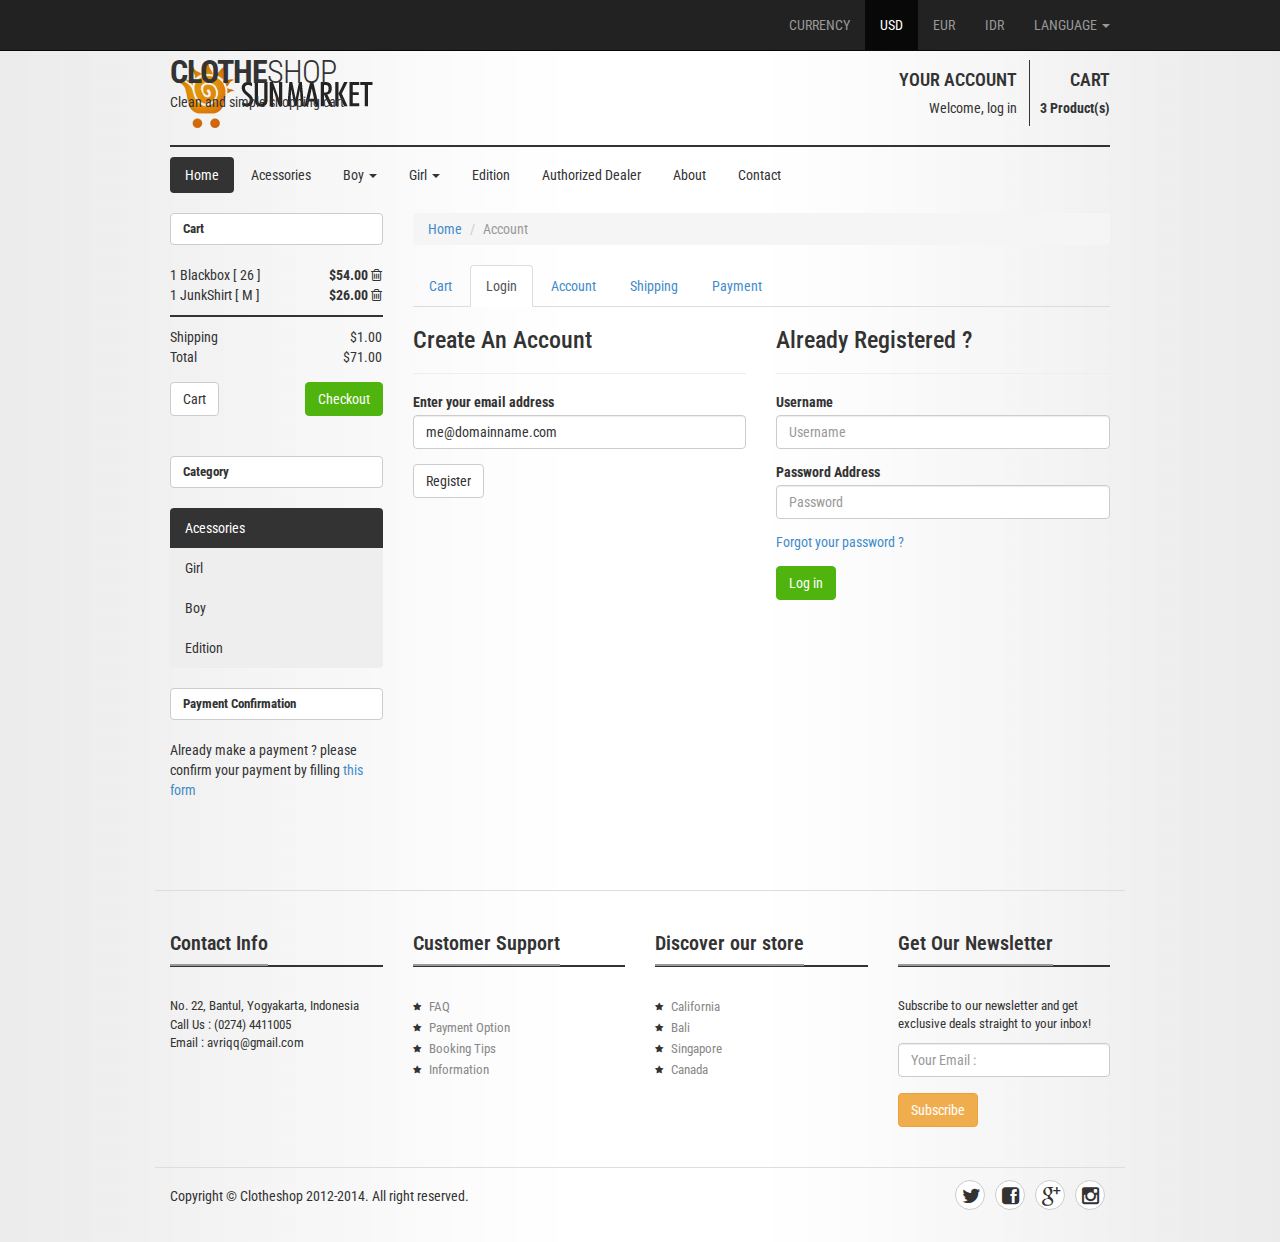
<file: login.html>
<!DOCTYPE html>
<html lang="en">
  <head>
    <meta charset="utf-8">
    <meta name="viewport" content="width=device-width, initial-scale=1.0">
    <meta http-equiv="X-UA-Compatible" content="IE=Edge,chrome=1">
    <meta name="description" content="responsive clothing store template">
    <meta name="author" content="afriq yasin ramadhan">
    <link rel="shortcut icon" href="img/favicon.png">

    <title>Sunmarket</title>

    <!-- Bootstrap core CSS -->
    <link href="css/bootstrap.css" rel="stylesheet">

    <!-- Custom styles for this template -->
    <link href="css/style.css" rel="stylesheet">
    <link href="css/responsive.css" rel="stylesheet">

    <!-- HTML5 shim and Respond.js IE8 support of HTML5 elements and media queries -->
    <!--[if lt IE 9]>
      <script src="js/html5shiv.js"></script>
      <script src="js/respond.min.js"></script>
    <![endif]-->
  </head>

  <body>

    <!-- begin:navbar -->
    <nav class="navbar navbar-inverse navbar-fixed-top" role="navigation">
      <div class="container">
        <div class="navbar-header">
          <button type="button" class="navbar-toggle" data-toggle="collapse" data-target="#clotheshop-navbar">
            <span class="sr-only">Toggle navigation</span>
            <span class="icon-bar"></span>
            <span class="icon-bar"></span>
            <span class="icon-bar"></span>
          </button>
        </div>

        <div class="collapse navbar-collapse" id="clotheshop-navbar">
          <ul class="nav navbar-nav navbar-right">
            <li><a class="disabled">CURRENCY</a></li>
            <li class="active"><a href="#">USD</a></li>
            <li><a href="#">EUR</a></li>
            <li><a href="#">IDR</a></li>
            <li class="divider-vertical"></li>
            <li class="dropdown">
              <a data-toggle="dropdown" class="dropdown-toggle" href="#">LANGUAGE <b class="caret"></b></a>
              <ul class="dropdown-menu">
                <li><a href="#">EN</a></li>
                <li><a href="#">ID</a></li>
                <li><a href="#">FR</a></li>
                <li class="divider"></li>
                <li><a href="#">IT</a></li>
              </ul>
            </li>
          </ul>
        </div><!-- /.navbar-collapse -->
      </div>
    </nav>
    <!-- end:navbar -->

    <!-- begin:content -->
    <div class="container">
      <!-- begin:logo -->
      <div class="row">
        <div class="col-md-6 col-sm-6 col-xs-6">
          <div class="logo">
            <h1><a href="index.html">Clothe<span>shop</span> </a></h1>
            <p>Clean and simple shopping cart</p>
          </div>
        </div>
        <div class="col-md-6 col-sm-6 col-xs-6">
          <div class="account">
            <ul>
              <li id="your-account">
                <div class="hidden-xs">
                  <h4><a href="#">Your Account</a></h4>
                  <p>Welcome, <a href="login.html">log in</a></p>
                </div>
                <div class="visible-xs">
                  <a href="login.html" class="btn btn-primary"><i class="fa fa-user"></i></a>
                </div>
              </li>
              <li>
                <div class="hidden-xs">
                  <h4><a href="cart.html">Cart</a></h4>
                  <p><strong>3 Product(s)</strong></p>
                </div>
                <div class="visible-xs">
                  <a href="cart.html" class="btn btn-primary"><span class="cart-item">3</span> <i class="fa fa-shopping-cart"></i></a>
                </div>
              </li>
            </ul>
          </div>
        </div>
      </div> 
      <!-- end:logo -->

      <!-- begin:nav-menus -->
      <div class="row">
        <div class="col-md-12">
          <div class="nav-menus">
            <ul class="nav nav-pills">
              <li class="active"><a href="index.html">Home</a></li>
              <li><a href="#">Acessories</a></li>
              <li class="dropdown">
                <a href="#" data-toggle="dropdown" class="dropdown-toggle">Boy <b class="caret"></b></a>
                <ul class="dropdown-menu" id="menu1">
                  <li>
                    <a href="#">Shirts <b class="caret"></b></a>
                    <ul class="dropdown-menu sub-menu">
                      <li><a href="#">Shirts</a></li>
                      <li><a href="#">T-shirts</a></li>
                      <li><a href="#">Polo Shirts</a></li>
                      <li><a href="#">Tanktop</a></li>
                    </ul>
                  </li>
                  <li><a href="#">Jacket</a></li>
                  <li><a href="categories.html">Pants</a></li>
                  <li><a href="#">Boxer</a></li>
                  <li class="divider"></li>
                  <li><a href="#">SweatShirts</a></li>
                </ul>
              </li>
              <li class="dropdown">
                <a href="#" data-toggle="dropdown" class="dropdown-toggle">Girl <b class="caret"></b></a>
                <ul class="dropdown-menu" id="menu1">
                  <li><a href="#">Shirts</a></li>
                  <li><a href="#">Pants</a></li>
                  <li><a href="#">Skirts</a></li>
                </ul>
              </li>
              <li><a href="#">Edition</a></li>
              <li><a href="#">Authorized Dealer</a></li>
              <li><a href="about.html">About</a></li>
              <li><a href="contact.html">Contact</a></li>
            </ul>
          </div>
        </div>
      </div>
      <!-- end:nav-menus -->

      <!-- begin:article -->
      <div class="row">
        <!-- begin:sidebar -->
        <div class="col-md-3 col-sm-4 sidebar">
          <div class="row">
            <div class="col-md-12">
              <div class="widget">
                <div class="widget-title">
                  <h3>Cart</h3>
                </div>
                <ul class="cart list-unstyled">
                  <li>
                    <div class="row">
                      <div class="col-sm-7 col-xs-7">1 <a href="product_detail.html">Blackbox</a> <span>[ 26 ]</span></div>
                      <div class="col-sm-5 col-xs-5 text-right"><strong>$54.00</strong> <a href="#"><i class="fa fa-trash-o"></i></a></div>
                    </div>
                  </li>
                  <li>
                    <div class="row">
                      <div class="col-sm-7 col-xs-7">1 <a href="product_detail.html">JunkShirt</a> <span>[ M ]</span></div>
                      <div class="col-sm-5 col-sm-5 text-right"><strong>$26.00</strong> <a href="#"><i class="fa fa-trash-o"></i></a></div>
                    </div>
                  </li>
                </ul>
                <ul class="list-unstyled total-price">
                    <li>
                      <div class="row">
                        <div class="col-sm-8 col-xs-8">Shipping</div>
                        <div class="col-sm-4 col-xs-4 text-right">$1.00</div>
                      </div>
                    </li>
                    <li>
                      <div class="row">
                        <div class="col-sm-8 col-xs-8">Total</div>
                        <div class="col-sm-4 col-xs-4 text-right">$71.00</div>
                      </div>
                    </li>
                    <li>
                      <div class="row">
                        <div class="col-sm-6 col-xs-6">
                          <a class="btn btn-default" href="cart.html">Cart</a>
                        </div>
                        <div class="col-sm-6 col-xs-6 text-right">
                          <a class="btn btn-primary" href="login.html">Checkout</a>
                        </div>
                      </div>
                    </li>
                </ul>
              </div>
              <!-- break -->
              <div class="widget">
                <div class="widget-title">
                  <h3>Category</h3>
                </div>
                <ul class="nav nav-pills nav-stacked">
                    <li class="active"><a href="#">Acessories</a></li>
                    <li><a href="#">Girl</a></li>
                    <li><a href="#">Boy</a></li>
                    <li><a href="#">Edition</a></li>
                </ul>
              </div>
              <!-- break -->
              <div class="widget">
                <div class="widget-title">
                  <h3>Payment Confirmation</h3>
                </div>
                <p>Already make a payment ? please confirm your payment by filling <a href="confirm.html">this form</a></p>
              </div>

            </div>
          </div>
        </div>
        <!-- end:sidebar -->

        <!-- begin:content -->
        <div class="col-md-9 col-sm-8 content">
          <div class="row">
            <div class="col-md-12">
                <ol class="breadcrumb">
                  <li><a href="#">Home</a></li>
                  <li class="active">Account</li>
                </ol>
            </div>
          </div>
          <div class="row">
            <div class="col-md-12">
              <ul class="nav nav-tabs">
                  <li><a href="#">Cart</a></li>
                  <li class="active"><a href="login.html">Login</a></li>
                  <li><a href="#">Account</a></li>
                  <li><a href="#">Shipping</a></li>
                  <li><a href="#">Payment</a></li>
              </ul>

              <div class="row">
                <div class="col-md-6 col-sm-6">
                  <h3>Create An Account</h3>
                  <hr />
                  <form role="form">
                    <div class="form-group">
                      <label for="email">Enter your email address</label>
                      <input type="email" value="me@domainname.com" class="form-control" placeholder="Email">
                    </div>
                    <a href="account.html" class="btn btn-default">Register</a>
                  </form>
                </div>

                <div class="col-md-6 col-sm-6">
                  <h3>Already Registered ?</h3>
                  <hr />
                  <form role="form">
                    <div class="form-group">
                      <label for="username">Username</label>
                      <input type="text" class="form-control" placeholder="Username">
                    </div>
                    <div class="form-group">
                      <label for="password">Password Address</label>
                      <input type="password" class="form-control" placeholder="Password">
                    </div>
                    <a href="#">Forgot your password ?</a><br><br>
                    <a href="shipping.html" class="btn btn-primary">Log in</a>
                  </form>
                </div>
              </div>

                
            </div>
          </div>
        </div>
      </div>
      <!-- end:article -->

      <!-- begin:footer -->
      <div class="row">
        <div class="col-md-12 footer">
          <div class="row">
            <div class="col-md-3 col-sm-6">
              <div class="widget">
                <h3><span>Contact Info</span></h3>
                <address>
                  No. 22, Bantul, Yogyakarta, Indonesia<br>
                  Call Us : (0274) 4411005<br>
                  Email : avriqq@gmail.com<br>
                </address>
              </div>
            </div>

            <div class="col-md-3 col-sm-6">
              <div class="widget">
                <h3><span>Customer Support</span></h3>
                <ul class="list-unstyled list-star">
                  <li><a href="#">FAQ</a></li>
                  <li><a href="#">Payment Option</a></li>
                  <li><a href="#">Booking Tips</a></li>
                  <li><a href="#">Information</a></li>
                </ul>
              </div>
            </div>

            <div class="col-md-3 col-sm-6">
              <div class="widget">
                <h3><span>Discover our store</span></h3>
                <ul class="list-unstyled list-star">
                    <li><a href="#">California</a></li>
                    <li><a href="#">Bali</a></li>
                    <li><a href="#">Singapore</a></li>
                    <li><a href="#">Canada</a></li>
                </ul>
              </div>
            </div>

            <div class="col-md-3 col-sm-6">
              <div class="widget">
                <h3><span>Get Our Newsletter</span></h3>
                <p>Subscribe to our newsletter and get exclusive deals straight to your inbox!</p>
                <form>
                  <input type="email" class="form-control" name="email" placeholder="Your Email : "><br>
                  <input type="submit" class="btn btn-warning" value="Subscribe">
                </form>
              </div>
            </div>

          </div>
        </div>
      </div>
      <!-- end:footer -->

      <!-- begin:copyright -->
      <div class="row">
        <div class="col-md-12 copyright">
          <div class="row">
            <div class="col-md-6 col-sm-6 copyright-left">
              <p>Copyright &copy; Clotheshop 2012-2014. All right reserved.</p>
            </div>
            <div class="col-md-6 col-sm-6 copyright-right">
              <ul class="list-unstyled list-social">
                <li><a href="#"><i class="fa fa-twitter"></i></a></li>
                <li><a href="#"><i class="fa fa-facebook-square"></i></a></li>
                <li><a href="#"><i class="fa fa-google-plus"></i></a></li>
                <li><a href="#"><i class="fa fa-instagram"></i></a></li>
              </ul>
            </div>
          </div>
        </div>
      </div>
      <!-- end:copyright -->

    </div>
    <!-- end:content -->


    <!-- Le javascript
    ================================================== -->
    <!-- Placed at the end of the document so the pages load faster -->
    <script src="js/jquery.js"></script>
    <script src="js/bootstrap.min.js"></script>
    <script src="js/masonry.pkgd.min.js"></script>
    <script src="js/imagesloaded.pkgd.min.js"></script>
    <script src="js/script.js"></script>

  </body>
</html>
</file>
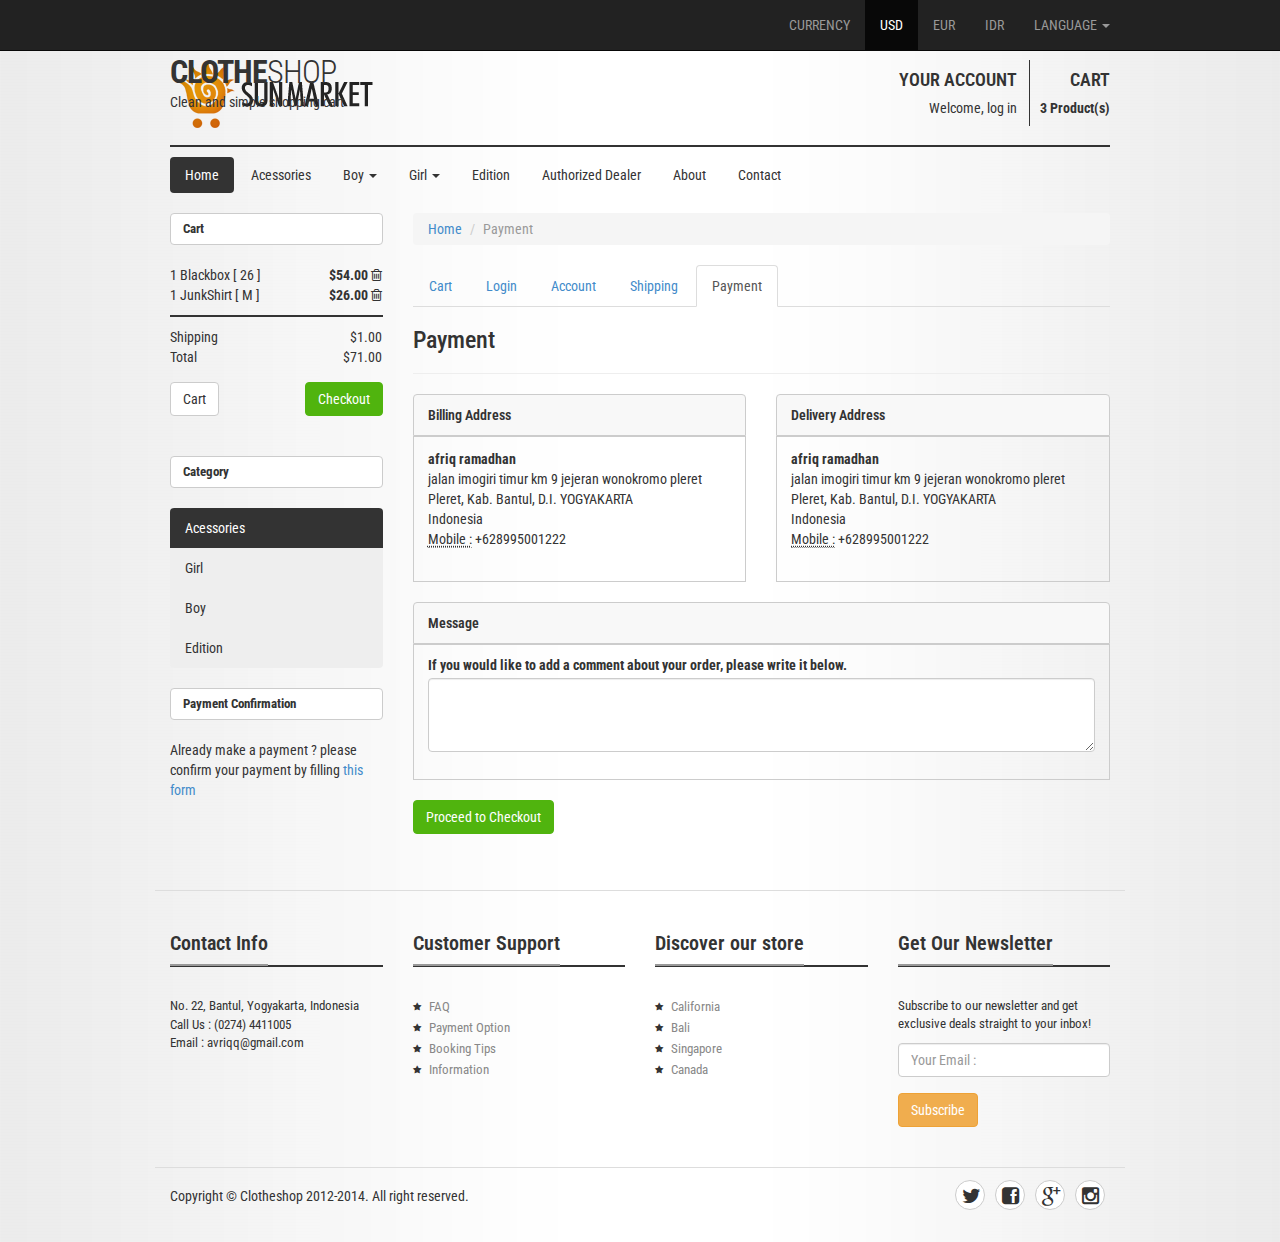
<file: payment.html>
<!DOCTYPE html>
<html lang="en">
  <head>
    <meta charset="utf-8">
    <meta name="viewport" content="width=device-width, initial-scale=1.0">
    <meta http-equiv="X-UA-Compatible" content="IE=Edge,chrome=1">
    <meta name="description" content="responsive clothing store template">
    <meta name="author" content="afriq yasin ramadhan">
    <link rel="shortcut icon" href="img/favicon.png">

    <title>Sunmarket</title>

    <!-- Bootstrap core CSS -->
    <link href="css/bootstrap.css" rel="stylesheet">

    <!-- Custom styles for this template -->
    <link href="css/style.css" rel="stylesheet">
    <link href="css/responsive.css" rel="stylesheet">

    <!-- HTML5 shim and Respond.js IE8 support of HTML5 elements and media queries -->
    <!--[if lt IE 9]>
      <script src="js/html5shiv.js"></script>
      <script src="js/respond.min.js"></script>
    <![endif]-->
  </head>

  <body>

    <!-- begin:navbar -->
    <nav class="navbar navbar-inverse navbar-fixed-top" role="navigation">
      <div class="container">
        <div class="navbar-header">
          <button type="button" class="navbar-toggle" data-toggle="collapse" data-target="#clotheshop-navbar">
            <span class="sr-only">Toggle navigation</span>
            <span class="icon-bar"></span>
            <span class="icon-bar"></span>
            <span class="icon-bar"></span>
          </button>
        </div>

        <div class="collapse navbar-collapse" id="clotheshop-navbar">
          <ul class="nav navbar-nav navbar-right">
            <li><a class="disabled">CURRENCY</a></li>
            <li class="active"><a href="#">USD</a></li>
            <li><a href="#">EUR</a></li>
            <li><a href="#">IDR</a></li>
            <li class="divider-vertical"></li>
            <li class="dropdown">
              <a data-toggle="dropdown" class="dropdown-toggle" href="#">LANGUAGE <b class="caret"></b></a>
              <ul class="dropdown-menu">
                <li><a href="#">EN</a></li>
                <li><a href="#">ID</a></li>
                <li><a href="#">FR</a></li>
                <li class="divider"></li>
                <li><a href="#">IT</a></li>
              </ul>
            </li>
          </ul>
        </div><!-- /.navbar-collapse -->
      </div>
    </nav>
    <!-- end:navbar -->

    <!-- begin:content -->
    <div class="container">
      <!-- begin:logo -->
      <div class="row">
        <div class="col-md-6 col-sm-6 col-xs-6">
          <div class="logo">
            <h1><a href="index.html">Clothe<span>shop</span> </a></h1>
            <p>Clean and simple shopping cart</p>
          </div>
        </div>
        <div class="col-md-6 col-sm-6 col-xs-6">
          <div class="account">
            <ul>
              <li id="your-account">
                <div class="hidden-xs">
                  <h4><a href="#">Your Account</a></h4>
                  <p>Welcome, <a href="login.html">log in</a></p>
                </div>
                <div class="visible-xs">
                  <a href="login.html" class="btn btn-primary"><i class="fa fa-user"></i></a>
                </div>
              </li>
              <li>
                <div class="hidden-xs">
                  <h4><a href="cart.html">Cart</a></h4>
                  <p><strong>3 Product(s)</strong></p>
                </div>
                <div class="visible-xs">
                  <a href="cart.html" class="btn btn-primary"><span class="cart-item">3</span> <i class="fa fa-shopping-cart"></i></a>
                </div>
              </li>
            </ul>
          </div>
        </div>
      </div> 
      <!-- end:logo -->

      <!-- begin:nav-menus -->
      <div class="row">
        <div class="col-md-12">
          <div class="nav-menus">
            <ul class="nav nav-pills">
              <li class="active"><a href="index.html">Home</a></li>
              <li><a href="#">Acessories</a></li>
              <li class="dropdown">
                <a href="#" data-toggle="dropdown" class="dropdown-toggle">Boy <b class="caret"></b></a>
                <ul class="dropdown-menu" id="menu1">
                  <li>
                    <a href="#">Shirts <b class="caret"></b></a>
                    <ul class="dropdown-menu sub-menu">
                      <li><a href="#">Shirts</a></li>
                      <li><a href="#">T-shirts</a></li>
                      <li><a href="#">Polo Shirts</a></li>
                      <li><a href="#">Tanktop</a></li>
                    </ul>
                  </li>
                  <li><a href="#">Jacket</a></li>
                  <li><a href="categories.html">Pants</a></li>
                  <li><a href="#">Boxer</a></li>
                  <li class="divider"></li>
                  <li><a href="#">SweatShirts</a></li>
                </ul>
              </li>
              <li class="dropdown">
                <a href="#" data-toggle="dropdown" class="dropdown-toggle">Girl <b class="caret"></b></a>
                <ul class="dropdown-menu" id="menu1">
                  <li><a href="#">Shirts</a></li>
                  <li><a href="#">Pants</a></li>
                  <li><a href="#">Skirts</a></li>
                </ul>
              </li>
              <li><a href="#">Edition</a></li>
              <li><a href="#">Authorized Dealer</a></li>
              <li><a href="about.html">About</a></li>
              <li><a href="contact.html">Contact</a></li>
            </ul>
          </div>
        </div>
      </div>
      <!-- end:nav-menus -->

      <!-- begin:article -->
      <div class="row">
        <!-- begin:sidebar -->
        <div class="col-md-3 col-sm-4 sidebar">
          <div class="row">
            <div class="col-md-12">
              <div class="widget">
                <div class="widget-title">
                  <h3>Cart</h3>
                </div>
                <ul class="cart list-unstyled">
                  <li>
                    <div class="row">
                      <div class="col-sm-7 col-xs-7">1 <a href="product_detail.html">Blackbox</a> <span>[ 26 ]</span></div>
                      <div class="col-sm-5 col-xs-5 text-right"><strong>$54.00</strong> <a href="#"><i class="fa fa-trash-o"></i></a></div>
                    </div>
                  </li>
                  <li>
                    <div class="row">
                      <div class="col-sm-7 col-xs-7">1 <a href="product_detail.html">JunkShirt</a> <span>[ M ]</span></div>
                      <div class="col-sm-5 col-sm-5 text-right"><strong>$26.00</strong> <a href="#"><i class="fa fa-trash-o"></i></a></div>
                    </div>
                  </li>
                </ul>
                <ul class="list-unstyled total-price">
                    <li>
                      <div class="row">
                        <div class="col-sm-8 col-xs-8">Shipping</div>
                        <div class="col-sm-4 col-xs-4 text-right">$1.00</div>
                      </div>
                    </li>
                    <li>
                      <div class="row">
                        <div class="col-sm-8 col-xs-8">Total</div>
                        <div class="col-sm-4 col-xs-4 text-right">$71.00</div>
                      </div>
                    </li>
                    <li>
                      <div class="row">
                        <div class="col-sm-6 col-xs-6">
                          <a class="btn btn-default" href="cart.html">Cart</a>
                        </div>
                        <div class="col-sm-6 col-xs-6 text-right">
                          <a class="btn btn-primary" href="login.html">Checkout</a>
                        </div>
                      </div>
                    </li>
                </ul>
              </div>
              <!-- break -->
              <div class="widget">
                <div class="widget-title">
                  <h3>Category</h3>
                </div>
                <ul class="nav nav-pills nav-stacked">
                    <li class="active"><a href="#">Acessories</a></li>
                    <li><a href="#">Girl</a></li>
                    <li><a href="#">Boy</a></li>
                    <li><a href="#">Edition</a></li>
                </ul>
              </div>
              <!-- break -->
              <div class="widget">
                <div class="widget-title">
                  <h3>Payment Confirmation</h3>
                </div>
                <p>Already make a payment ? please confirm your payment by filling <a href="confirm.html">this form</a></p>
              </div>

            </div>
          </div>
        </div>
        <!-- end:sidebar -->

        <!-- begin:content -->
        <div class="col-md-9 col-sm-8 content">
          <div class="row">
            <div class="col-md-12">
                <ol class="breadcrumb">
                  <li><a href="#">Home</a></li>
                  <li class="active">Payment</li>
                </ol>
            </div>
          </div>
          <div class="row">
            <div class="col-md-12">
              <ul class="nav nav-tabs">
                  <li><a href="#">Cart</a></li>
                  <li><a href="#">Login</a></li>
                  <li><a href="#">Account</a></li>
                  <li><a href="#">Shipping</a></li>
                  <li class="active"><a href="payment.html">Payment</a></li>
              </ul>

              <h3>Payment</h3>
              <hr>
              <div class="row">
                <div class="col-md-6 col-sm-6">
                    <div class="box">
                        <div class="box-head">
                            <h3>Billing Address</h3>
                        </div>
                        <div class="box-content">
                            <address>
                                <strong>afriq ramadhan</strong><br>
                                jalan imogiri timur km 9 jejeran wonokromo pleret<br>
                                Pleret, Kab. Bantul, D.I. YOGYAKARTA<br>
                                Indonesia<br>
                                <abbr title="Phone">Mobile :</abbr> +628995001222
                            </address>
                        </div>
                    </div>                    
                </div>
                <div class="col-md-6 col-sm-6">
                    <div class="box">
                        <div class="box-head">
                            <h3>Delivery Address</h3>
                        </div>
                        <div class="box-content">
                            <address>
                                <strong>afriq ramadhan</strong><br>
                                jalan imogiri timur km 9 jejeran wonokromo pleret<br>
                                Pleret, Kab. Bantul, D.I. YOGYAKARTA<br>
                                Indonesia<br>
                                <abbr title="Phone">Mobile :</abbr> +628995001222
                            </address>
                        </div>
                    </div>                    
                </div>
              </div>
              <!-- break -->
              <div class="row">
                <div class="col-md-12">
                    <div class="box">
                        <div class="box-head">
                            <h3>Message</h3>
                        </div>
                        <div class="box-content">
                            <form role="form">
                                <div class="form-group">
                                  <label for="message">If you would like to add a comment about your order, please write it below.</label>
                                  <textarea rows="3" id="textarea" class="form-control"></textarea>
                                </div>
                            </form>
                        </div>
                    </div>
                    <a href="invoice.html" class="btn btn-primary" onclick="return confirm('Are you sure ?')">Proceed to Checkout</a>
                </div>
              </div>
              
            </div>
          </div>
        </div>
        <!-- end:content -->
      </div>
      <!-- end:article -->
      
      <!-- begin:footer -->
      <div class="row">
        <div class="col-md-12 footer">
          <div class="row">
            <div class="col-md-3 col-sm-6">
              <div class="widget">
                <h3><span>Contact Info</span></h3>
                <address>
                  No. 22, Bantul, Yogyakarta, Indonesia<br>
                  Call Us : (0274) 4411005<br>
                  Email : avriqq@gmail.com<br>
                </address>
              </div>
            </div>

            <div class="col-md-3 col-sm-6">
              <div class="widget">
                <h3><span>Customer Support</span></h3>
                <ul class="list-unstyled list-star">
                  <li><a href="#">FAQ</a></li>
                  <li><a href="#">Payment Option</a></li>
                  <li><a href="#">Booking Tips</a></li>
                  <li><a href="#">Information</a></li>
                </ul>
              </div>
            </div>

            <div class="col-md-3 col-sm-6">
              <div class="widget">
                <h3><span>Discover our store</span></h3>
                <ul class="list-unstyled list-star">
                    <li><a href="#">California</a></li>
                    <li><a href="#">Bali</a></li>
                    <li><a href="#">Singapore</a></li>
                    <li><a href="#">Canada</a></li>
                </ul>
              </div>
            </div>

            <div class="col-md-3 col-sm-6">
              <div class="widget">
                <h3><span>Get Our Newsletter</span></h3>
                <p>Subscribe to our newsletter and get exclusive deals straight to your inbox!</p>
                <form>
                  <input type="email" class="form-control" name="email" placeholder="Your Email : "><br>
                  <input type="submit" class="btn btn-warning" value="Subscribe">
                </form>
              </div>
            </div>

          </div>
        </div>
      </div>
      <!-- end:footer -->

      <!-- begin:copyright -->
      <div class="row">
        <div class="col-md-12 copyright">
          <div class="row">
            <div class="col-md-6 col-sm-6 copyright-left">
              <p>Copyright &copy; Clotheshop 2012-2014. All right reserved.</p>
            </div>
            <div class="col-md-6 col-sm-6 copyright-right">
              <ul class="list-unstyled list-social">
                <li><a href="#"><i class="fa fa-twitter"></i></a></li>
                <li><a href="#"><i class="fa fa-facebook-square"></i></a></li>
                <li><a href="#"><i class="fa fa-google-plus"></i></a></li>
                <li><a href="#"><i class="fa fa-instagram"></i></a></li>
              </ul>
            </div>
          </div>
        </div>
      </div>
      <!-- end:copyright -->

    </div>
    <!-- end:content -->


    <!-- Le javascript
    ================================================== -->
    <!-- Placed at the end of the document so the pages load faster -->
    <script src="js/jquery.js"></script>
    <script src="js/bootstrap.min.js"></script>
    <script src="js/masonry.pkgd.min.js"></script>
    <script src="js/imagesloaded.pkgd.min.js"></script>
    <script src="js/script.js"></script>

  </body>
</html>
</file>
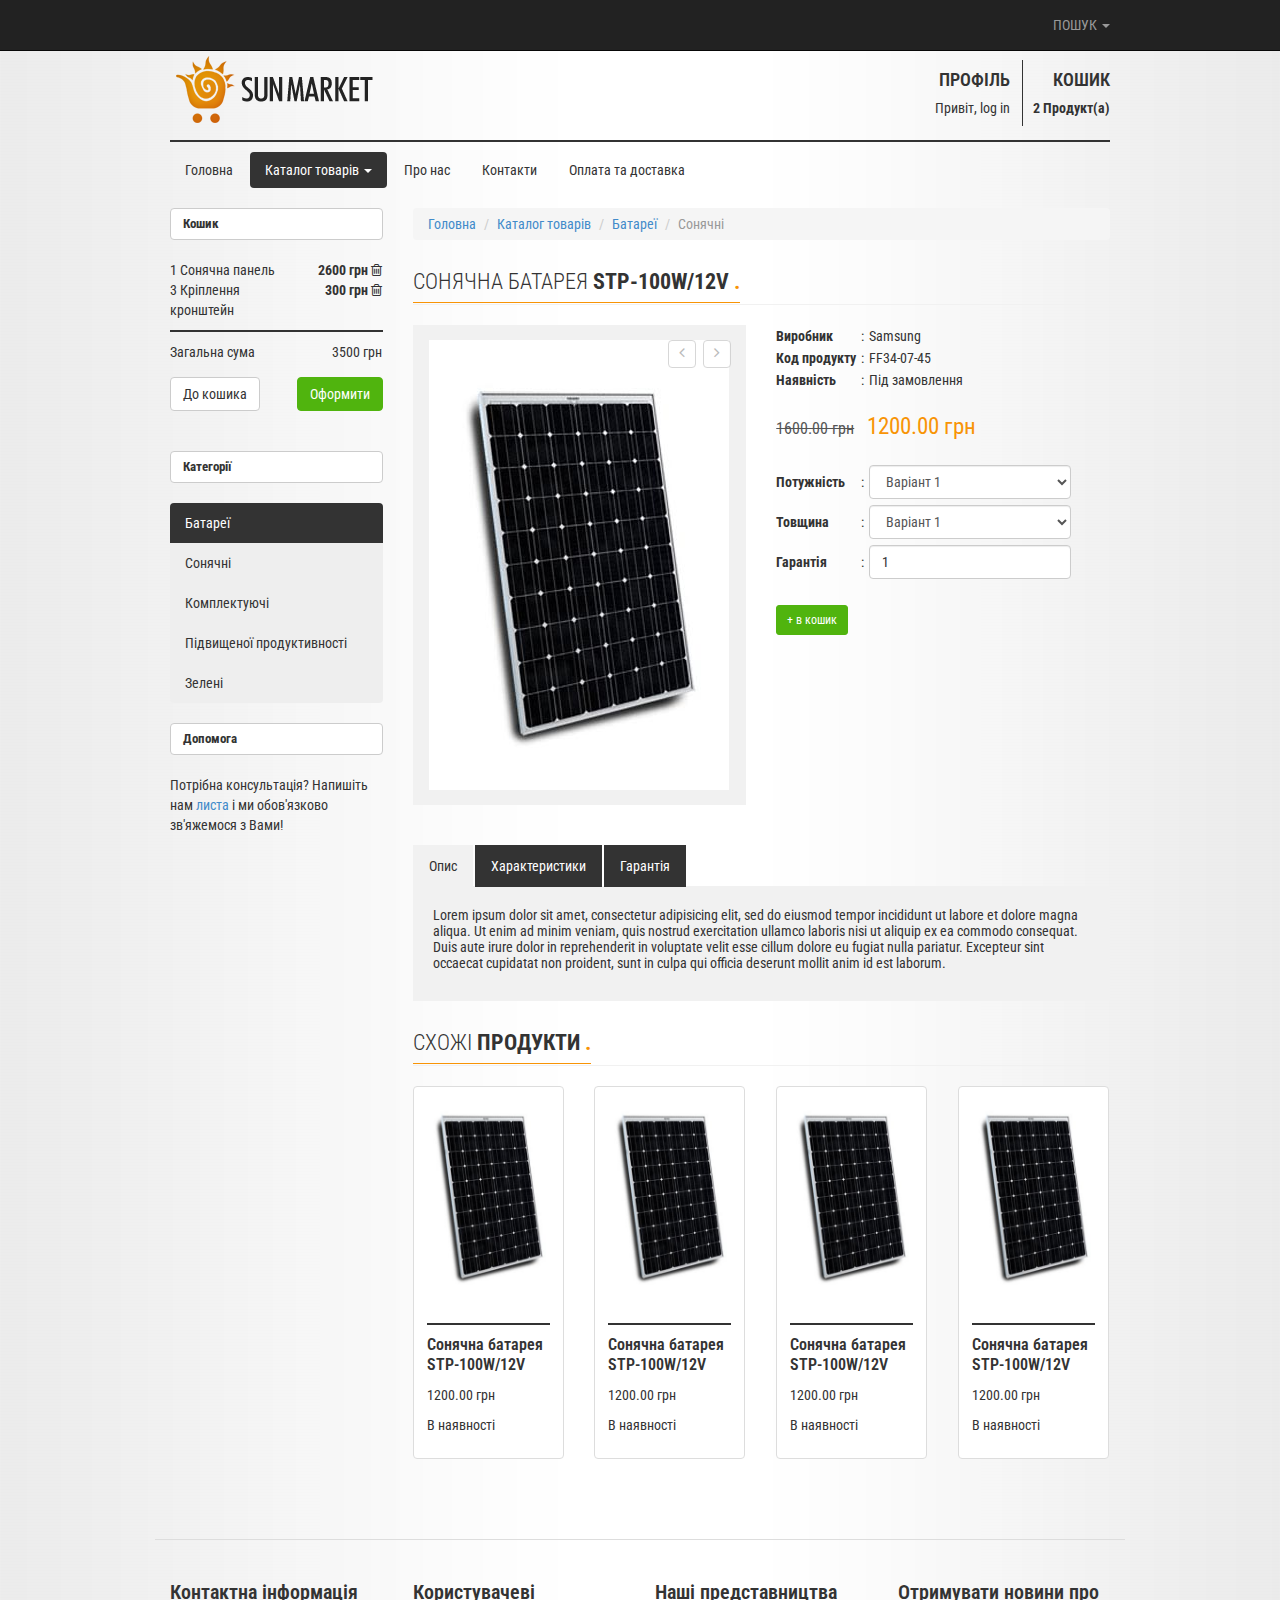
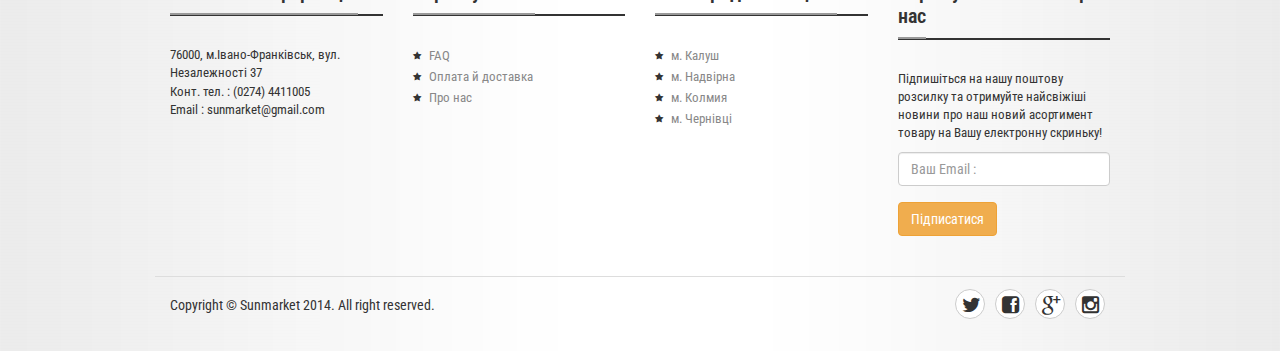
<file: product_detail.html>
<!DOCTYPE html>
<html lang="en">
  <head>
    <meta charset="utf-8">
    <meta name="viewport" content="width=device-width, initial-scale=1.0">
    <meta http-equiv="X-UA-Compatible" content="IE=Edge,chrome=1">
    <meta name="description" content="responsive clothing store template">
    <meta name="author" content="afriq yasin ramadhan">
    <link rel="shortcut icon" href="img/favicon.png">

    <title>Sunmarket</title>

    <!-- Bootstrap core CSS -->
    <link href="css/bootstrap.css" rel="stylesheet">

    <!-- Custom styles for this template -->
    <link href="css/style.css" rel="stylesheet">
    <link href="css/responsive.css" rel="stylesheet">
    <link href="css/custom.css" rel="stylesheet">

    <!-- HTML5 shim and Respond.js IE8 support of HTML5 elements and media queries -->
    <!--[if lt IE 9]>
      <script src="js/html5shiv.js"></script>
      <script src="js/respond.min.js"></script>
    <![endif]-->
  </head>

  <body>

    <!-- begin:navbar -->
    <nav class="navbar navbar-inverse navbar-fixed-top" role="navigation">
      <div class="container">
        <div class="navbar-header">
          <button type="button" class="navbar-toggle" data-toggle="collapse" data-target="#clotheshop-navbar">
            <span class="sr-only">Toggle navigation</span>
            <span class="icon-bar"></span>
            <span class="icon-bar"></span>
            <span class="icon-bar"></span>
          </button>
        </div>

        <div class="collapse navbar-collapse" id="clotheshop-navbar">
          <ul class="nav navbar-nav navbar-right">
            
            <li class="divider-vertical"></li>
            <li class="dropdown">
              <a data-toggle="dropdown" class="dropdown-toggle" href="#">ПОШУК <b class="caret"></b></a>
              <ul class="dropdown-menu search-panel" id="search-panel">
                <li>
                  
                  <div class="wrapper">
                      
                      <div class="search-column">
                        <div class="search-title">Тип</div>
                        <div class="search-content">
                          
                            <span>Батареї</span>
                            <span>Акомулятори</span>
                            <span>Панелі</span>
                            <span>Батареї</span>
                            <span>Акомулятори</span>
                            <span>Панелі</span>
                            <span>Батареї</span>
                            <span>Акомулятори</span>
                            <span>Панелі</span>

                        </div>
                      </div>

                      <div class="search-column">
                        <div class="search-title">Потужність</div>
                        <div class="search-content">
                          
                            <span>10 Ват</span>
                            <span>100 Ват</span>
                            <span>200 Ват</span>
                            <span>500 Ват</span>
                            <span>1000 Ват</span>
                            <span>1300 Ват</span>

                        </div>
                      </div>

                      <div class="search-column">
                        <div class="search-title">Виробник</div>
                        <div class="search-content">
                          
                            <span>Samsung</span>
                            <span>SunSystems</span>
                            <span>Solar System</span>
                            <span>Tesla</span>
                            <span>Mercedes Benz</span>

                        </div>
                      </div>

                      <div class="search-column">
                        <div class="search-title">Тип</div>
                        <div class="search-content">
                          
                            <span>Батареї</span>
                            <span>Акомулятори</span>
                            <span>Панелі</span>
                            <span>Батареї</span>
                            <span>Акомулятори</span>
                            <span>Панелі</span>
                            <span>Батареї</span>
                            <span>Акомулятори</span>
                            <span>Панелі</span>

                        </div>
                      </div>

                      <div class="search-column">
                        <div class="search-title">Потужність</div>
                        <div class="search-content">
                          
                            <span>10 Ват</span>
                            <span>100 Ват</span>
                            <span>200 Ват</span>
                            <span>500 Ват</span>
                            <span>1000 Ват</span>
                            <span>1300 Ват</span>

                        </div>
                      </div>

                      <div class="search-column">
                        <div class="search-title">Виробник</div>
                        <div class="search-content">
                          
                            <span>Samsung</span>
                            <span>SunSystems</span>
                            <span>Solar System</span>
                            <span>Tesla</span>
                            <span>Mercedes Benz</span>

                        </div>
                      </div>

                      <button type="submit" class="btn btn-default btn-search" style="float: right;">Знайти</button>

                  </div>


                </li>
              </ul>
            </li>
          </ul>
        </div><!-- /.navbar-collapse -->
      </div>
    </nav>
    <!-- end:navbar -->

    <!-- begin:content -->
    <div class="container">
      <!-- begin:logo -->
      <div class="row">
        <div class="col-md-6 col-sm-6 col-xs-6">
          <div class="logo">
            
          </div>
        </div>
        <div class="col-md-6 col-sm-6 col-xs-6">
          <div class="account">
            <ul>
              <li id="your-account">
                <div class="hidden-xs">
                  <h4><a href="#">Профіль</a></h4>
                  <p>Привіт, <a href="#">log in</a></p>
                </div>
                <div class="visible-xs">
                  <a href="#" class="btn btn-primary"><i class="fa fa-user"></i></a>
                </div>
              </li>
              <li>
                <div class="hidden-xs">
                  <h4><a href="#">Кошик</a></h4>
                  <p><strong>2 Продукт(а)</strong></p>
                </div>
                <div class="visible-xs">
                  <a href="#" class="btn btn-primary"><span class="cart-item">2</span> <i class="fa fa-shopping-cart"></i></a>
                </div>
              </li>
            </ul>
          </div>
        </div>
      </div> 
      <!-- end:logo -->

      <!-- begin:nav-menus -->
      <div class="row">
        <div class="col-md-12">
          <div class="nav-menus">
            <ul class="nav nav-pills">
              <li><a href="index.html">Головна</a></li>
              
              <li class="active"class="dropdown">
                <a href="#" data-toggle="dropdown" class="dropdown-toggle">Каталог товарів <b class="caret"></b></a>
                <ul class="dropdown-menu" id="menu1">
                  <li>
                    <a href="categories.html">Батареї <b class="caret"></b></a>
                    <ul class="dropdown-menu sub-menu">
                      <li><a href="categories.html">Сонячні</a></li>
                      <li><a href="categories.html">Комплектуючі</a></li>
                      <li><a href="categories.html">Підвищеної продуктивності</a></li>
                      <li><a href="categories.html">Зелені</a></li>
                    </ul>
                  </li>
                  <li><a href="categories.html">Станції</a></li>
                  <li><a href="categories.html">Акумулятори</a></li>
                  <li class="divider"></li>
                  <li><a href="categories.html">Різне</a></li>
                </ul>
              </li>
             
              <li><a href="about.html">Про нас</a></li>
              <li><a href="contact.html">Контакти</a></li>
              <li><a href="#">Оплата та доставка</a></li>
            </ul>
          </div>
        </div>
      </div>
      <!-- end:nav-menus -->

      <!-- begin:article -->
      <div class="row">
        <!-- begin:sidebar -->
        <div class="col-md-3 col-sm-4 sidebar">
          <div class="row">
            <div class="col-md-12">
              <div class="widget">
                <div class="widget-title">
                  <h3>Кошик</h3>
                </div>
                <ul class="cart list-unstyled">
                  <li>
                    <div class="row">
                      <div class="col-sm-7 col-xs-7">1 <a href="product_detail.html">Сонячна панель</a></div>
                      <div class="col-sm-5 col-xs-5 text-right"><strong>2600 грн</strong> <a href="#"><i class="fa fa-trash-o"></i></a></div>
                    </div>
                  </li>
                  <li>
                    <div class="row">
                      <div class="col-sm-7 col-xs-7">3 <a href="product_detail.html">Кріплення кронштейн</a></div>
                      <div class="col-sm-5 col-sm-5 text-right"><strong>300 грн</strong> <a href="#"><i class="fa fa-trash-o"></i></a></div>
                    </div>
                  </li>
                </ul>
                <ul class="list-unstyled total-price">
                    <li>
                      <div class="row">
                        <div class="col-sm-8 col-xs-8">Загальна сума</div>
                        <div class="col-sm-4 col-xs-4 text-right">3500 грн</div>
                      </div>
                    </li>
                    <li>
                      <div class="row">
                        <div class="col-sm-6 col-xs-6">
                          <a class="btn btn-default" href="#">До кошика</a>
                        </div>
                        <div class="col-sm-6 col-xs-6 text-right">
                          <a class="btn btn-primary" href="#">Оформити</a>
                        </div>
                      </div>
                    </li>
                </ul>
              </div>

              <!-- break -->
              <div class="widget">
                <div class="widget-title">
                  <h3>Категорії</h3>
                </div>
                <ul class="nav nav-pills nav-stacked">
                    <li class="active"><a href="#">Батареї</a></li>
                    <li><a href="#">Сонячні</a></li>
                    <li><a href="#">Комплектуючі</a></li>
                    <li><a href="#">Підвищеної продуктивності</a></li>
                    <li><a href="#">Зелені</a></li>
                </ul>
              </div>
              <!-- break -->
              <div class="widget">
                <div class="widget-title">
                  <h3>Допомога</h3>
                </div>
                <p>Потрібна консультація? Напишіть нам <a href="contact.html">листа</a> і ми обов'язково зв'яжемося з Вами!</p>
              </div>
            </div>
          </div>
        </div>
        <!-- end:sidebar -->

        <!-- begin:content -->
        <div class="col-md-9 col-sm-8 content">
          <div class="row">
            <div class="col-md-12">
                <ol class="breadcrumb">
                  <li><a href="#">Головна</a></li>
                  <li><a href="#">Каталог товарів</a></li>
                  <li><a href="#">Батареї</a></li>
                  <li class="active">Сонячні</li>
                </ol>
            </div>
          </div>
          <div class="row">
            <div class="col-md-12">
              <div class="heading-title">
                <h2>Сонячна батарея <span> STP-100W/12V</span> <span class="text-yellow">.</span></h2>
              </div>
              <div class="row">
                <!-- begin:product-image-slider -->
                <div class="col-md-6 col-sm-6">
                  <div id="product-single" class="carousel slide" data-ride="carousel">
                    <div class="carousel-inner">
                      <div class="item active">
                        <div class="product-single">
                          <img src="img/product1.jpg" class="img-responsive">
                        </div>
                      </div>
                      <div class="item">
                        <div class="product-single">
                          <img src="img/product11.jpg" class="img-responsive">
                        </div>
                      </div>
                      <div class="item">
                        <div class="product-single">
                          <img src="img/product12.jpg" class="img-responsive">
                        </div>
                      </div>
                    </div>

                    <a class="left carousel-control" href="#product-single" data-slide="prev">
                      <i class="fa fa-angle-left"></i>
                    </a>
                    <a class="right carousel-control" href="#product-single" data-slide="next">
                      <i class="fa fa-angle-right"></i>
                    </a>
                  </div>
                </div>
                <!-- end:product-image-slider -->

                <!-- begin:product-spesification -->
                <div class="col-md-6 col-sm-6">
                  <div class="single-desc">
                    <form>
                      <span class="visible-xs">
                          <strong>Samsung/ FF34-07-45 / Під замовлення</strong>
                      </span>

                      <table>
                        <tbody>
                          <tr class="hidden-xs">
                              <td><strong>Виробник</strong></td>
                              <td>:</td>
                              <td>Samsung</td>
                          </tr>
                          <tr class="hidden-xs">
                              <td><strong>Код продукту</strong></td>
                              <td>:</td>
                              <td>FF34-07-45</td>
                          </tr>
                          <tr class="hidden-xs">
                              <td><strong>Наявність</strong></td>
                              <td>:</td>
                              <td>Під замовлення</td>
                          </tr>
                          <tr>
                              <td colspan="3"><span class="price-old">1600.00 грн</span> <span class="price">1200.00 грн</span></td>
                          </tr>
                          <tr>
                              <td><strong>Потужність</strong></td>
                              <td>:</td>
                              <td>
                                <select class="form-control">
                                  <option>Варіант 1</option>
                                  <option>Варіант 2</option>
                                  <option>Варіант 3</option>
                                  <option>Варіант 4</option>
                                </select>
                            </td>   
                          </tr>
                          <tr>
                              <td><strong>Товщина</strong></td>
                              <td>:</td>
                              <td>
                                <select class="form-control">
                                  <option>Варіант 1</option>
                                  <option>Варіант 2</option>
                                  <option>Варіант 3</option>
                                  <option>Варіант 4</option>
                                  <option>Варіант 5</option>
                                </select>
                              </td>
                          </tr>
                          <tr>
                              <td><strong>Гарантія</strong></td>
                              <td>:</td>
                              <td>
                                <input type="text" class="form-control" value="1">
                              </td>
                          </tr>
                          <tr>
                              <td colspan="3">
                                <a href="#" class="btn btn-sm btn-primary">+ в кошик</a>
                              </td>  
                          </tr>
                        </tbody>
                      </table>
                    </form>
                  </div>
                </div>
                <!-- end:product-spesification -->
              </div>
              <!-- break -->
              <!-- begin:product-detail -->
              <div class="row">
                <div class="col-md-12 content-detail">
                    <ul id="myTab" class="nav nav-tabs">
                      <li class="active"><a href="#desc" data-toggle="tab">Опис</a></li>
                      <li class=""><a href="#care" data-toggle="tab">Характеристики</a></li>
                      <li class=""><a href="#size" data-toggle="tab">Гарантія</a></li>
                    </ul>

                    <div id="myTabContent" class="tab-content">
                      <div class="tab-pane fade active in" id="desc">
                        <p>Lorem ipsum dolor sit amet, consectetur adipisicing elit, sed do eiusmod
                        tempor incididunt ut labore et dolore magna aliqua. Ut enim ad minim veniam,
                        quis nostrud exercitation ullamco laboris nisi ut aliquip ex ea commodo
                        consequat. Duis aute irure dolor in reprehenderit in voluptate velit esse
                        cillum dolore eu fugiat nulla pariatur. Excepteur sint occaecat cupidatat non
                        proident, sunt in culpa qui officia deserunt mollit anim id est laborum.</p>
                      </div>
                      <div class="tab-pane fade" id="care">
                        <p>Lorem ipsum dolor sit amet, consectetur adipisicing elit, sed do eiusmod
                        tempor incididunt ut labore et dolore magna aliqua. Ut enim ad minim veniam,
                        quis nostrud exercitation ullamco laboris nisi ut aliquip ex ea commodo
                        consequat. Duis aute irure dolor in reprehenderit in voluptate velit esse
                        cillum dolore eu fugiat nulla pariatur. Excepteur sint occaecat cupidatat non
                        proident, sunt in culpa qui officia deserunt mollit anim id est laborum.</p>
                      </div>
                      <div class="tab-pane fade" id="size">
                        <p>Lorem ipsum dolor sit amet, consectetur adipisicing elit, sed do eiusmod
                        tempor incididunt ut labore et dolore magna aliqua. Ut enim ad minim veniam,
                        quis nostrud exercitation ullamco laboris nisi ut aliquip ex ea commodo
                        consequat. Duis aute irure dolor in reprehenderit in voluptate velit esse
                        cillum dolore eu fugiat nulla pariatur. Excepteur sint occaecat cupidatat non
                        proident, sunt in culpa qui officia deserunt mollit anim id est laborum.</p>
                      </div>
                    </div>
                </div>
              </div>
              <!-- end:product-detail -->

              <!-- begin:related-product -->
              <div class="row">
                <div class="col-md-12">
                  <div class="heading-title">
                    <h2>Схожі <span>Продукти</span> <span class="text-yellow">.</span></h2>
                  </div>

                  <div class="row product-container" style="position: relative; height: 463.75px;">
                    
                    <div class="col-md-3 col-sm-6 col-xs-6">
                      <div class="thumbnail product-item">
                        <a href="product_detail.html"><img alt="" src="img/product1.jpg"></a>
                        <div class="caption">
                          <h5>Сонячна батарея STP-100W/12V</h5>
                          <p>1200.00 грн</p>
                          <p>В наявності</p>
                        </div>
                      </div>
                    </div>
                    
                    <div class="col-md-3 col-sm-6 col-xs-6">
                      <div class="thumbnail product-item">
                        <a href="product_detail.html"><img alt="" src="img/product2.jpg"></a>
                        <div class="caption">
                          <h5>Сонячна батарея STP-100W/12V</h5>
                          <p>1200.00 грн</p>
                          <p>В наявності</p>
                        </div>
                      </div>
                    </div>
                    
                    <div class="col-md-3 col-sm-6 col-xs-6">
                      <div class="thumbnail product-item">
                        <a href="product_detail.html"><img alt="" src="img/product3.jpg"></a>
                        <div class="caption">
                          <h5>Сонячна батарея STP-100W/12V</h5>
                          <p>1200.00 грн</p>
                          <p>В наявності</p>
                        </div>
                      </div>
                    </div>
                    
                    <div class="col-md-3 col-sm-6 col-xs-6">
                      <div class="thumbnail product-item">
                        <a href="product_detail.html"><img alt="" src="img/product4.jpg"></a>
                        <div class="caption">
                          <h5>Сонячна батарея STP-100W/12V</h5>
                          <p>1200.00 грн</p>
                          <p>В наявності</p>
                        </div>
                      </div>
                    </div>

                  </div>
                </div>
              </div>
              <!-- end:related-product -->

            </div>
          </div>
        </div>
        <!-- end:content -->
      </div>
      <!-- end:article -->
      
      <!-- begin:footer -->
      <div class="row">
        <div class="col-md-12 footer">
          <div class="row">
            <div class="col-md-3 col-sm-6">
              <div class="widget">
                <h3><span>Контактна інформація</span></h3>
                <address>
                  76000, м.Івано-Франківськ, вул. Незалежності 37<br>
                  Конт. тел. : (0274) 4411005<br>
                  Email : sunmarket@gmail.com<br>
                </address>
              </div>
            </div>

            <div class="col-md-3 col-sm-6">
              <div class="widget">
                <h3><span>Користувачеві</span></h3>
                <ul class="list-unstyled list-star">
                  <li><a href="#">FAQ</a></li>
                  <li><a href="#">Оплата й доставка</a></li>
                  <li><a href="#">Про нас</a></li>
                </ul>
              </div>
            </div>

            <div class="col-md-3 col-sm-6">
              <div class="widget">
                <h3><span>Наші представництва</span></h3>
                <ul class="list-unstyled list-star">
                    <li><a href="#">м. Калуш</a></li>
                    <li><a href="#">м. Надвірна</a></li>
                    <li><a href="#">м. Колмия</a></li>
                    <li><a href="#">м. Чернівці</a></li>
                </ul>
              </div>
            </div>

            <div class="col-md-3 col-sm-6">
              <div class="widget">
                <h3><span>Отримувати новини про нас</span></h3>
                <p>Підпишіться на нашу поштову розсилку та отримуйте найсвіжіші новини про наш новий асортимент товару на Вашу електронну скриньку!</p>
                <form>
                  <input type="email" class="form-control" name="email" placeholder="Ваш Email : "><br>
                  <input type="submit" class="btn btn-warning" value="Підписатися">
                </form>
              </div>
            </div>

          </div>
        </div>
      </div>
      <!-- end:footer -->

      <!-- begin:copyright -->
      <div class="row">
        <div class="col-md-12 copyright">
          <div class="row">
            <div class="col-md-6 col-sm-6 copyright-left">
              <p>Copyright &copy; Sunmarket 2014. All right reserved.</p>
            </div>
            <div class="col-md-6 col-sm-6 copyright-right">
              <ul class="list-unstyled list-social">
                <li><a href="#"><i class="fa fa-twitter"></i></a></li>
                <li><a href="#"><i class="fa fa-facebook-square"></i></a></li>
                <li><a href="#"><i class="fa fa-google-plus"></i></a></li>
                <li><a href="#"><i class="fa fa-instagram"></i></a></li>
              </ul>
            </div>
          </div>
        </div>
      </div>
      <!-- end:copyright -->

    </div>
    <!-- end:content -->


    <!-- Le javascript
    ================================================== -->
    <!-- Placed at the end of the document so the pages load faster -->
    <script src="js/jquery.js"></script>
    <script src="js/bootstrap.min.js"></script>
    <script src="js/masonry.pkgd.min.js"></script>
    <script src="js/imagesloaded.pkgd.min.js"></script>
    <script src="js/script.js"></script>

  </body>
</html>
</file>
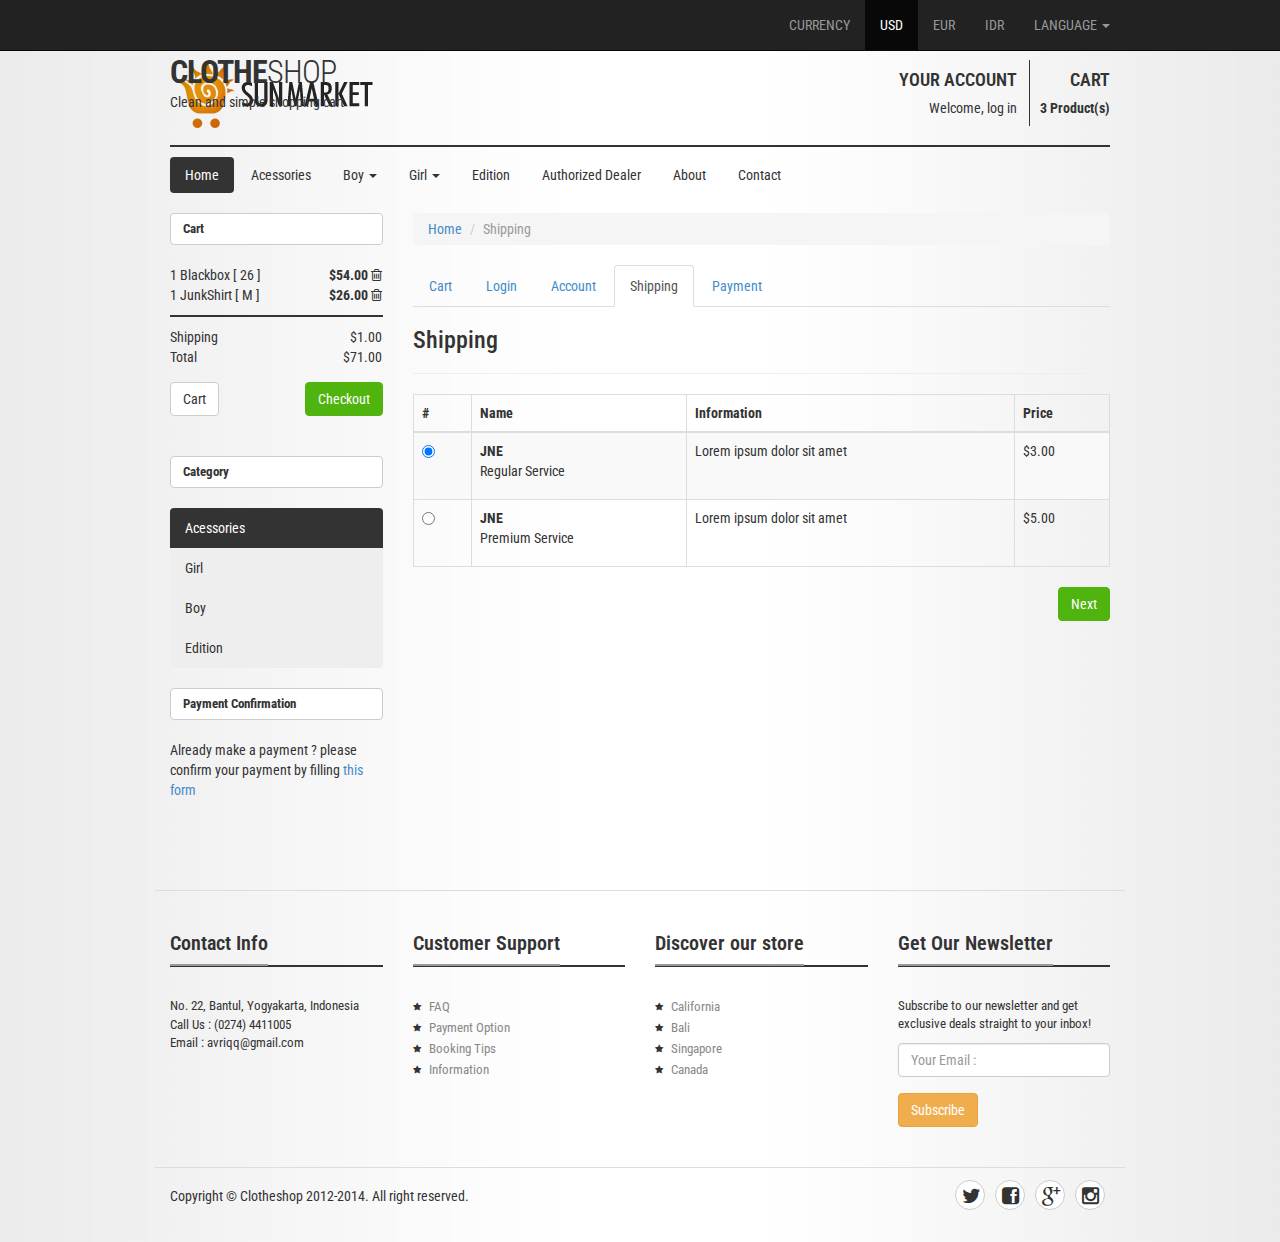
<file: shipping.html>
<!DOCTYPE html>
<html lang="en">
  <head>
    <meta charset="utf-8">
    <meta name="viewport" content="width=device-width, initial-scale=1.0">
    <meta http-equiv="X-UA-Compatible" content="IE=Edge,chrome=1">
    <meta name="description" content="responsive clothing store template">
    <meta name="author" content="afriq yasin ramadhan">
    <link rel="shortcut icon" href="img/favicon.png">

    <title>Sunmarket</title>

    <!-- Bootstrap core CSS -->
    <link href="css/bootstrap.css" rel="stylesheet">

    <!-- Custom styles for this template -->
    <link href="css/style.css" rel="stylesheet">
    <link href="css/responsive.css" rel="stylesheet">

    <!-- HTML5 shim and Respond.js IE8 support of HTML5 elements and media queries -->
    <!--[if lt IE 9]>
      <script src="js/html5shiv.js"></script>
      <script src="js/respond.min.js"></script>
    <![endif]-->
  </head>

  <body>

    <!-- begin:navbar -->
    <nav class="navbar navbar-inverse navbar-fixed-top" role="navigation">
      <div class="container">
        <div class="navbar-header">
          <button type="button" class="navbar-toggle" data-toggle="collapse" data-target="#clotheshop-navbar">
            <span class="sr-only">Toggle navigation</span>
            <span class="icon-bar"></span>
            <span class="icon-bar"></span>
            <span class="icon-bar"></span>
          </button>
        </div>

        <div class="collapse navbar-collapse" id="clotheshop-navbar">
          <ul class="nav navbar-nav navbar-right">
            <li><a class="disabled">CURRENCY</a></li>
            <li class="active"><a href="#">USD</a></li>
            <li><a href="#">EUR</a></li>
            <li><a href="#">IDR</a></li>
            <li class="divider-vertical"></li>
            <li class="dropdown">
              <a data-toggle="dropdown" class="dropdown-toggle" href="#">LANGUAGE <b class="caret"></b></a>
              <ul class="dropdown-menu">
                <li><a href="#">EN</a></li>
                <li><a href="#">ID</a></li>
                <li><a href="#">FR</a></li>
                <li class="divider"></li>
                <li><a href="#">IT</a></li>
              </ul>
            </li>
          </ul>
        </div><!-- /.navbar-collapse -->
      </div>
    </nav>
    <!-- end:navbar -->

    <!-- begin:content -->
    <div class="container">
      <!-- begin:logo -->
      <div class="row">
        <div class="col-md-6 col-sm-6 col-xs-6">
          <div class="logo">
            <h1><a href="index.html">Clothe<span>shop</span> </a></h1>
            <p>Clean and simple shopping cart</p>
          </div>
        </div>
        <div class="col-md-6 col-sm-6 col-xs-6">
          <div class="account">
            <ul>
              <li id="your-account">
                <div class="hidden-xs">
                  <h4><a href="#">Your Account</a></h4>
                  <p>Welcome, <a href="login.html">log in</a></p>
                </div>
                <div class="visible-xs">
                  <a href="login.html" class="btn btn-primary"><i class="fa fa-user"></i></a>
                </div>
              </li>
              <li>
                <div class="hidden-xs">
                  <h4><a href="cart.html">Cart</a></h4>
                  <p><strong>3 Product(s)</strong></p>
                </div>
                <div class="visible-xs">
                  <a href="cart.html" class="btn btn-primary"><span class="cart-item">3</span> <i class="fa fa-shopping-cart"></i></a>
                </div>
              </li>
            </ul>
          </div>
        </div>
      </div> 
      <!-- end:logo -->

      <!-- begin:nav-menus -->
      <div class="row">
        <div class="col-md-12">
          <div class="nav-menus">
            <ul class="nav nav-pills">
              <li class="active"><a href="index.html">Home</a></li>
              <li><a href="#">Acessories</a></li>
              <li class="dropdown">
                <a href="#" data-toggle="dropdown" class="dropdown-toggle">Boy <b class="caret"></b></a>
                <ul class="dropdown-menu" id="menu1">
                  <li>
                    <a href="#">Shirts <b class="caret"></b></a>
                    <ul class="dropdown-menu sub-menu">
                      <li><a href="#">Shirts</a></li>
                      <li><a href="#">T-shirts</a></li>
                      <li><a href="#">Polo Shirts</a></li>
                      <li><a href="#">Tanktop</a></li>
                    </ul>
                  </li>
                  <li><a href="#">Jacket</a></li>
                  <li><a href="categories.html">Pants</a></li>
                  <li><a href="#">Boxer</a></li>
                  <li class="divider"></li>
                  <li><a href="#">SweatShirts</a></li>
                </ul>
              </li>
              <li class="dropdown">
                <a href="#" data-toggle="dropdown" class="dropdown-toggle">Girl <b class="caret"></b></a>
                <ul class="dropdown-menu" id="menu1">
                  <li><a href="#">Shirts</a></li>
                  <li><a href="#">Pants</a></li>
                  <li><a href="#">Skirts</a></li>
                </ul>
              </li>
              <li><a href="#">Edition</a></li>
              <li><a href="#">Authorized Dealer</a></li>
              <li><a href="about.html">About</a></li>
              <li><a href="contact.html">Contact</a></li>
            </ul>
          </div>
        </div>
      </div>
      <!-- end:nav-menus -->

      <!-- begin:article -->
      <div class="row">
        <!-- begin:sidebar -->
        <div class="col-md-3 col-sm-4 sidebar">
          <div class="row">
            <div class="col-md-12">
              <div class="widget">
                <div class="widget-title">
                  <h3>Cart</h3>
                </div>
                <ul class="cart list-unstyled">
                  <li>
                    <div class="row">
                      <div class="col-sm-7 col-xs-7">1 <a href="product_detail.html">Blackbox</a> <span>[ 26 ]</span></div>
                      <div class="col-sm-5 col-xs-5 text-right"><strong>$54.00</strong> <a href="#"><i class="fa fa-trash-o"></i></a></div>
                    </div>
                  </li>
                  <li>
                    <div class="row">
                      <div class="col-sm-7 col-xs-7">1 <a href="product_detail.html">JunkShirt</a> <span>[ M ]</span></div>
                      <div class="col-sm-5 col-sm-5 text-right"><strong>$26.00</strong> <a href="#"><i class="fa fa-trash-o"></i></a></div>
                    </div>
                  </li>
                </ul>
                <ul class="list-unstyled total-price">
                    <li>
                      <div class="row">
                        <div class="col-sm-8 col-xs-8">Shipping</div>
                        <div class="col-sm-4 col-xs-4 text-right">$1.00</div>
                      </div>
                    </li>
                    <li>
                      <div class="row">
                        <div class="col-sm-8 col-xs-8">Total</div>
                        <div class="col-sm-4 col-xs-4 text-right">$71.00</div>
                      </div>
                    </li>
                    <li>
                      <div class="row">
                        <div class="col-sm-6 col-xs-6">
                          <a class="btn btn-default" href="cart.html">Cart</a>
                        </div>
                        <div class="col-sm-6 col-xs-6 text-right">
                          <a class="btn btn-primary" href="login.html">Checkout</a>
                        </div>
                      </div>
                    </li>
                </ul>
              </div>
              <!-- break -->
              <div class="widget">
                <div class="widget-title">
                  <h3>Category</h3>
                </div>
                <ul class="nav nav-pills nav-stacked">
                    <li class="active"><a href="#">Acessories</a></li>
                    <li><a href="#">Girl</a></li>
                    <li><a href="#">Boy</a></li>
                    <li><a href="#">Edition</a></li>
                </ul>
              </div>
              <!-- break -->
              <div class="widget">
                <div class="widget-title">
                  <h3>Payment Confirmation</h3>
                </div>
                <p>Already make a payment ? please confirm your payment by filling <a href="confirm.html">this form</a></p>
              </div>

            </div>
          </div>
        </div>
        <!-- end:sidebar -->

        <!-- begin:content -->
        <div class="col-md-9 col-sm-8 content">
          <div class="row">
            <div class="col-md-12">
                <ol class="breadcrumb">
                  <li><a href="#">Home</a></li>
                  <li class="active">Shipping</li>
                </ol>
            </div>
          </div>
          <div class="row">
            <div class="col-md-12">
              <ul class="nav nav-tabs">
                  <li><a href="#">Cart</a></li>
                  <li><a href="#">Login</a></li>
                  <li><a href="#">Account</a></li>
                  <li class="active"><a href="shipping.html">Shipping</a></li>
                  <li><a href="#">Payment</a></li>
              </ul>
              <h3>Shipping</h3>
              <hr>
              <div class="row">
                <div class="col-md-12">
                    <table class="table table-bordered table-striped">
                       <thead>
                        <tr>
                            <th>#</th>
                            <th>Name</th>
                            <th>Information</th>
                            <th>Price</th>
                        </tr>
                       </thead>
                       <tbody>
                        <tr>
                            <td><input type="radio" name="radio1" checked="checked"></td>
                            <td><strong>JNE</strong><p>Regular Service</p></td>
                            <td><p>Lorem ipsum dolor sit amet</p></td>
                            <td>$3.00</td>
                        </tr>
                        <tr>
                            <td><input type="radio" name="radio1"></td>
                            <td><strong>JNE</strong><p>Premium Service</p></td>
                            <td><p>Lorem ipsum dolor sit amet</p></td>
                            <td>$5.00</td>
                        </tr>
                       </tbody>
                   </table>
                   <a href="payment.html" class="btn btn-primary pull-right">Next</a>
                </div>
              </div>

                
            </div>
          </div>
        </div>
      </div>
      <!-- end:article -->
      
      <!-- begin:footer -->
      <div class="row">
        <div class="col-md-12 footer">
          <div class="row">
            <div class="col-md-3 col-sm-6">
              <div class="widget">
                <h3><span>Contact Info</span></h3>
                <address>
                  No. 22, Bantul, Yogyakarta, Indonesia<br>
                  Call Us : (0274) 4411005<br>
                  Email : avriqq@gmail.com<br>
                </address>
              </div>
            </div>

            <div class="col-md-3 col-sm-6">
              <div class="widget">
                <h3><span>Customer Support</span></h3>
                <ul class="list-unstyled list-star">
                  <li><a href="#">FAQ</a></li>
                  <li><a href="#">Payment Option</a></li>
                  <li><a href="#">Booking Tips</a></li>
                  <li><a href="#">Information</a></li>
                </ul>
              </div>
            </div>

            <div class="col-md-3 col-sm-6">
              <div class="widget">
                <h3><span>Discover our store</span></h3>
                <ul class="list-unstyled list-star">
                    <li><a href="#">California</a></li>
                    <li><a href="#">Bali</a></li>
                    <li><a href="#">Singapore</a></li>
                    <li><a href="#">Canada</a></li>
                </ul>
              </div>
            </div>

            <div class="col-md-3 col-sm-6">
              <div class="widget">
                <h3><span>Get Our Newsletter</span></h3>
                <p>Subscribe to our newsletter and get exclusive deals straight to your inbox!</p>
                <form>
                  <input type="email" class="form-control" name="email" placeholder="Your Email : "><br>
                  <input type="submit" class="btn btn-warning" value="Subscribe">
                </form>
              </div>
            </div>

          </div>
        </div>
      </div>
      <!-- end:footer -->

      <!-- begin:copyright -->
      <div class="row">
        <div class="col-md-12 copyright">
          <div class="row">
            <div class="col-md-6 col-sm-6 copyright-left">
              <p>Copyright &copy; Clotheshop 2012-2014. All right reserved.</p>
            </div>
            <div class="col-md-6 col-sm-6 copyright-right">
              <ul class="list-unstyled list-social">
                <li><a href="#"><i class="fa fa-twitter"></i></a></li>
                <li><a href="#"><i class="fa fa-facebook-square"></i></a></li>
                <li><a href="#"><i class="fa fa-google-plus"></i></a></li>
                <li><a href="#"><i class="fa fa-instagram"></i></a></li>
              </ul>
            </div>
          </div>
        </div>
      </div>
      <!-- end:copyright -->

    </div>
    <!-- end:content -->


    <!-- Le javascript
    ================================================== -->
    <!-- Placed at the end of the document so the pages load faster -->
    <script src="js/jquery.js"></script>
    <script src="js/bootstrap.min.js"></script>
    <script src="js/masonry.pkgd.min.js"></script>
    <script src="js/imagesloaded.pkgd.min.js"></script>
    <script src="js/script.js"></script>

  </body>
</html>
</file>
<file: css/style.css>
/*
    ========================================
    TABLE OF CONTENT
    ========================================
    
    [1. IMPORT SOURCE]
    [2. GLOBAL STYLE]
    [3. LOGO]
    [4. NAV MENU]
    [5. SLIDER]
    [6. PRODUCT]
    [7. PRODUCT SINGLE]
    [8. SIDEBAR]
    [9. CONTENT]
    [10. FOOTER]

*/


/*
    ==================
    [1. IMPORT SOURCE]
    ==================
*/
@import url(font-awesome.css);
@import url(http://fonts.googleapis.com/css?family=Roboto+Condensed:400,700,300&subset=latin,cyrillic);
/*@import url(http://fonts.googleapis.com/css?family=Ubuntu+Condensed&subset=latin,cyrillic);*/


/*
    ==================
    [2. GLOBAL STYLE]
    ==================
*/
body {
    margin: 0;
    padding-top: 60px;
    padding-bottom: 20px;
    font-family: 'Roboto Condensed', sans-serif;
    /*font-family: 'Oswald', sans-serif;*/
    /*font-family: 'Ubuntu Condensed', sans-serif;*/
    font-size: 14px;
    line-height: 16px;
    color: #333;
    background: url(../img/bg-main.png);
    background-color: #eaeaea;
    background-size: contain;
    overflow-x: hidden; 
    scrollbar-face-color: #121212;
}

h1,
h2,
h3,
h4,
h5,
h6{
    font-family: 'Roboto Condensed', sans-serif;
}

::-moz-selection { 
    background: #ed9c28; 
    color: #fff; 
    text-shadow: none; 
}

::-webkit-selection { 
    background: #ed9c28; 
    color: #fff; 
    text-shadow: none; 
}

::selection { 
    background: #ed9c28; 
    color: #fff; 
    text-shadow: none; 
}

::-webkit-scrollbar {
    width: 10px;
} 

::-webkit-scrollbar-track {
    background-color: #121212;
} 

::-webkit-scrollbar-thumb {
    background-color: #666;
    -webkit-border-radius: 1px;
       -moz-border-radius: 1px;
         -o-border-radius: 1px;
            border-radius: 1px;
} 

::-webkit-scrollbar-button {
    display: none;
} 

::-webkit-scrollbar-corner {
    background-color: #000;
}

a{
    -webkit-transition: all 0.2s ease-in-out;
       -moz-transition: all 0.2s ease-in-out;
        -ms-transition: all 0.2s ease-in-out;
         -o-transition: all 0.2s ease-in-out;
            transition: all 0.2s ease-in-out;
}

a:hover{
    -webkit-transition: all 0.2s ease-in-out;
       -moz-transition: all 0.2s ease-in-out;
        -ms-transition: all 0.2s ease-in-out;
         -o-transition: all 0.2s ease-in-out;
            transition: all 0.2s ease-in-out;
}

select,
textarea,
input[type="text"],
input[type="password"],
input[type="datetime"],
input[type="datetime-local"],
input[type="date"],
input[type="month"],
input[type="time"],
input[type="week"],
input[type="number"],
input[type="email"],
input[type="url"],
input[type="search"],
input[type="tel"],
input[type="color"],
.uneditable-input {
    color: #333;
}

textarea:focus,
input[type="text"]:focus,
input[type="password"]:focus,
input[type="datetime"]:focus,
input[type="datetime-local"]:focus,
input[type="date"]:focus,
input[type="month"]:focus,
input[type="time"]:focus,
input[type="week"]:focus,
input[type="number"]:focus,
input[type="email"]:focus,
input[type="url"]:focus,
input[type="search"]:focus,
input[type="tel"]:focus,
input[type="color"]:focus,
.uneditable-input:focus {
    color: #428bca;
    border-color: #bbb;
    -webkit-box-shadow: none;
       -moz-box-shadow: none;
            box-shadow: none;
}

.btn-primary:hover, 
.btn-primary:focus, 
.btn-primary:active, 
.btn-primary.active, 
.open .dropdown-toggle.btn-primary {
    color: #fff;
    background-color: #333;
    border-color: #333;
}

.btn-primary {
    color: #fff;
    background-color: #50B40E;
    border-color: #50B40E;
}

.text-yellow{
    color: #f89406;
}

hr.alt{
    border-top: 1px solid #333 !important;
    border-bottom: 1px solid #333 !important;
}

a.no-underline{
    text-decoration: none !important;
}

a:hover.no-underline{
    text-decoration: none !important;
}


/*
    ==================
    [3. LOGO]
    ==================
*/
.logo{
    position: relative;
    bottom: 10px;
    background: url(../img/logo_letter_small.png);
    background-repeat: no-repeat;
    width: 210px;
    height: 80px;
}

.logo h1,
.logo h2{
    margin: 5px 0 5px;
    text-align: left;
    font-size: 32px;
    line-height: 34px;
    font-weight: 700;
    text-transform: uppercase;
    letter-spacing: -1px;
}

.logo h1 span,
.logo h2 span{
    font-weight: 300;
}

.logo h1 a,
.logo h2 a{
    color: #333;
    text-decoration: none;
    -webkit-transition: color 0.3s ease-in-out, text-decoration 0.5s ease-in-out;
       -moz-transition: color 0.3s ease-in-out, text-decoration 0.5s ease-in-out;
        -ms-transition: color 0.3s ease-in-out, text-decoration 0.5s ease-in-out;
         -o-transition: color 0.3s ease-in-out, text-decoration 0.5s ease-in-out;
            transition: color 0.3s ease-in-out, text-decoration 0.5s ease-in-out;
}

.logo h1 a:hover,
.logo h2 a:hover{
    color: #888;
    text-decoration: underline;
}

.account{
    text-align: right;
}

.account a{
    color: #333;
    text-decoration: none;
}

.account a:hover{
    color: #333;
    text-decoration: underline;
}

.account h4{
    font-weight: 600;
    text-transform: uppercase;
    line-height: 20px;
    margin-bottom: 10px;
}

.account ul{
    list-style-type: none;
    margin-left: -20px;
    float: right;
}

.account ul > li{
    float: left;
    margin: 0 0 0 10px;
}

.account ul > li:nth-child(1),
.account ul > #your-account{
    border-right: 1px solid #333;
    padding-right: 12px;
}


/*
    ==================
    [4. NAV MENU]
    ==================
*/
.nav-menus{
    border-top: 2px solid #333;
    padding-top: 10px;
    padding-bottom: 20px;
}

.nav-menus .nav-pills > li > a{
    background: transparent;
    color: #333;
}

.nav-menus .nav-pills > li > a:hover{
    background: rgba(248, 148, 6, 0.88);
    color: #333;
}

.nav-menus .nav-pills > .active > a,
.nav-menus .nav-pills > .active > a:hover,
.nav-menus .nav-pills > .active > a:focus{
    background: #333;
    color: #fff;
}

@-webkit-keyframes fadeInUp {
    0% {
        opacity: 0;
        -webkit-transform: translateY(20px);
    }
    
    100% {
        opacity: 1;
        -webkit-transform: translateY(0);
    }
}

@-moz-keyframes fadeInUp {
    0% {
        opacity: 0;
        -moz-transform: translateY(20px);
    }
    
    100% {
        opacity: 1;
        -moz-transform: translateY(0);
    }
}

@-o-keyframes fadeInUp {
    0% {
        opacity: 0;
        -o-transform: translateY(20px);
    }
    
    100% {
        opacity: 1;
        -o-transform: translateY(0);
    }
}

@keyframes fadeInUp {
    0% {
        opacity: 0;
        transform: translateY(20px);
    }
    
    100% {
        opacity: 1;
        transform: translateY(0);
    }
}

.fadeInUp {
    -webkit-animation-name: fadeInUp;
       -moz-animation-name: fadeInUp;
         -o-animation-name: fadeInUp;
            animation-name: fadeInUp;
}

.dropdown-menu {
    background-color: #fff;
    border: 1px solid #666;
    border: 1px solid rgba(0,0,0,.1);
    -webkit-border-radius: 4px;
       -moz-border-radius: 4px;
         -o-border-radius: 4px;
            border-radius: 4px;
    -webkit-box-shadow: none;
       -moz-box-shadow: none;
         -o-box-shadow: none;
            box-shadow: none;
    -webkit-animation-name: fadeInUp;
       -moz-animation-name: fadeInUp;
        -ms-animation-name: fadeInUp;
         -o-animation-name: fadeInUp;
            animation-name: fadeInUp;
    -webkit-animation-duration: 0.3s;
       -moz-animation-duration: 0.3s;
        -ms-animation-duration: 0.3s;
         -o-animation-duration: 0.3s;
            animation-duration: 0.3s;
    -webkit-animation-fill-mode: both;
       -moz-animation-fill-mode: both;
        -ms-animation-fill-mode: both;
         -o-animation-fill-mode: both;
            animation-fill-mode: both;
}

.dropdown-menu  > li > a{
    font-weight: 600;
    color: #666;
    font-size: 12px;
    position: relative;
}

.dropdown-menu  > li.nav-header{
    font-weight: 700;
    text-transform: uppercase;
    font-size: 14px;
    
}

.dropdown-menu > li > a:hover,
.dropdown-menu > li > a:focus,
.dropdown-submenu:hover > a,
.dropdown-submenu:focus > a {
    -webkit-border-radius: 0;
       -moz-border-radius: 0;
         -o-border-radius: 0;
            border-radius: 0;
    color: #fff;
    text-decoration: none;
    background: #333;
    font-weight: 600;
  
}

.dropdown-menu > .active > a,
.dropdown-menu > .active > a:hover,
.dropdown-menu > .active > a:focus {
  color: #fff;
  text-decoration: none;
  background: #333;
}

.dropdown-menu li{
    position: relative;
}

.dropdown-menu .sub-menu {
    left: 100%;
    margin-left: -1px;
    position: absolute;
    top: 0;
    visibility: hidden;
    margin-top: -6px;
    -webkit-animation-name: fadeInUp;
       -moz-animation-name: fadeInUp;
        -ms-animation-name: fadeInUp;
         -o-animation-name: fadeInUp;
            animation-name: fadeInUp;
    -webkit-animation-duration: 0.3s;
       -moz-animation-duration: 0.3s;
        -ms-animation-duration: 0.3s;
         -o-animation-duration: 0.3s;
            animation-duration: 0.3s;
    -webkit-animation-fill-mode: both;
       -moz-animation-fill-mode: both;
        -ms-animation-fill-mode: both;
         -o-animation-fill-mode: both;
            animation-fill-mode: both;
}

.dropdown-menu li:hover .sub-menu {
    visibility: visible;
    display: block;
}


/*
    ==================
    [5. SLIDER]
    ==================
*/
#home-slider.carousel{
    width: 100%;
    position: relative;
    margin-bottom: 0;
}

#home-slider .carousel-inner > .item > img,
#home-slider .carousel-inner > .item > a > img {
    display: block;
    max-width: 100%;
    height: auto;
    line-height: 1;
}

#home-slider .carousel-control {
    color: #333;
    text-shadow: none;
    opacity: 1;
    margin-left: 40px;
    margin-right: 40px;
    background: #333;
    box-shadow: 0 0 0 3px #333;
}

#home-slider .carousel-control:hover,
#home-slider .carousel-control:focus {
    color: #fff;
    text-decoration: none;
    opacity: 0.9;
    filter: alpha(opacity=90);
}

#home-slider .carousel-control.left,
#home-slider .carousel-control.right {
    background-image: none;
    opacity: 0.9;
    filter: alpha(opacity=90);
    background: transparent !important;
    height: 50px;
    width: 50px;
    margin-top: 25%;
    margin-left: 0;
    margin-right: 0;
}

#home-slider .carousel-control.left:hover,
#home-slider .carousel-control.right:hover,
#home-slider .carousel-control.left:focus,
#home-slider .carousel-control.right:focus{
    background: #333 !important;
}

#home-slider .carousel-control.left {
    left: 20px;
    right: auto;
}

#home-slider .carousel-control.right {
    right: 20px;
    left: auto;
}

#home-slider .carousel-control i {
    position: absolute;
    top: 15px;
    left: 0;
    z-index: 5;
    display: inline-block;
    width : 50px;
    height: 50px;
    margin-left: 0;
}

#home-slider .carousel-indicators.out {
    bottom: -5px;
}

#home-slider .carousel-control.left,
#home-slider .carousel-control.right {
    margin-top: 15%;
}

#home-slider .carousel-indicators {
    position: absolute;
    left: 50%;
    bottom: 0;
    z-index: 100;
    width: 60%;
    margin-left: -30%;
    padding-left: 0;
    list-style: none;
    text-align: center;
}

#home-slider .carousel-indicators li {
    display: inline-block;
    width: 60px;
    height: 6px;
    margin: 1px;
    text-indent: -999px;
    border: 1px solid transparent;
    background: rgba(255,255,255,0.8);
    -webkit-border-radius: 1px;
       -moz-border-radius: 1px;
         -o-border-radius: 1px;
            border-radius: 1px;
    cursor: pointer;
}

#home-slider .carousel-indicators .active {
    margin: 0;
    width: 60px;
    height: 6px;
    background-color: rgba(0,0,0,0.8);
}


/*
    ==================
    [6. PRODUCT]
    ==================
*/
.product-item{
    position: relative;
}

.product-item .caption h5{
    font-weight: 600;
    font-size: 16px;
    line-height: 20px;
    border-top: 2px solid #333;
    margin-top: 10px;
    padding-top: 10px;
}

.product-item .caption .product-item-price{
    font-size: 14px;
    line-height: 16px;
    font-weight: 400;
}

.product-item .product-item-badge{
    position: absolute;
    top: 4px;
    left: 4px;
    padding: 5px 12px 6px;
    color: #fff;
    font-size: 12px;
    line-height: 14px;
    font-weight: 600;
    background: #50B40E;
    -webkit-border-radius: 4px 0 4px 0;
       -moz-border-radius: 4px 0 4px 0;
         -o-border-radius: 4px 0 4px 0;
            border-radius: 4px 0 4px 0;
}

.product-item .product-item-badge.badge-sale{
    background: #f89406;
}


/*
    ==================
    [7. PRODUCT SINGLE]
    ==================
*/
.heading-title{
    display: block;
    margin-bottom: 20px;
    padding: 10px 0;
    border-bottom: 1px solid #f1f1f1;
}

.heading-title h2{
    display: inline;
    padding: 10px 0 8px;
    font-size: 22px;
    line-height: 24px;
    font-weight: 300;
    text-transform: uppercase;
    border-bottom: 1px solid #f89406;
}

.heading-title h2 span{
    font-weight: 700;
}

#product-single .carousel-control {
    position: absolute;
    top: 15px;
    left: auto;
    right: 0;
    bottom: 0;
    width: 28px;
    height: 28px;
    font-size: 16px;
    line-height: 24px;
    color: #aaa;
    text-align: center;
    text-shadow: none;
    -webkit-border-radius: 4px;
       -moz-border-radius: 4px;
         -o-border-radius: 4px;
            border-radius: 4px;
    opacity: 0.8;
    filter: alpha(opacity=80);
}

#product-single .carousel-control:hover,
#product-single .carousel-control:focus {
    color: #999;
    text-decoration: none;
    opacity: 1;
    filter: alpha(opacity=100);
}

#product-single .carousel-control.left {   
    right: 50px;
    background: #fff;
    border: 1px solid #cecece;  
    filter: progid:DXImageTransform.Microsoft.gradient(startColorstr='#ffffffff', endColorstr='#ffffffff', GradientType=1);
}

#product-single .carousel-control.right {
    right: 15px;
    background: #fff;
    border: 1px solid #cecece;  
    filter: progid:DXImageTransform.Microsoft.gradient(startColorstr='#ffffffff', endColorstr='#ffffffff', GradientType=1);
}

#product-single .home-product-item{
    padding: 10px;
    border: 1px solid transparent;
    overflow: hidden;
}

#product-single .home-product-item:hover{
    border: 1px solid #e6e6e6;
}

.product-single{
    padding: 15px;
    margin-bottom: 20px;
    background: #f1f1f1;
    overflow: hidden;
}

.product-single img{
    display: block;
    margin-left: auto;
    margin-right: auto;
}

.single-desc table tr td{
    padding: 3px 5px 3px 0;
}

.single-desc .price, 
.single-desc .price-old{
    display: inline-block;
    padding: 20px 0;
}

.single-desc .price{
    color: #f89406;
    font-weight: 400;
    font-size: 23px;
    line-height: 25px;
}

.single-desc .price-old{
    text-decoration: line-through;
    font-size: 16px;
    font-weight: 400;
    color: #555;
    padding-right: 10px;
}

.single-desc .btn{
    margin-top: 20px;
}

.content-detail{
    margin-bottom: 20px;
    margin-top: 20px;
}

.content-detail .nav-tabs{
    border-bottom-color: #f1f1f1;
}

.content-detail .nav-tabs > li > a {
    margin-right: 2px;
    border: 1px solid #333;
    background: #333;
    border-radius: 0;
    color: #fff;
}

.content-detail .nav-tabs > .active > a,
.content-detail .nav-tabs > .active > a:hover,
.content-detail .nav-tabs > .active > a:focus {
    background: #f1f1f1;
    border: 1px solid #f1f1f1;
    color: #333;
}

.content-detail .tab-content{
    padding: 20px;
    background: #f1f1f1;
}


/*
    ==================
    [8. SIDEBAR]
    ==================
*/
.sidebar{
    margin-bottom: 20px;
    color: #333;
    font-size: 14px;
    line-height: 20px;
}

.sidebar .widget:after,
.sidebar .widget:before{
    content: "";
    display: table;
    clear: both;
}

.sidebar .widget{
    padding-bottom: 20px;
}

.sidebar .widget h3{
    margin: 0 0 20px;
    font-size: 24px;
    line-height: 26px;
    font-weight: 700;
}

.sidebar .widget .widget-title{
    padding: 8px 12px;
    margin-bottom: 20px;
    background: #ffffff;
    border: 1px solid #ccc;
    -webkit-border-radius: 4px;
       -moz-border-radius: 4px;
         -o-border-radius: 4px;
            border-radius: 4px;
}

.sidebar .widget .widget-title h3{
    margin: 0;
    font-size: 13px;
    line-height: 14px;
    font-weight: 700;
}

.sidebar .cart a{
    color: #333;
    text-decoration: none;
}

.sidebar .cart a:hover{
    color: #333;
    text-decoration: underline;
}

.sidebar .total-price{
    margin-top: 10px;
    padding-top: 10px;
    margin-bottom: 20px;
    border-top: 2px solid #333;
}

.sidebar .total-price > li:last-child{
    padding-top: 15px;
}

.sidebar .nav-stacked > li + li {
    margin-top: 0;
    margin-left: 0;
}

.sidebar .nav > li > a{ 
    color: #333;
    background-color: #eee;
}

.sidebar .nav-pills > li > a:hover{
    background-color: #ddd;
}

.sidebar .nav-pills > li.active > a, 
.sidebar .nav-pills > li.active > a:hover, 
.sidebar .nav-pills > li.active > a:focus {
    color: #fff;
    background-color: #333;
}

.sidebar .nav-pills > li:not(:first-child) > a,
.sidebar .nav-pills > li:not(:last-child) > a{
    -webkit-border-radius: 0;
       -moz-border-radius: 0;
         -o-border-radius: 0;
            border-radius: 0;
}

.sidebar .nav-pills > li:first-child > a,
.sidebar .nav-pills > li:nth-child(1) > a{
    -webkit-border-radius: 4px 4px 0 0;
       -moz-border-radius: 4px 4px 0 0;
         -o-border-radius: 4px 4px 0 0;
            border-radius: 4px 4px 0 0;
}

.sidebar .nav-pills > li:last-child > a{
    -webkit-border-radius: 0 0 4px 4px;
       -moz-border-radius: 0 0 4px 4px;
         -o-border-radius: 0 0 4px 4px;
            border-radius: 0 0 4px 4px;
}


/*
    ==================
    [9. CONTENT]
    ==================
*/
.content{ }

.content .page-header{
    padding-bottom: 5px;
    margin: 20px 0 30px;
    border-bottom: 1px solid #eee;
}

.content .page-header h2{
    font-weight: 700;
}

.box:before,
.box:after{
    content: "";
    display: table;
    clear: both;
}

.box{
    margin-bottom: 20px;
}

.box-head{
    padding: 12px 14px;
    background: #f8f8f8;
    border: 1px solid #ccc;
    -webkit-border-radius: 4px 4px 0 0;
       -moz-border-radius: 4px 4px 0 0;
         -o-border-radius: 4px 4px 0 0;
            border-radius: 4px 4px 0 0;
}

.box-head h3{
    margin: 0;
    font-size: 14px;
    font-weight: 600;
    line-height: 16px;
}

.box-content{
    padding: 12px 14px;
    border: 1px solid #ccc;
}

/* cart */
.img-cart{
    display: block;
    max-width: 50px;
    height: auto;
    margin-left: auto;
    margin-right: auto;
}

/* Pagination */
.pagination > .active > a, 
.pagination > .active > span, 
.pagination > .active > a:hover, 
.pagination > .active > span:hover, 
.pagination > .active > a:focus, 
.pagination > .active > span:focus {
    z-index: 2;
    color: #fff;
    cursor: default;
    background-color: #333;
    border-color: #333;
}


/*
    ==================
    [10. FOOTER]
    ==================
*/
.footer{
    margin-top: 40px;
    margin-bottom: 20px;
    padding-top: 20px;
    padding-bottom: 20px;
    border-top: 1px solid #dddddd;
    border-bottom: 1px solid #dddddd;
}

.footer .widget:before,
.footer .widget:after{
    content: "";
    display: table;
    clear: both;
}

.footer .widget{
    margin-bottom: 20px;
    font-size: 13px;
    color: #333333;
}

.footer .widget p{
    font-size: 13px;
    line-height: 18px;
    display: block;
}

.footer .widget h3{
    font-size: 20px;
    line-height: 24px;
    font-weight: 600;
    border-bottom: 2px solid #333333;
    padding-bottom: 10px;
    display: block;
    margin-bottom: 30px;
}

.footer .widget h3 span{
    display: inline;
    position: relative;
}

.footer .widget h3 span:before{
    content: "";
    position: absolute;
    left: 0;
    bottom: -11px;
    height: 2px;
    width: 100%;
    background: #999999;
}

.footer .widget ul > li > a{
    display: inline-block;
    color: #888888;
    text-decoration: none;
    padding: 2px 0;
}

.footer .widget ul > li > a:hover{
    text-decoration: underline;
    color: #333333;
}

.footer .widget .list-star > li > a:before{
    content: '\f005';
    font-family: FontAwesome;
    font-size: 9px;
    color: #333333;
    padding-right: 8px;
    position: relative;
    left: 0;
    top:-1px;
}

.footer .widget .list-star > li > a:hover{
    text-decoration: none;
    color: #333333;
}

.footer .widget .list-star > li > a:hover:before{
    color: #999999;
}

.copyright{
    font-size: 14px;
    line-height: 16px;
    font-weight: 400;

}

.copyright .copyright-left{
    text-align: left;
}

.copyright .copyright-right{
    text-align: right;
}

.copyright .list-social{
    float: right;
    margin-top: -10px;
}

.copyright .list-social > li{
    display: inline;
    float: left;
    margin: 2px 5px;
}

.copyright .list-social > li > a{
    display: block;
    width: 30px;
    height: 30px;
    position: relative;
    background: #ffffff;
    border: 1px solid #ccc;
    -webkit-border-radius: 100%;
       -moz-border-radius: 100%;
         -o-border-radius: 100%;
            border-radius: 100%;
    font-size: 20px;
    color: #333333;
}

.copyright .list-social > li > a:hover{
    background: #333333;
    border: 1px solid #333333;
    font-size: 20px;
    color: #ffffff;
}

.copyright .list-social > li > a .fa{
    position: absolute;
    left: 50%;
    top: 50%;
    margin-left: -8px;
    margin-top: -9px;
}
</file>
<file: css/responsive.css>
/*
    ========================================
    CLOTHESHOP - SHOPPING CART THEME
    ========================================
    
    @author         : Afriq Yasin Ramadhan
    @version        : v1.1
    @date-create    : 08/22/2012
    @last-update    : 04/12/2014
    @file-name      : responsive

*/

@media (min-width: 1200px) {
	.container {
		width: 970px;
	}
}

@media screen and (min-width:992px) and (max-width:1200px) {
	
}

@media screen and (min-width:769px) and (max-width:991px) {

}

@media screen and (max-width: 768px){
	.logo h1,
	.logo h2{
	    text-align: left;
	    font-size: 28px;
	    line-height: 34px;
	    font-weight: 700;
	    text-transform: uppercase;
	    margin: 5px 0 5px;
	    letter-spacing: -1px;
	}

	.account a{
	    color: #ffffff;
	}

	.account a:hover,
	.account a:active,
	.account a:focus{
		color: #f1f1f1;
	}

	.account ul > li{
	    margin: 12px 0 0 10px;
	    position: relative;
	}

	.account ul > li a .cart-item{
		position: absolute;
		right: -7px;
		top: -9px;
		background: #f89406;
		color: #ffffff;
		padding: 2px 6px;
		display: inline-block;
		-webkit-border-radius: 10px;
		   -moz-border-radius: 10px;
			 -o-border-radius: 10px;
				border-radius: 10px;
		font-size: 11px;
	}

	#home-slider .carousel-control.left,
	#home-slider .carousel-control.right {
		margin-top: 15%;
	}
}

@media screen and (min-width: 481px) and (max-width: 767px){
	.account ul > li{
	    position: relative;
	}

	.account ul > li:nth-child(1),
	.account ul > #your-account{
	    border-right: 1px solid #333;
	    padding-right: 10px;
	}

	#home-slider .carousel-control.left,
	#home-slider .carousel-control.right {
		margin-top: 25%;
	}

	.copyright .copyright-left,
	.copyright .copyright-right{
	    text-align: center;
	}

	.copyright .list-social{
	    float: none;
	    margin-top: 20px;
	    display: table;
	    margin-left: auto;
	    margin-right: auto;
	}
	
}

@media screen and (max-width: 480px){
	.account ul > li{
	    margin: 12px 0 0 0;
	    position: relative;
	}

	.account ul > li:nth-child(1),
	.account ul > #your-account{
	    border-right: none;
	    padding-right: 10px;
	}
	
	#home-slider .carousel-control.left,
	#home-slider .carousel-control.right {
		margin-top: 25%;
	}

	.copyright .copyright-left,
	.copyright .copyright-right{
	    text-align: center;
	}

	.copyright .list-social{
	    float: none;
	    margin-top: 20px;
	    display: table;
	    margin-left: auto;
	    margin-right: auto;
	}
	
}
</file>
<file: css/custom.css>
.search-panel {
	background-color: #222;	
}

.search-panel > li {
	padding: 10px;
	color: #fff;
}

.search-panel .wrapper {
	width: 100%;
	height: auto;
	padding: 5px;
}

.search-column {
	width: 16%;
	display: inline-block;
	vertical-align: top;
}

.search-column div {
	display: block;
}

.search-column .search-title {
	margin-bottom: 20px;
	text-transform: uppercase;
}

.search-content span {
	display: block;
	padding: 5px 0;
}

.btn-search {
	float: right;
	margin-bottom: 10px;
	background-color: transparent;
	color: #fff;
}

@media (min-width: 768px) {
	.search-panel {
		width: 750px;
	}
}

@media (min-width: 992px) {
	.search-panel {
		width: 970px;
	}
}
</file>
